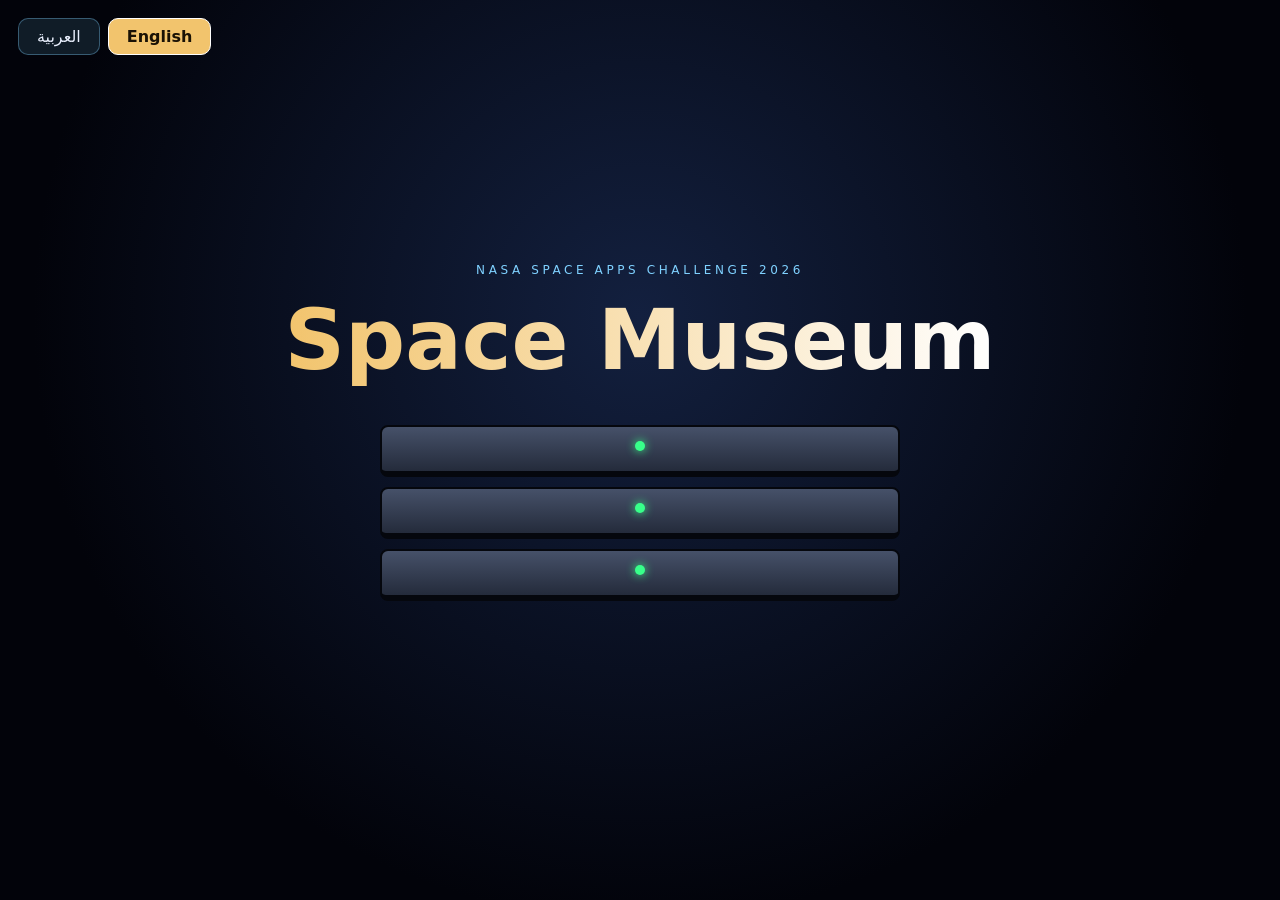
<file: source/src.html>
<!DOCTYPE html><html lang="ar" dir="rtl"><head><meta charset="utf-8"><meta name="viewport" content="width=device-width,initial-scale=1"><title>Space Museum – متحف الفضاء</title>
<!--@@STYLE:lib/fonts.inline.css@@-->
<style>
*{box-sizing:border-box;margin:0}
html,body{height:100%;overflow:hidden;background:#05070d;font-family:"Chakra Petch",system-ui,sans-serif;color:#e8eefc}
#c{position:fixed;inset:0;width:100%;height:100%;display:block;touch-action:none}
.sr{position:absolute;width:1px;height:1px;overflow:hidden;clip:rect(0 0 0 0)}
.glass{background:rgba(14,21,40,.9);border:1px solid rgba(160,190,255,.18);border-radius:14px}
#top{position:fixed;top:10px;left:10px;right:10px;height:56px;z-index:20;display:flex;align-items:center;justify-content:space-between;padding:0 18px}
#top b{color:#f2c46d;font-size:18px;letter-spacing:.06em}#tp{font-size:14px;opacity:.85}
.b{font:inherit;color:#e8eefc;background:rgba(127,209,255,.12);border:1px solid rgba(127,209,255,.35);border-radius:10px;padding:8px 14px;cursor:pointer}
.key{font:600 13px "Chakra Petch",sans-serif;color:#e8eefc;min-width:100px;padding:12px 10px 9px;border-radius:8px;border:2px solid #05070d;border-bottom-width:6px;background:linear-gradient(#465169,#242b3b);cursor:pointer;position:relative;text-align:center}
.key i{display:block;width:10px;height:10px;border-radius:50%;margin:0 auto 6px;background:#1f3d2b;box-shadow:0 0 0 2px #0a0d14}
.key:not(:disabled) i{background:#38ff8a;box-shadow:0 0 10px #38ff8a}
.key:active:not(:disabled){transform:translateY(3px);border-bottom-width:3px}
.key:disabled{opacity:.45;cursor:not-allowed}.key:focus-visible,.b:focus-visible{outline:3px solid #f2c46d}
.key.red{background:linear-gradient(#c0392b,#7a1c14)}.key.red:not(:disabled) i{background:#ff4a3a;box-shadow:0 0 10px #ff4a3a}
.kb{opacity:.7;font-size:11px;display:block}
.gd{position:relative}.gd::after{content:"LIFT COVER";position:absolute;inset:-4px;border-radius:10px;background:rgba(240,200,60,.85);color:#222;font:700 12px "Chakra Petch";display:grid;place-items:center;pointer-events:none;border:2px dashed #222}.gd.up::after{display:none}
.row{display:flex;flex-wrap:wrap;gap:10px;justify-content:center;align-items:center}
#cock{position:fixed;inset:0;z-index:10;pointer-events:none;overflow:hidden}
#cock::before{content:"";position:absolute;inset:76px 34px 186px;border-radius:44px;box-shadow:0 0 0 100vmax #161e30,0 0 0 8px #2f3b55,0 0 0 11px #05070d,inset 0 0 90px rgba(0,0,0,.5);background:linear-gradient(115deg,rgba(255,255,255,.08),transparent 22%,transparent 72%,rgba(255,255,255,.05))}
#heat{position:fixed;inset:0;z-index:15;pointer-events:none;opacity:0;background:radial-gradient(circle at 50% 110%,#ff7a1a,#ff3a00 25%,transparent 65%)}
#dash{position:fixed;z-index:20;left:0;right:0;bottom:0;min-height:176px;background:linear-gradient(#1a2233,#0b0f19 40%);border-top:3px solid #2c3850;box-shadow:0 -10px 40px #000;display:flex;align-items:center;justify-content:center;gap:24px;padding:10px 18px;flex-wrap:wrap}
.gs{display:flex;gap:12px}.gg{width:92px;height:92px;border-radius:50%;background:radial-gradient(#0a1424 60%,#1c2538 61%);border:3px solid #39445c;display:grid;place-content:center;text-align:center;box-shadow:inset 0 0 14px #000}
.gg b{font-size:20px;color:#7fffd4}.gg small{font-size:10px;color:#8fa0c0}
.pn{display:flex;gap:12px;align-items:center;flex-wrap:wrap;justify-content:center}
#tel{position:fixed;top:76px;left:10px;z-index:20;padding:10px 14px;font-size:12px;line-height:1.5;display:none;max-width:310px}
.lb{position:fixed;z-index:5;transform:translate(-50%,-100%);cursor:pointer;padding:3px 10px;font-size:13px;white-space:nowrap;display:none}
#pr{position:fixed;z-index:20;bottom:28px;left:50%;transform:translateX(-50%);display:none}
#fade{position:fixed;inset:0;z-index:40;pointer-events:none;opacity:0;transition:opacity .75s;background:radial-gradient(circle,#fff 0,#7fd1ff 16%,#05070d 70%)}#fade.on{opacity:1}
#start{position:fixed;inset:0;z-index:60;display:grid;place-content:center;justify-items:center;text-align:center;gap:16px;background:radial-gradient(circle at 50% 40%,#13203f,#02030a)}
#start h1{color:#f2c46d;font-size:44px}
#md{position:fixed;inset:0;z-index:50;display:none;place-items:center;background:rgba(3,5,10,.76)}
.bx{width:min(1000px,95vw);max-height:93vh;overflow:auto;padding:18px;display:grid;gap:14px}
.hd{display:flex;justify-content:space-between;align-items:center;gap:10px}.hd h2{font-size:20px;color:#f2c46d}
.g{display:grid;grid-template-columns:1fr 1fr;gap:14px}
#vw{height:300px;border-radius:12px;background:#0a1020;overflow:hidden}
#yr{width:100%}#ye{font-size:12px;opacity:.85}
.cr{margin-bottom:8px}.cr h3{font-size:15px;color:#7fd1ff}.cr p{font-size:14px;line-height:1.6}
#tm{font-size:12px;line-height:1.5;opacity:.9}
#sg{display:none;padding:12px;font-size:16px;line-height:1.8}#sg.on{display:block}#sg span{padding:2px 4px;border-radius:4px}#sg span.on{background:#f2c46d;color:#000}
#nm{font:inherit;padding:9px;border-radius:8px;border:1px solid #39445c;background:#0a1020;color:#fff}
@media(max-width:700px){.g{grid-template-columns:1fr}#vw{height:220px}}
@media(prefers-reduced-motion:reduce){#fade{transition:none}}
.key:not(:disabled) i{animation:bl 2.4s infinite}.pn .key:nth-child(2) i{animation-delay:.6s}.pn .key:nth-child(4) i{animation-delay:1.2s}@keyframes bl{50%{opacity:.45}}
#vw{position:relative}#vw::after{content:"";position:absolute;left:0;right:0;height:3px;background:linear-gradient(#0000,#7fd1ff99,#0000);animation:sc 3s linear infinite;pointer-events:none}@keyframes sc{from{top:0}to{top:100%}}
#warp{position:fixed;inset:-50%;z-index:12;pointer-events:none;opacity:0;background:repeating-conic-gradient(from 0deg,#0000 0 1.5deg,#bfe6ffaa 1.6deg 1.9deg,#0000 2deg 4deg);-webkit-mask:radial-gradient(circle,#0000 8%,#000 60%);mask:radial-gradient(circle,#0000 8%,#000 60%)}
.stt{position:absolute;top:76px;bottom:186px;width:44px;background:linear-gradient(90deg,#0d1424,#2d3a55 50%,#0d1424);box-shadow:0 0 18px #000}.stt.l{left:9%;transform:skewX(-9deg)}.stt.r{right:9%;transform:skewX(9deg)}
#ret{position:absolute;left:50%;top:44%;width:84px;height:84px;margin:-42px;border:1px solid #7fffd466;border-radius:50%}#ret::before{content:"";position:absolute;left:50%;top:-14px;bottom:-14px;border-left:1px solid #7fffd455}#ret::after{content:"";position:absolute;top:50%;left:-14px;right:-14px;border-top:1px solid #7fffd455}
.rd{width:92px;height:92px;border-radius:50%;border:3px solid #39445c;background:conic-gradient(from 0deg,#38ff8a00 60%,#38ff8acc),repeating-radial-gradient(#041a10 0 12px,#0a3a22 13px 14px);animation:spin 3s linear infinite}@keyframes spin{to{transform:rotate(1turn)}}
#cl{max-height:240px;overflow:auto;display:grid;gap:6px;font-size:14px;line-height:1.5}#cl p{padding:6px 10px;border-radius:10px}#cl .me{justify-self:end;color:#7fd1ff;background:rgba(127,209,255,.08)}#cl .ai{background:rgba(242,196,109,.12)}#co{display:flex;flex-wrap:wrap;gap:6px;margin-top:8px}#vs{max-width:110px}
.bx{background:linear-gradient(160deg,rgba(18,28,58,.94),rgba(8,12,28,.96));border:1px solid rgba(127,209,255,.35);box-shadow:0 0 60px rgba(127,209,255,.15),0 30px 80px #000;border-radius:22px}
#ch{display:flex;align-items:center;gap:10px;padding:2px 2px 10px;border-bottom:1px solid rgba(160,190,255,.15);margin-bottom:8px}
.av{width:46px;height:46px;border-radius:50%;display:grid;place-items:center;font-size:24px;background:radial-gradient(circle at 30% 30%,#7fd1ff,#2a4a9c);box-shadow:0 0 18px #7fd1ff77}
#ch b{font-size:15px;color:#f2c46d;display:block}#ch small{font-size:11px;color:#38ff8a}
#cl{min-height:150px;max-height:250px;gap:8px}#cl p{max-width:90%;padding:8px 13px;line-height:1.55;animation:pop .25s}
#cl .ai{background:rgba(127,209,255,.14);border:1px solid rgba(127,209,255,.28);border-radius:16px 16px 16px 4px;color:#e8eefc}
#cl .me{justify-self:end;background:linear-gradient(135deg,#f2c46d,#e08a3c);color:#1a1205;border-radius:16px 16px 4px 16px}
.ty i{display:inline-block;width:7px;height:7px;margin:0 2px;border-radius:50%;background:#7fd1ff;animation:dot 1s infinite}.ty i:nth-child(2){animation-delay:.15s}.ty i:nth-child(3){animation-delay:.3s}
@keyframes dot{50%{transform:translateY(-5px);opacity:.4}}@keyframes pop{from{transform:scale(.92);opacity:0}}
.chip{font:inherit;font-size:13px;color:#e8eefc;background:rgba(255,255,255,.06);border:1px solid rgba(127,209,255,.38);border-radius:999px;padding:7px 13px;cursor:pointer;transition:.15s}.chip:hover{background:rgba(127,209,255,.26);transform:translateY(-2px);box-shadow:0 4px 14px #7fd1ff44}.chip kbd{opacity:.55;font-size:10px;margin-inline-start:4px}.chip:focus-visible{outline:3px solid #f2c46d}
#co{margin-top:10px}#lg{margin-inline-start:12px}
#pt{display:flex;flex-wrap:wrap;gap:6px;margin-top:8px}#pt small{width:100%;opacity:.8}
#fs{font-size:12.5px;line-height:1.5;margin-top:8px}#fs summary{cursor:pointer;color:#f2c46d;font-weight:600}#fs table{width:100%;border-collapse:collapse;margin-top:6px}#fs td{padding:3px 6px;border-bottom:1px solid rgba(160,190,255,.12);vertical-align:top}#fs td:first-child{color:#7fd1ff;white-space:nowrap}
#co{max-height:170px;overflow:auto}#ask{display:flex;gap:6px;margin-top:8px}#q{flex:1;font:inherit;padding:8px 14px;border-radius:999px;border:1px solid #39445c;background:#0a1020;color:#fff}
#iv{display:none;height:300px;border-radius:12px;overflow:hidden;position:relative;perspective:900px;background:#0a1020}#iv img{width:100%;height:100%;object-fit:contain;transition:transform .15s}#iv small{position:absolute;bottom:6px;left:8px;right:8px;background:rgba(0,0,0,.6);padding:3px 8px;border-radius:8px;font-size:11px}#vt{display:flex;gap:6px;margin-top:6px}
@media(max-width:700px){#iv{height:220px}}
#cock{display:none!important}
#dash{opacity:0;pointer-events:none;min-height:0;height:1px;overflow:hidden;padding:0}#dash:focus-within{opacity:1;pointer-events:auto;height:auto;min-height:176px;padding:10px 18px;overflow:visible}
#rt{display:flex;gap:6px;margin-bottom:8px}.chip.on{background:rgba(127,209,255,.3);border-color:#7fd1ff}a.chip{text-decoration:none;display:inline-block}
#tlw{position:relative;height:34px;margin:6px 6px 12px}#tlw::before{content:"";position:absolute;left:0;right:0;top:15px;height:3px;background:rgba(160,190,255,.25);border-radius:3px}
#tlbar{position:absolute;left:0;top:15px;height:3px;background:linear-gradient(90deg,#7fd1ff,#f2c46d);border-radius:3px;transition:width .5s;box-shadow:0 0 10px #7fd1ff}
#tld{position:absolute;inset:0;display:flex;justify-content:space-between;align-items:center}
.tdot{width:18px;height:18px;border-radius:50%;border:2px solid #7fd1ff88;background:#0a1020;cursor:pointer;padding:0;transition:.2s}.tdot.past{background:#7fd1ff}.tdot.on{background:#f2c46d;border-color:#fff;box-shadow:0 0 14px #f2c46d;transform:scale(1.35)}.tdot:focus-visible{outline:3px solid #f2c46d}
#tlc{min-height:150px;padding:10px 12px;border-radius:14px;background:rgba(127,209,255,.08);border:1px solid rgba(127,209,255,.25);margin-bottom:8px;animation:pop .25s}#tlc .ph{display:inline-block;font-size:11px;padding:2px 10px;border-radius:999px;background:#f2c46d;color:#1a1205;font-weight:700}#tlc small{display:block;color:#7fd1ff;margin-top:6px}#tlc h3{color:#f2c46d;font-size:18px;margin:2px 0 6px}#tlc p{font-size:14px;line-height:1.6}
#tst{display:grid;grid-template-columns:repeat(5,1fr);gap:6px;margin-top:8px}#tst div{background:rgba(0,0,0,.3);border-radius:10px;padding:6px 4px;text-align:center}#tst b{display:block;font-size:17px;color:#38ff8a}#tst small{font-size:10px;opacity:.8;margin:0}
#pd{margin-top:6px;font-size:13px;line-height:1.5}
#tk{position:fixed;inset:0;z-index:55;display:none;place-items:center;background:rgba(3,5,10,.72)}.tkb{display:flex;gap:16px;padding:16px;width:min(720px,94vw);align-items:center;border-radius:18px;border:1px solid #f2c46d;flex-wrap:wrap;justify-content:center}.tkb img{width:200px;border-radius:12px;border:3px solid #f2c46d}.tkb h2{color:#f2c46d;font-size:20px}.tkb p{margin:6px 0 10px;line-height:1.6;max-width:380px}#tkn{font:inherit;padding:9px 14px;border-radius:999px;border:1px solid #39445c;background:#0a1020;color:#fff;width:100%}
#dlg{position:fixed;left:50%;bottom:14px;transform:translateX(-50%);width:min(1000px,96vw);min-height:150px;z-index:45;display:none;gap:14px;padding:16px 18px 12px;background:linear-gradient(180deg,rgba(10,16,34,.95),rgba(6,10,22,.98));border:3px solid #f2c46d;border-radius:14px;box-shadow:0 0 0 3px #05070d,0 10px 40px #000;align-items:flex-start}
#dn_tag{position:absolute;top:-17px;inset-inline-start:130px;background:#f2c46d;color:#1a1205;font-weight:700;padding:3px 18px;border-radius:8px;font-size:15px}
#dpt{width:92px;height:92px;flex:none;border:3px solid #7fd1ff;border-radius:10px;display:grid;place-items:center;font-size:54px;background:radial-gradient(circle,#2a4a9c,#0a1020)}
#dbody{flex:1;min-width:0}#dtx{font-size:17px;line-height:1.7;min-height:58px;cursor:pointer}#dtx.done::after{content:" ▼";color:#f2c46d;animation:bl 1s infinite}
#dform{display:flex;gap:8px;margin-top:6px}#dform input{flex:1;font:inherit;padding:8px 14px;border-radius:999px;border:1px solid #39445c;background:#0a1020;color:#fff}#dch{display:flex;flex-wrap:wrap;gap:8px;margin-top:8px}#dx{position:absolute;top:8px;inset-inline-end:10px;padding:2px 9px}
@media(max-width:640px){#dpt{width:56px;height:56px;font-size:32px}#dn_tag{inset-inline-start:76px}}
#ov,#gm{position:fixed;inset:0;z-index:52;display:none;place-items:center;background:rgba(3,5,10,.8)}#ovb h3{color:#f2c46d;margin:12px 0 2px}#ovb p{line-height:1.7;font-size:14px}.sl{display:flex;gap:10px;align-items:center;padding:8px 0;font-size:15px}.sl input{width:20px;height:20px}#gcv{width:100%;max-width:640px;border-radius:12px;background:#000;display:block;margin:0 auto}#mcv{width:100%;border-radius:10px;margin-top:8px;cursor:crosshair}
#ng{display:none;height:300px;overflow:auto;grid-template-columns:repeat(auto-fill,minmax(130px,1fr));gap:8px;border-radius:12px;background:#0a1020;padding:8px}#ng a{color:#e8eefc;text-decoration:none;font-size:11px}#ng img{width:100%;height:90px;object-fit:cover;border-radius:8px;display:block}#ng p{grid-column:1/-1}.sb{display:block;opacity:.65;font-size:11px;margin-top:3px}
.hc body{background:#000}.hc .glass,.hc .bx,.hc #dlg{background:#000!important;border:2px solid #fff!important}.hc .b,.hc .chip,.hc .key{border-color:#fff!important}.hc .lb{background:#000!important;border:2px solid #fff!important}
.dys body,.dys button,.dys input,.dys select{font-family:Lexend,Verdana,sans-serif!important;letter-spacing:.04em;word-spacing:.12em}.big .bx,.big #dlg,.big #tlc,.big #tel{zoom:1.18}
.rm *{animation:none!important;transition:none!important}
.cb .key:not(:disabled) i{background:#4aa3ff!important;box-shadow:0 0 10px #4aa3ff!important}.cb #tlbar{background:linear-gradient(90deg,#4aa3ff,#ffb000)!important}.cb .tdot.on{background:#ffb000!important}.cb .key.red{background:linear-gradient(#b45f06,#7a4004)!important}.cb .tdot.past{background:#4aa3ff!important}
#cp{position:fixed;left:50%;bottom:190px;transform:translateX(-50%);z-index:46;display:none;max-width:min(900px,94vw);background:rgba(0,0,0,.85);color:#fff;border:2px solid #f2c46d;border-radius:10px;padding:8px 14px;font-size:16px;line-height:1.5}
#vd{position:fixed;left:50%;top:78px;transform:translateX(-50%);z-index:21;display:none;gap:10px;align-items:center;background:rgba(0,0,0,.8);border:2px solid #7fd1ff;border-radius:999px;padding:6px 16px;font-size:15px}#vda{display:inline-block;font-size:26px;color:#f2c46d}
#tc{display:none;position:fixed;left:0;right:0;bottom:12px;z-index:22;justify-content:space-between;padding:0 14px;pointer-events:none}#tc.on{display:flex}#tc button{pointer-events:auto;width:56px;height:56px;border-radius:14px;font-size:20px;background:rgba(14,21,40,.85);color:#fff;border:2px solid #7fd1ff;margin:3px;touch-action:none}.tcl{display:grid;grid-template-columns:repeat(2,auto)}@media(pointer:fine){#tc.on{display:none}}
.safe #warp,.safe #heat{display:none!important}.safe #fade{background:#05070d!important}#bvc.on{background:#c0392b}
#start{overflow:hidden;background:radial-gradient(circle at 50% 35%,#13203f,#02030a 70%)}#stc{position:absolute;inset:0;width:100%;height:100%}#stm{position:relative;z-index:2;display:grid;justify-items:center;gap:14px;padding:20px}
#stl{position:absolute;top:18px;inset-inline-end:18px;z-index:3;display:flex;gap:8px}#stl .b{font-size:16px;padding:8px 18px}#stl .b.on{background:#f2c46d;color:#1a1205;border-color:#fff;font-weight:700}
.eyebrow{letter-spacing:.3em;font-size:12px;color:#7fd1ff}#sth{font-size:clamp(40px,8vw,84px)!important;background:linear-gradient(90deg,#f2c46d,#fff,#7fd1ff,#f2c46d);background-size:300% 100%;-webkit-background-clip:text;background-clip:text;color:transparent!important;animation:shine 6s linear infinite}@keyframes shine{to{background-position:300% 0}}
#stp{max-width:44ch;line-height:1.7;opacity:.9}#stb{display:grid;gap:10px;margin-top:8px;width:min(520px,92vw)}#stb .key{padding:14px 18px}#stk{min-height:22px;opacity:.75}
#cn{position:absolute;inset:0;z-index:4;display:none;place-items:center;font-size:34vmin;font-weight:700;color:#f2c46d;text-shadow:0 0 50px #ff8a30;background:rgba(2,3,10,.65)}#cn.pop{animation:pop2 .6s ease-out}@keyframes pop2{from{transform:scale(.4);opacity:0}to{transform:scale(1);opacity:1}}
#hm{position:fixed;top:92px;left:50%;transform:translateX(-50%);z-index:21;opacity:0;transition:opacity .4s;font:700 15px "Chakra Petch",monospace,sans-serif;letter-spacing:.18em;color:#7fffd4;text-shadow:0 0 12px #35e6ff;background:rgba(0,12,18,.72);border:1px solid #35e6ff88;padding:6px 18px;border-radius:6px;pointer-events:none;text-align:center}#dk{position:fixed;inset:0;z-index:41;background:#000;opacity:0;pointer-events:none;transition:opacity .45s}#tel{max-width:300px;font-size:12.5px;line-height:1.35}.th{font-weight:700;color:#f2c46d;margin-bottom:4px}.tr{display:grid;grid-template-columns:20px 1fr auto;gap:2px 6px;align-items:baseline;padding:2px 0}.tr b{color:#7fffd4;font-weight:600;white-space:nowrap}.tr small{grid-column:2/4;opacity:.65;font-size:10.5px;margin-top:-3px}.tf{opacity:.55;font-size:10px;margin-top:4px}#tm{display:none}#plk{position:fixed;left:12px;bottom:12px;z-index:21;display:none;font-size:12px;padding:5px 10px;border-radius:8px;background:rgba(0,12,18,.72);border:1px solid #35e6ff66;color:#bfefff;pointer-events:none}*{scrollbar-width:thin;scrollbar-color:#3d5a8a transparent}::-webkit-scrollbar{width:8px;height:8px}::-webkit-scrollbar-thumb{background:#3d5a8a;border-radius:8px}::-webkit-scrollbar-track{background:transparent}
#md .bx{width:min(1180px,96vw);height:min(92vh,800px);max-height:none;overflow:hidden;grid-template-rows:auto minmax(0,1fr) auto;gap:10px;padding:14px 18px}
#md .g{min-height:0;grid-template-columns:minmax(0,1.05fr) minmax(0,1fr);gap:16px}
#md .g>section{min-height:0;min-width:0;display:flex;flex-direction:column;gap:8px;overflow:auto;padding-inline-end:4px}
#vw,#iv{height:auto;flex:1 1 250px;min-height:210px}#ng{height:auto;flex:1 1 250px;min-height:210px;align-content:start}
#vw::before{content:attr(data-h);position:absolute;inset-inline-start:10px;bottom:8px;font-size:11px;opacity:.65;pointer-events:none;z-index:1}
#iv small{font-size:12px;line-height:1.5}#iv small b{opacity:.7;font-weight:400}#iv small .chip{padding:3px 9px;font-size:11px}
#vt,#rt{display:flex;gap:6px;flex-wrap:wrap;margin:0}#pt{margin-top:0}
#pd{display:none;font-size:13.5px;line-height:1.65;padding:9px 12px;border-radius:12px;background:rgba(242,150,60,.12);border:1px solid rgba(242,150,60,.45)}#pd.on{display:block}#pd b{color:#ffb35c}
.chip.sel{background:#ff9d3c;color:#1a1205;border-color:#ff9d3c}
#ga{display:flex;gap:6px;flex-wrap:wrap}#ga .key,.vmr .key{min-width:0;padding:7px 12px 6px;border-bottom-width:3px;font-size:12.5px;display:inline-flex;gap:7px;align-items:center}#ga .key i,.vmr .key i{margin:0;flex:none}.vmr .kb{display:inline;margin:0}
.vmr{gap:6px}#vs{padding:6px 8px;font-size:12px}
#cd{flex:1;min-height:0;flex-direction:column}#cl{flex:1;max-height:none;min-height:110px}#co{max-height:112px}
#tlp,#fs,#fu{flex:1;min-height:0;overflow:auto}#fs{margin:0;font-size:13.5px}#fs td{padding:6px 8px}
.fq{font-size:15px;color:#f2c46d;font-weight:600;margin-bottom:8px;line-height:1.5}
.fcard{display:grid;grid-template-columns:44px 1fr;gap:10px;padding:10px 12px;margin-bottom:8px;border-radius:14px;background:rgba(127,209,255,.07);border:1px solid rgba(127,209,255,.22)}.fcard.pick{border-color:#f2c46d;box-shadow:0 0 14px #f2c46d44}
.fi{font-size:28px;text-align:center}.fcard h3{font-size:15px;color:#7fd1ff;margin:4px 0}.fcard p{font-size:13.5px;line-height:1.65;margin-bottom:6px}.fcard .chip{padding:4px 10px;font-size:12px}
.ftag{display:inline-block;font-size:10.5px;padding:2px 9px;border-radius:999px}.ftag.f{background:#1f5a3a;color:#bfffd9}.ftag.i{background:#5a4a1f;color:#ffe9b0}
#tlc p{font-size:14px;line-height:1.7}
@media(max-width:820px){#md .bx{height:95vh}#md .g{grid-template-columns:1fr;overflow:auto}#md .g>section{overflow:visible;flex:none}#vw,#iv,#ng{flex:none;height:230px}}
.vcl{margin:8px 0 0;padding-inline-start:22px;display:grid;gap:6px;font-size:15px;line-height:1.5}.vcl li::marker{color:#f2c46d}.vmr{display:none!important}.fh{font-size:16px;color:#f2c46d;margin:6px 0 2px}.fh~.fh{margin-top:16px}.fq{font-size:13.5px;color:#cfd8ea;font-weight:400}.tln{float:inline-end;font-size:12px;opacity:.7}.tlpg{height:3px;margin-top:10px;border-radius:3px;background:rgba(127,209,255,.15);overflow:hidden}.tlpg i{display:block;height:100%;width:0;background:#f2c46d}.cb .key i{display:block!important;width:10px!important;height:10px!important;border-radius:50%!important;margin:0 auto 6px!important;background:#1b3350!important;box-shadow:0 0 0 2px #0a0d14!important}.cb .key:not(:disabled) i{background:#4aa3ff!important;box-shadow:0 0 10px #4aa3ff!important}.cb .key.red{background:linear-gradient(#ffb000,#7a1c14)!important}.cb #ch small{font-size:11px!important;color:#4aa3ff!important}.cb #tst b{display:block!important;font-size:17px!important;color:#4aa3ff!important}.cb #bvc.on{background:#ffb000!important}.cb .ftag.f{background:#1d4f86!important;color:#d6ebff!important}
.gw{display:grid;grid-template-columns:minmax(0,640px) 260px;gap:14px;align-items:start}#gm .bx{width:min(960px,96vw);max-height:96vh;overflow:auto}#gcv{max-width:640px;width:100%;outline:none}#gcv:focus-visible{outline:3px solid #f2c46d}
#gma{font-size:13.5px;line-height:1.6;background:rgba(127,209,255,.06);border:1px solid rgba(127,209,255,.2);border-radius:12px;padding:10px 12px}#gma h3{font-size:14px;color:#f2c46d;margin:8px 0 4px}#gma h3:first-child{margin-top:0}
.gk{list-style:none;margin:0;padding:0;display:grid;gap:6px}.gk li{display:flex;gap:8px;align-items:center}.gk kbd{min-width:64px;text-align:center;padding:3px 6px;border-radius:6px;background:#0a1020;border:1px solid #3d5a8a;border-bottom-width:3px;font:600 12px/1.3 'Chakra Petch',monospace}
.gn{margin-top:6px;color:#bfe6ff}#gmb{direction:ltr;justify-content:center}#gmb .pad{min-width:44px;font-size:16px}.ggr{display:grid;gap:8px;margin-top:8px}.ggr .key{display:flex;gap:8px;align-items:center;justify-content:flex-start;min-width:0}.ggr .key i{margin:0}
@media(max-width:860px){.gw{grid-template-columns:1fr}}
#spk{position:fixed;bottom:16px;left:50%;transform:translateX(-50%);z-index:60;display:none;gap:8px;padding:6px;border-radius:999px;background:rgba(8,12,24,.9);border:1px solid #3d5a8a;box-shadow:0 6px 24px rgba(0,0,0,.5)}#spk .chip{padding:6px 14px}
.sl{border-bottom:1px solid rgba(127,209,255,.12);padding:10px 2px}.sl input[type=checkbox]{accent-color:#f2c46d;width:20px;height:20px;flex:none}.sl.pf{align-items:flex-start}.sl.pf span{display:grid;gap:2px}.sl.pf small{opacity:.75;font-size:13px;line-height:1.5}
.sl select,#sQs{appearance:none;-webkit-appearance:none;font:600 14px 'Chakra Petch','Segoe UI',Tahoma,sans-serif!important;letter-spacing:0!important;color:#fff;background:#0a1020 url("data:image/svg+xml,%3Csvg xmlns='http://www.w3.org/2000/svg' width='12' height='8'%3E%3Cpath d='M1 1l5 5 5-5' fill='none' stroke='%23f2c46d' stroke-width='2'/%3E%3C/svg%3E") no-repeat;background-position:right 12px center;border:1px solid #3d5a8a;border-radius:10px;padding:8px 36px 8px 14px;min-width:140px;cursor:pointer}
[dir=rtl] .sl select,[dir=rtl] #sQs{background-position:left 12px center;padding:8px 14px 8px 36px}.sl select:focus-visible{outline:3px solid #f2c46d}.sl select option{background:#0a1020;color:#fff}
#sg{display:none!important}.rm #warp{display:none!important}
.easy #tlc p,.easy .fcard p,.easy #cl p span,.easy #dtx,.easy #pd{font-size:17px!important;line-height:1.9!important}.easy .tr small,.easy .tf,.easy .ftag{display:none}
#tlw{height:52px!important;margin:4px 12px 10px!important}#tlbar{left:auto!important;inset-inline-start:0}[dir=rtl] #tlbar{background:linear-gradient(270deg,#7fd1ff,#f2c46d)}.cb #tlbar{background:linear-gradient(90deg,#4aa3ff,#ffb000)!important}[dir=rtl].cb #tlbar,.cb[dir=rtl] #tlbar{background:linear-gradient(270deg,#4aa3ff,#ffb000)!important}
#tld{bottom:auto!important;height:34px}.tdot{position:relative;flex:none}.tdot span{position:absolute;top:22px;left:50%;transform:translateX(-50%);font-size:10.5px;color:#9fb3d1;white-space:nowrap;pointer-events:none}.tdot.on span{color:#f2c46d;font-weight:700}
#tlc{border-inline-start:4px solid #f2c46d;padding:12px 14px!important}#tlp .row{justify-content:center;gap:8px;flex-wrap:wrap}
.ftag.k{background:#1d3f6e;color:#d6ebff}.rcl{display:grid;gap:8px}.rci{display:grid;gap:3px;text-align:start;padding:9px 12px;border-radius:12px;background:rgba(56,255,138,.06);border:1px solid rgba(56,255,138,.25);color:inherit;font:inherit;cursor:pointer}.rci b{color:#9ff5c4;font-size:14px}.rci span{font-size:13.5px;line-height:1.6}.rci:hover,.rci:focus-visible{border-color:#9ff5c4}.rcp{display:block;margin-top:6px;padding-top:6px;border-top:1px dashed rgba(242,150,60,.4)}</style>
<!--@@STYLE:v4.css@@-->
</head><body>
<div id="live" class="sr" aria-live="assertive"></div>
<div id="top" class="glass"><b id="ttl">SPACE MUSEUM</b><span id="tp"></span><span class="row" style="flex:none;gap:6px"><button class="b" id="bgm" title="Games / ألعاب" aria-label="Games">🎮</button><button class="b" id="bset" title="Settings / الإعدادات" aria-label="Settings">⚙️</button><button class="b" id="bab" title="About / عن المشروع" aria-label="About">ℹ️</button><button class="b" id="bfs" title="Full screen / ملء الشاشة" aria-label="Full screen">⛶</button><button class="b" id="bmu" title="Sound on/off [M] / تشغيل وكتم الصوت" aria-label="Sound on or off" aria-pressed="false">🔊</button><button class="b" id="btour" title="Guided tour / جولة مرشدة" aria-label="Guided tour">🎧</button><button class="b" id="lg">العربية</button></span></div>
<div id="warp"></div><div id="cock"><i class="stt l"></i><i class="stt r"></i><div id="ret"></div></div><div id="heat"></div><div id="tel" class="glass"></div>
<div id="dash" role="group" aria-label="Cockpit controls"><div class="gs"><div class="gg"><b id="gA">0</b><small id="gAl">ALT m</small></div><div class="gg"><b id="gV">0</b><small id="gVl">SPEED m/s</small></div></div>
<div class="rd" aria-hidden="true"></div><div class="pn"><button class="key" id="bm" aria-keyshortcuts="1"><i></i>TRAVEL<br>MOON<span class="kb">[1]</span></button><button class="key" id="bk" aria-keyshortcuts="2"><i></i>TRAVEL<br>MARS<span class="kb">[2]</span></button>
<span class="gd" id="gd"><button class="key red" id="bl" aria-keyshortcuts="L"><i></i>LAUNCH<br>TO SPACE<span class="kb">[L]</span></button></span>
<button class="key" id="bh" aria-keyshortcuts="H"><i></i>OPEN<br>HATCH<span class="kb">[H]</span></button></div></div>
<button class="b glass" id="pr"></button><div id="fade"></div>
<div id="md" role="dialog" aria-modal="true"><div class="bx glass"><div class="hd"><h2 id="mn"></h2><button class="b" id="mc">Close [Esc]</button></div>
<div class="g"><section><div id="vw"></div><div id="iv"><img alt=""><small></small></div><div id="ng"></div><div id="vt"></div><div id="pt"></div><div id="pd" aria-live="polite"></div><div id="ga"></div></section>
<section><div id="rt" role="tablist"></div><div id="cd"></div><div id="tlp"></div><div id="fs"></div><div id="fu"></div></section></div>
<div class="row vmr"><button class="key" id="s1"><i></i>Adult voice<span class="kb">[A]</span></button><button class="key" id="s2"><i></i>Kids mode<span class="kb">[K]</span></button><button class="key" id="s3"><i></i>Audio description<span class="kb">[D] for blind visitors</span></button><button class="key" id="s4"><i></i>Sign language<span class="kb">[G]</span></button>
<select id="vs" class="b" aria-label="Voice for the current mode"></select></div>
<div id="sg" class="glass"></div><div hidden><label id="ylb" for="yr"></label><input type="range" id="yr" step="1"><div id="ye"></div><div id="tm"></div></div></div></div>
<div id="dlg" role="dialog" aria-label="Commander Nova" aria-live="polite"><div id="dn_tag"></div><div id="dpt">👨‍🚀</div><div id="dbody"><div id="dtx"></div><div id="dform"></div><div id="dch"></div></div><button id="dx" class="b" aria-label="Close">✕</button></div>
<div id="plk"></div><div id="spk" role="group" aria-label="Speech"><button class="chip" id="spp"></button><button class="chip" id="sps"></button></div><div id="hm" aria-live="polite"></div><div id="dk"></div><div id="cp" role="status"></div><div id="vd"><span id="vda">▲</span><span id="vdt"></span></div>
<div id="tc"><div class="tcl"><button data-k="KeyW" aria-label="Forward">▲</button><button data-k="KeyA" aria-label="Left">◀</button><button data-k="KeyS" aria-label="Back">▼</button><button data-k="KeyD" aria-label="Right">▶</button></div><div class="tcr"><button id="tcj" aria-label="Jump">⤒</button><button id="tce" aria-label="Inspect">E</button></div></div>
<div id="ov" role="dialog" aria-modal="true"><div class="bx glass"><div class="hd"><h2 id="ovt"></h2><button class="b" id="ovc"></button></div><div id="ovb"></div></div></div>
<div id="gm" role="dialog" aria-modal="true"><div class="bx glass"><div class="hd"><h2 id="gmt"></h2><button class="b" id="gmc">✕</button></div><div class="gw"><canvas id="gcv" width="640" height="400" tabindex="0" aria-label="Game"></canvas><aside id="gma"></aside></div><div class="row" id="gmb"></div></div></div>
<div id="start" role="dialog" aria-label="Start"><canvas id="stc" aria-hidden="true"></canvas>
<div id="stl" role="group" aria-label="Language / اللغة"><button class="b on" id="slen" lang="en">English</button><button class="b" id="slar" lang="ar">العربية</button></div>
<div id="stm"><p id="ste" class="eyebrow">NASA SPACE APPS CHALLENGE 2026</p><h1 id="sth">Space Museum</h1><p id="stp"></p><div id="stb"><button class="key" id="go1"><i></i></button><button class="key" id="go2"><i></i></button><button class="key" id="go3"><i></i></button></div><p id="stk" class="small"></p></div><div id="cn" aria-hidden="true"></div></div>
<!--@@LIBS@@-->
<!--@@DATA:line160.txt@@-->
<!--@@DATA:line161.txt@@-->
<!--@@DATA:line162.txt@@-->
<!--@@DATA:line163.txt@@-->
<!--@@DATA:line164.txt@@-->
<!--@@DATA:line165.txt@@-->
<!--@@DATA:line166.txt@@-->
<!--@@DATA:line167.txt@@-->
<!--@@DATA:line168.txt@@-->
<script>
"use strict";
// [تعديل] ضع هنا روابط خامات ناسا (صور JPG/PNG). اترك الحقل فارغاً لاستخدام الخامة الإجرائية. تحتاج لتشغيل خادم محلي: python -m http.server
const ASSETS={moonSphere:MOONT,marsSphere:"",moonGround:"",marsGround:"",shipGLB:""}; // [تعديل] shipGLB: ضع رابط مجسم مركبة GLB حقيقي لاستبدال المركبة الإجرائية

const $=s=>document.querySelector(s),R=Math.random,TAU=Math.PI*2,V=THREE.Vector3,SS=window.speechSynthesis;
// [تعديل] حقل glb: ضع رابط نموذج GLB حقيقي (مثلاً من NASA 3D Resources) وسيظهر عبر <model-viewer>؛ وإن بقي فارغاً يظهر النموذج الإجرائي
const ART={moon:[
{name:"Apollo 15 Lunar Module Falcon (1971)",x:0,z:26,color:0xd9a93a,shape:"falcon",glb:"",site:"Hadley–Apennine, Moon",lat:26.13,lon:3.63,y0:1971,cov:.5,
made:"A lunar module has two stages: a descent stage that carries the astronauts to the surface and stays there, and an ascent stage that returns them to lunar orbit.",
mission:"Apollo 15 launched in July 1971. It focused on geological research, and with the Lunar Roving Vehicle the astronauts explored a much wider area of the Moon and deployed the ALSEP science station.",
left:"The descent stage was left on the Moon with the rover, the ALSEP station and the Fallen Astronaut sculpture. The ascent stage returned the astronauts to lunar orbit and was then separated from the mission.",
en:"I am Falcon, the Apollo 15 lunar module. Apollo 15 launched in July 1971 and focused on geological research. My descent stage carried the astronauts to the surface. It stayed on the Moon after the mission. My ascent stage returned them to lunar orbit before it was separated from the mission.",
kids:"Hi! I am Falcon, a moon lander! I carried astronauts down to the Moon in 1971. My bottom half stayed on the Moon. My top half flew them back up to space!",
facts:["The astronauts drove about 27.9 kilometres with the Lunar Roving Vehicle, and left it on the Moon.","The ALSEP science station began operating on 31 July 1971, and NASA shut the ALSEP stations down in September 1977.","The Fallen Astronaut sculpture sits beside a plaque for 14 American and Soviet astronauts and cosmonauts who died in space exploration.","ALSEP was powered by SNAP-27, which turns heat from the natural decay of plutonium-238 into electricity."],
blind:"A boxy lunar lander. The lower descent stage is wrapped in gold foil and stands on four angled legs ending in round footpads. On top sits a smaller angular ascent stage with windows, antennas and small thrusters. This is Falcon, the Apollo 15 lunar module, from July 1971."},
{name:"Surveyor 3 (1967)",x:-20,z:24,color:0xcfd3da,shape:"surv",glb:"",site:"Oceanus Procellarum, Moon",lat:-3.01,lon:-23.42,y0:1967,cov:.5,
made:"Built by NASA and JPL in the United States: a lander of 2,200 pounds (997.9 kilograms), equipped with a TV camera and a surface sampler.",
mission:"Its objective was a soft landing on the Moon. It launched on 17 April 1967 and landed on 20 April 1967 in the Oceanus Procellarum region.",
left:"Its last contact was on 4 May 1967. On 19 November 1969 Apollo 12 astronauts Charles Conrad Jr. and Alan L. Bean landed the lunar module Intrepid about 180 metres away, and on their second moonwalk recovered its soil scoop and camera system to study long-term exposure on the Moon.",
en:"I am Surveyor 3, a NASA and JPL lander built to make a soft landing on the Moon. I launched on 17 April 1967 and landed on 20 April in Oceanus Procellarum. Shiny rocks confused my descent radar, so my engines did not cut off in time and I bounced twice before settling. Less than an hour later I began sending thousands of TV pictures. My last contact was on 4 May 1967. In 1969, Apollo 12 astronauts walked over and took my scoop and camera home.",
kids:"Hi! I am Surveyor 3, a robot that landed on the Moon! I bounced twice before I stopped. I took thousands of pictures. Later, astronauts visited me and took my scoop home!",
facts:["Highly reflective rocks confused my descent radar, so my main engines did not cut off at the correct altitude, and I bounced off the surface twice.","My trenches and bearing tests showed the lunar soil is like wet sand, strong enough to support an Apollo lunar module.","I carried a TV camera and a surface sampler, and I weighed 2,200 pounds, about 998 kilograms.","Apollo 12 landed the lunar module Intrepid about 180 metres from me on 19 November 1969.","Conrad and Bean brought home my soil scoop and camera system so scientists could study long exposure on the Moon."],
blind:"A light lander with a triangular frame of metal tubes, standing on three splayed legs with round footpads. A short central mast carries a TV camera, a small solar panel and a flat antenna. Below the frame is a round rocket motor, and one side has a thin arm with a small scoop for sampling soil. It landed in April 1967, and Apollo 12 astronauts visited it in 1969."}],
mars:[
{name:"Viking 1 Lander (1976–1982)",x:6,z:25,color:0xc4c9d2,shape:"viking",glb:"",site:"Chryse Planitia, Mars",lat:22.48,lon:312.06,y0:1976,cov:.8,sc:1.4,
made:"Built by NASA with Langley and JPL: a 978 kg lander with two cameras, a robot sampling arm, a biology lab, a gas chromatograph mass spectrometer, a weather station and two RTG nuclear power units. It rode to Mars with a 2,339 kg orbiter.",
mission:"Launched on 20 August 1975 on a Titan IIIE-Centaur, it entered Mars orbit on 19 June 1976 and landed on 20 July 1976, the first fully successful Mars landing.",
left:"A faulty command from Earth ended contact on 11 November 1982. It was renamed the Thomas Mutch Memorial Station.",
en:"I am Viking 1, the first successful lander on Mars. I touched down on 20 July 1976 on Chryse Planitia. I took the first photos from the surface and scooped soil to search for life. My tests found no organic compounds, so the question stayed open. I worked until 11 November 1982, when a faulty command cut my link.",
kids:"Hi! I am Viking, the first robot that really worked on Mars! I landed in 1976. I took the very first photo from the ground. I dug up Mars dirt with my arm to look for tiny life. I did not find any, but I taught us so much!",
facts:["The first photo ever taken on the surface of Mars came minutes after I landed. I also took a 300-degree panorama.","The Soviet Mars 3 landed in 1971 but lost contact in seconds. That is why I count as the first truly successful landing.","Before landing, the orbiter showed my first target was too rough, so I landed 28 kilometres away on Chryse Planitia, on the western slope.","On 28 July 1976 my arm scooped the first soil into my biology lab. The test for organic compounds was negative.","I measured minus 86 degrees Celsius before dawn and minus 33 in the afternoon, and I found lots of sulfur in the soil.","With Viking 2, our orbiters returned 52,663 images and mapped about 97 percent of Mars. Landers sent 4,500 photos.","My seismometer did not work, so I could not listen for marsquakes.","Two RTG nuclear batteries powered me. My orbiter ran out of steering gas in 1980 after 1,489 orbits."],
blind:"A hexagonal silver-grey body about the size of a small table, wrapped in gold foil underneath, standing on three thin legs with round footpads. On top: a small dish antenna on a pole, two cylindrical nuclear power units, two camera towers, a long thin sampler arm reaching out at the front, and a weather boom at the back. It landed on 20 July 1976 and stopped talking on 11 November 1982."},
{name:"Viking 1 Orbiter (1975–1980)",x:-7,z:25,color:0xc9cdd5,shape:"vorb",glb:"",site:"Mars orbit (museum replica)",lat:22.48,lon:312.06,y0:1976,cov:.3,sc:.75,
made:"Built by NASA with Langley and JPL, borrowing heavily from the Mariner spacecraft design. It weighed 2,339 kg, ran on solar power, and carried two vidicon cameras, an infrared water-vapor mapper and an infrared thermal mapper.",
mission:"It entered Mars orbit on 19 June 1976, first in a 1,500 by 50,300 km orbit, then a 1,500 by 32,800 km operating orbit. It photographed Chryse and mapped the planet.",
left:"On 7 August 1980 it was shut down after running out of attitude-control propellant on its 1,489th orbit.",
en:"I am the Viking 1 orbiter. I entered Mars orbit on 19 June 1976 and scouted the landing site. My photos showed the first target was too rough, so my lander went somewhere new. Together with Viking 2 our orbiters returned 52,663 images and mapped about 97 percent of Mars. I went quiet on 7 August 1980, after my steering gas ran out on orbit 1,489.",
kids:"Hi! I am the Viking orbiter. I flew around Mars again and again and took thousands of pictures. I helped pick a safe place to land. After 1,489 laps I ran out of steering gas and took a rest!",
facts:["My design borrowed heavily from the Mariner spacecraft.","The first spacecraft had discharged batteries before launch, so the second one was launched as Viking 1.","I made three course corrections before entering orbit.","My photos of Chryse showed it was rougher than expected, so the lander was sent to the western slopes instead.","My orbiter and Viking 2's returned 52,663 images, at about 300 metres per pixel."],
blind:"A wide spacecraft with an eight-sided silver body, four long solar-panel arms each made of two flat panels, two white propellant tanks on top with a rocket engine, a large dish antenna, a tall thin antenna mast, and a camera platform hanging underneath."},
{name:"Ingenuity Mars Helicopter (2021–2024)",x:-21,z:19,color:0xe3d9bf,shape:"heli",glb:"",facts:["I was the first aircraft to achieve powered, controlled flight on another planet, a feat called a Wright Brothers moment.","I flew 72 times for about 128.8 minutes, covering about 17 kilometres and reaching 24 metres high.","I was designed for no more than five test flights in 30 days, but I kept flying for nearly three years.","My solar panel charged my lithium-ion batteries, enough energy for one 90-second flight per Martian day.","The air I flew in is less than 1 percent as dense as Earth air.","My top ground speed was about 10 metres per second, or 22.4 miles per hour."],site:"Jezero Crater, Mars",lat:18.44,lon:77.45,y0:2021,cov:.7,sc:2.6,
made:"A 1.8 kg helicopter with two counter-rotating carbon-fibre rotors, 1.2 m across, spinning near 2,400 rpm to bite into the thin Martian air.",
mission:"It arrived with Perseverance in February 2021 and on 19 April 2021 made the first powered, controlled flight on another planet. Planned for five flights, it flew 72.",
left:"In January 2024 its rotor blades were damaged on flight 72, so NASA retired it on 25 January. It still stands in Jezero Crater.",
en:"I am Ingenuity, the first aircraft to fly on another planet. I arrived with Perseverance in 2021, planned for five flights, and I flew seventy-two. In 2024 my rotor blades were damaged, so I was retired. I still stand in Jezero Crater.",
kids:"Whirr! I am Ingenuity, a tiny helicopter on Mars! I have two spinning blades that turn in opposite directions. I was supposed to fly five times, but I flew seventy-two! Hooray!",
blind:"A tiny helicopter standing on four long slanted legs with small foot pads. A small silver foil-wrapped box is the body. Above it two long thin dark carbon-fibre rotors are stacked one over the other, topped by a flat solar panel with a thin antenna. It made the first powered flight on another planet in April 2021, flew 72 times, and completed its mission in January 2024.",
sign:"FIRST HELICOPTER FLY MARS. FLY SEVENTY-TWO TIME. BLADE BROKEN. STOP."}]};
const PL={moon:{n:"Moon",fog:0x0c0c0f,base:[138,138,140],cr:1,dust:0xcfcfd4,rock:0x77777b},
mars:{n:"Mars",fog:0xc08c64,base:[176,92,56],cr:0,dust:0xd49a6a,rock:0x7a3d2a}};

// ---------- المشهد ----------
const rd=new THREE.WebGLRenderer({antialias:true});rd.setPixelRatio(Math.min(devicePixelRatio,2));rd.setSize(innerWidth,innerHeight);
rd.shadowMap.enabled=true;rd.shadowMap.type=THREE.PCFShadowMap;rd.toneMapping=THREE.ACESFilmicToneMapping;rd.outputEncoding=THREE.sRGBEncoding;rd.toneMappingExposure=1.2;rd.domElement.id="c";document.body.prepend(rd.domElement);
const scene=new THREE.Scene(),camera=new THREE.PerspectiveCamera(60,innerWidth/innerHeight,.1,400);camera.rotation.order="YXZ";scene.add(camera);
const AMB=new THREE.AmbientLight(0xffffff,.18),HEM=new THREE.HemisphereLight(0xcfd8ff,0x6b4a3a,.3);scene.add(AMB,HEM);
const sun=new THREE.DirectionalLight(0xfff4e0,2.8);sun.castShadow=true;sun.shadow.mapSize.set(2048,2048);sun.shadow.bias=-.0004;sun.shadow.normalBias=.04;
Object.assign(sun.shadow.camera,{left:-45,right:45,top:45,bottom:-45,near:.5,far:160});scene.add(sun,sun.target);
const maxA=rd.capabilities.getMaxAnisotropy();


// خامة إجرائية على canvas (تعمل دون إنترنت)
function fbm(w,h,oc,bs){const d=new Float32Array(w*h);for(let o=0;o<oc;o++){const p=bs<<o,a=Math.pow(.5,o),L=Float32Array.from({length:p*p},R);
 for(let y=0;y<h;y++){const fy=y/h*p,iy=fy|0,ty=fy-iy,sy=ty*ty*(3-2*ty),y1=(iy+1)%p;for(let x=0;x<w;x++){const fx=x/w*p,ix=fx|0,tx=fx-ix,sx=tx*tx*(3-2*tx),x1=(ix+1)%p,a0=L[iy*p+ix],b0=L[iy*p+x1],c0=L[y1*p+ix],d0=L[y1*p+x1];d[y*w+x]+=a*(a0+(b0-a0)*sx+(c0-a0)*sy+(a0-b0-c0+d0)*sx*sy)}}}return d}
function gen(w,h,b,cr){const c=document.createElement("canvas");c.width=w;c.height=h;const x=c.getContext("2d"),im=x.createImageData(w,h),lo=fbm(w,h,3,3),hi=fbm(w,h,6,6);
 for(let i=0;i<w*h;i++){const m=Math.max(0,Math.min(1,(lo[i]/1.75-.42)/.16)),v=(.5+.8*hi[i]/1.97)*(cr?1-.4*m:1.12-.4*m),k=4*i;im.data[k]=Math.min(255,b[0]*v);im.data[k+1]=Math.min(255,b[1]*v);im.data[k+2]=Math.min(255,b[2]*v);im.data[k+3]=255}
 x.putImageData(im,0,0);
 if(cr)for(let i=0;i<w/5;i++){const r=3+R()*R()*w/20,px=R()*w,py=R()*h,g=x.createRadialGradient(px,py,r*.6,px,py,r);g.addColorStop(0,"rgba(0,0,0,.2)");g.addColorStop(.85,"rgba(0,0,0,.08)");g.addColorStop(1,"rgba(255,255,255,.18)");x.fillStyle=g;x.beginPath();x.arc(px,py,r,0,TAU);x.fill()}
 if(!cr&&w==1024&&h==512){x.fillStyle="rgba(245,245,255,.85)";x.fillRect(0,0,w,12);x.fillRect(0,h-10,w,10)}
 const tk=new THREE.CanvasTexture(c);tk.encoding=THREE.sRGBEncoding;return tk}
function fx(foil){const c=document.createElement("canvas");c.width=c.height=128;const x=c.getContext("2d");
 if(foil){x.fillStyle="#d9a93a";x.fillRect(0,0,128,128);for(let i=0;i<260;i++){x.strokeStyle="rgba("+(R()<.5?"255,240,170":"90,60,0")+","+R()*.5+")";x.lineWidth=1+R()*3;x.beginPath();const a=R()*128,b=R()*128;x.moveTo(a,b);x.lineTo(a+R()*30-15,b+R()*30-15);x.stroke()}}
 else{x.fillStyle="#1a2c5c";x.fillRect(0,0,128,128);x.strokeStyle="#9fb4e8";x.lineWidth=1.5;for(let i=0;i<=128;i+=16){x.beginPath();x.moveTo(i,0);x.lineTo(i,128);x.moveTo(0,i);x.lineTo(128,i);x.stroke()}}
 const q=new THREE.CanvasTexture(c);q.encoding=THREE.sRGBEncoding;q.wrapS=q.wrapT=THREE.RepeatWrapping;return q}
const mt={};
for(const k in PL)for(const t of["Sphere","Ground"]){const gd=t=="Ground",m=new THREE.MeshStandardMaterial({map:gen(1024,gd?1024:512,PL[k].base,PL[k].cr),roughness:1,metalness:0,envMapIntensity:0});
if(gd){m.map.wrapS=m.map.wrapT=THREE.RepeatWrapping;m.map.repeat.set(10,10);m.map.anisotropy=maxA;m.bumpMap=m.map;m.bumpScale=.45}else{m.bumpMap=m.map;m.bumpScale=2}mt[k+t]=m}
{const T=moonTex(),ta=new THREE.CanvasTexture(T.ca),th=new THREE.CanvasTexture(T.ch);for(const x of[ta,th]){x.wrapS=x.wrapT=THREE.RepeatWrapping;x.repeat.set(10,10);x.anisotropy=maxA}ta.encoding=THREE.sRGBEncoding;mt.moonGround.map=ta;mt.moonGround.bumpMap=th;mt.moonGround.bumpScale=.6;mt.moonGround.needsUpdate=true}
// تحميل خامات ناسا إن وُجدت، وعند الفشل نبقي الإجرائية
for(const k in ASSETS)if(ASSETS[k]&&k!="shipGLB")new THREE.TextureLoader().load(ASSETS[k],t=>{if(k.endsWith("Ground")){t.wrapS=t.wrapT=THREE.RepeatWrapping;t.repeat.set(10,10);t.anisotropy=maxA}t.encoding=THREE.sRGBEncoding;mt[k].map=t;if(!k.endsWith("Ground")&&k!="moonSphere"){mt[k].bumpMap=t;mt[k].bumpScale=.1}mt[k].needsUpdate=true},undefined,()=>console.warn("Texture failed to load, using the procedural fallback:",k));
{const bi=new Image();bi.onload=()=>{const t=new THREE.Texture(bi);t.needsUpdate=true;t.anisotropy=maxA;mt.moonSphere.bumpMap=t;mt.moonSphere.bumpScale=.4;mt.moonSphere.needsUpdate=true};bi.src=MOONB}

// ---------- النماذج من أشكال بسيطة ----------
const M=(g,c,me=.2,ro=.6,mp=null)=>{const m=new THREE.Mesh(g,new THREE.MeshStandardMaterial({color:new THREE.Color(c).convertSRGBToLinear(),metalness:me*.3,roughness:ro,map:mp,bumpMap:mp,bumpScale:.5,emissive:new THREE.Color(c).convertSRGBToLinear(),emissiveIntensity:.1}));m.castShadow=m.receiveShadow=true;return m};
const A=(p,m,x,y,z)=>{m.position.set(x,y,z);p.add(m);return m};
const Cy=(a,b,h,s=16)=>new THREE.CylinderGeometry(a,b,h,s),Bx=(a,b,c)=>new THREE.BoxGeometry(a,b,c);
function rod(p,q,r,c){const d=q.clone().sub(p),m=M(Cy(r,r,d.length(),6),c);m.position.copy(p).add(q).multiplyScalar(.5);m.quaternion.setFromUnitVectors(new V(0,1,0),d.normalize());return m}
const GD=0xffffff,FOIL=fx(1),PANEL=fx(0);
const Nm=(m,n)=>{m.name=n;return m};
const PR={surv:3,falcon:5,viking:4.8,vorb:4.6,opp:2.2,heli:2.4},PD={surv:4.6,falcon:6.6,viking:6.4,vorb:6.2,opp:3.8,heli:4,lander:6,rover:5,seismo:3.5},KX=-10,KZ=5;
const SHP={
rover(g){A(g,M(Bx(3,.18,1.5),0xb8bcc4),0,.75,0);
 for(const x of[-1.1,1.1])for(const z of[-.95,.95]){const w=M(Cy(.4,.4,.2,18),0x8a8d93,.5,.8);w.rotation.x=Math.PI/2;(g.userData.wh=g.userData.wh||[]).push(w);A(g,w,x,.4,z)}
 for(const z of[-.35,.35]){A(g,M(Bx(.5,.1,.5),0xe0e0e0),0,1,z);A(g,M(Bx(.08,.5,.45),0xe0e0e0),-.28,1.25,z)}
 A(g,M(Cy(.04,.04,1.3,8),0x999999),1.2,1.45,0);A(g,M(Bx(.3,.2,.3),0x333333),1.4,1.05,0);
 const d=A(g,M(new THREE.SphereGeometry(.55,16,8,0,TAU,0,1),0xf2f2f2,.6,.3),1.2,2.15,0);d.rotation.set(Math.PI,0,.45)},
lander(g){const b=A(g,M(Cy(1.9,1.9,1.3,8),GD,.55,.4,FOIL),0,1.6,0);b.rotation.y=Math.PI/8;A(g,M(Cy(1.3,1.5,.5,8),0xcfd2d8,.6,.4),0,2.5,0);
 for(let i=0;i<4;i++){const a=i*Math.PI/2+Math.PI/4,c=Math.cos(a),s=Math.sin(a);g.add(rod(new V(c*1.6,1.7,s*1.6),new V(c*3.1,.1,s*3.1),.09,0xbfc3ca));A(g,M(Cy(.45,.45,.06,16),0xbfc3ca),c*3.1,.04,s*3.1)}},
seismo(g){A(g,M(Cy(.3,.3,.55,20),GD,.55,.4,FOIL),0,.4,0);A(g,M(new THREE.SphereGeometry(.3,16,8,0,TAU,0,Math.PI/2),GD,.55,.4,FOIL),0,.675,0);
 const p=A(g,M(Bx(.9,.03,.6),0xffffff,.6,.3,PANEL),.2,1,0);p.rotation.z=-.5;A(g,M(Cy(.015,.015,1,6),0xcccccc),-.35,.9,0)},
opp(g){A(g,M(Bx(1.5,.12,1.1),0xcfd3da),0,.75,0);A(g,M(Bx(1.9,.04,1.5),0xffffff,.6,.3,PANEL),0,.85,0);
 for(const z of[-.7,.7]){for(const x of[-.6,0,.6]){const w=M(Cy(.18,.18,.12,14),0x777b82,.4,.8);w.rotation.x=Math.PI/2;A(g,w,x,.18,z);g.add(rod(new V(x*.5,.7,z*.8),new V(x,.2,z),.025,0x999999))}}
 g.add(rod(new V(.55,.85,0),new V(.55,1.7,0),.04,0xaaaaaa));A(g,M(Bx(.28,.12,.14),0x222222),.55,1.75,0);A(g,M(Cy(.2,.2,.02,14),0xdddddd),-.5,.92,.4)},
heli(g){const CF=0x2b2d31,rots=[];A(g,Nm(M(Bx(.14,.17,.15),0xb89b62,.5,.35),"body"),0,.42,0);
 for(let i=0;i<4;i++){const a=i*Math.PI/2+Math.PI/4,c=Math.cos(a),n=Math.sin(a);g.add(Nm(rod(new V(c*.07,.36,n*.07),new V(c*.3,.02,n*.3),.008,CF),"legs"));A(g,Nm(M(Cy(.035,.045,.012,10),0x4a4d52,.3,.6),"legs"),c*.3,.01,n*.3)}
 A(g,Nm(M(Cy(.018,.018,.03,10),0x111418,.5,.4),"cam"),0,.32,.04);A(g,Nm(M(Bx(.04,.03,.02),0x111418,.5,.4),"cam"),0,.46,.08);
 g.add(rod(new V(0,.5,0),new V(0,.72,0),.012,0xb8bcc4));A(g,Nm(M(Cy(.03,.03,.03,10),0x9aa0ab,.5,.4),"blades"),0,.58,0);A(g,Nm(M(Cy(.03,.03,.03,10),0x9aa0ab,.5,.4),"blades"),0,.65,0);
 for(let i=0;i<2;i++){const rt=new THREE.Group();rt.position.y=.6+i*.07;rt.rotation.y=i*1.2;for(const e of[-1,1])A(rt,Nm(M(Bx(.58,.004,.05),CF,.2,.6),"blades"),e*.3,0,0);g.add(rt);rots.push(rt)}
 A(g,Nm(M(Bx(.38,.012,.3),0xffffff,.6,.3,PANEL),"solar"),0,.74,0);g.add(Nm(rod(new V(0,.75,0),new V(0,.93,0),.006,0xcccccc),"ant"));g.userData.rot=rots},
viking(g){A(g,M(Cy(1.7,1.7,.45,6),0xb9bbbd,.3,.5),0,1.25,0);A(g,M(Cy(1.75,1.75,.2,6),0x8f9296,.4,.6),0,.95,0);A(g,M(Cy(1.5,1.5,.08,6),0x8d939e,.3,.6),0,1.52,0);
 for(let i=0;i<3;i++){const a=i*TAU/3+.52,c=Math.cos(a),n=Math.sin(a);
  g.add(Nm(rod(new V(c*1.4,1.1,n*1.4),new V(c*2.8,.14,n*2.8),.06,0xc9ced6),"leg"));g.add(Nm(rod(new V(c*.8,1.55,n*.8),new V(c*2.1,.45,n*2.1),.05,0x9aa0ab),"leg"));A(g,Nm(M(Cy(.46,.5,.1,18),0xd6dae1,.3,.5),"leg"),c*2.8,.05,n*2.8);
  const b=a+TAU/6,bc=Math.cos(b),bn=Math.sin(b);A(g,M(Cy(.26,.3,.3,12),0x3a3f48,.5,.5),bc*.7,.7,bn*.7);for(let k=0;k<4;k++){const q=k*Math.PI/2;A(g,M(new THREE.ConeGeometry(.07,.2,6),0x555b66,.5,.5),bc*.7+Math.cos(q)*.17,.5,bn*.7+Math.sin(q)*.17).rotation.x=Math.PI}}
 for(const z of[-.85,.85]){const r=A(g,Nm(M(Cy(.52,.52,1.3,18),0xd8d5cb,.2,.6),"rtg"),-.6,1.85,z);r.rotation.z=Math.PI/2;for(const e of[-1,1])A(g,Nm(M(new THREE.SphereGeometry(.52,14,10),0xd8d5cb,.2,.6),"rtg"),-.6+e*.65,1.85,z);A(g,Nm(M(new THREE.SphereGeometry(.5,14,10),0xd2d4d6,.3,.5),"tank"),-.15,1.3,z*1.25)}
 for(const z of[-.3,.3]){A(g,M(Bx(.3,.5,.3),0xa9acb0,.3,.6),.7,1.8,z);A(g,Nm(M(Cy(.12,.12,1,10),0x565c68),"cam"),.7,2.05,z);A(g,Nm(M(Cy(.2,.2,.3,12),0x3a3f48),"cam"),.7,2.65,z)}
 A(g,M(Bx(.55,.45,.5),0x9da0a5,.3,.6),.1,1.95,-.5);A(g,M(Bx(.4,.3,.4),0x9aa0ab),-.1,1.78,.6);A(g,M(new THREE.ConeGeometry(.15,.3,10),0x777c86),1,1.7,.5);
 for(const q of[[0,.4],[.5,-.1],[.4,.5]])g.add(Nm(rod(new V(q[0],1.55,q[1]),new V(.6,2.6,.25),.03,0xcfd3da),"hga"));g.add(Nm(rod(new V(.6,2.6,.25),new V(.7,3.1,.2),.05,0xdddddd),"hga"));const d=A(g,Nm(M(new THREE.SphereGeometry(.7,20,8,0,TAU,0,1),0xf4f4f4,.3,.4),"hga"),.7,3.2,.2);d.material.side=2;d.rotation.set(-1,.4,0);
 g.add(Nm(rod(new V(-1.2,1.7,-.6),new V(-1.2,2.4,-.6),.025,0xdddddd),"uhf"));g.add(Nm(rod(new V(-1.35,2.3,-.6),new V(-1.05,2.3,-.6),.02,0xdddddd),"uhf"));
 g.add(Nm(rod(new V(1.2,1.5,-1),new V(2.3,2.4,-1.6),.03,0xdddddd),"met"));A(g,Nm(M(Bx(.14,.1,.1),0x888c94),"met"),2.3,2.4,-1.6);
 {const p0=new V(1.2,1.15,.2),p1=new V(4.2,.35,1),u=p1.clone().sub(p0),L=u.length(),w=new V(0,1,0).cross(u.clone().normalize()).normalize().multiplyScalar(.12);u.normalize();
  for(const e of[-1,1])g.add(Nm(rod(p0.clone().add(w.clone().multiplyScalar(e)),p1.clone().add(w.clone().multiplyScalar(e)),.025,0xdfe3ea),"sampler"));
  for(let k=0;k<=10;k++){const q=p0.clone().add(u.clone().multiplyScalar(L*k/10));g.add(Nm(rod(q.clone().add(w),q.clone().sub(w),.015,0xdfe3ea),"sampler"))}}A(g,Nm(M(Bx(.22,.14,.14),0x666a72),"sampler"),4.2,.33,1);
 for(const z of[-.85,.85])for(const k of[-1,-.55,-.1,.35])A(g,Nm(M(new THREE.TorusGeometry(.53,.025,6,18),0xbfc4cc),"rtg"),-.6+k*.6,1.85,z).rotation.y=Math.PI/2;
 for(const z of[-.3,.3])A(g,M(Cy(.1,.1,.02,12),0x0a1020,.8,.2),.92,2.65,z).rotation.z=Math.PI/2},
vorb(g){A(g,Nm(M(Cy(1.4,1.4,.8,8),0xb8bcc4,.3,.5),"bus"),0,2.4,0);A(g,M(Cy(1.44,1.44,.2,8),0xdcdad2,.2,.7),0,2.4,0);
 for(let i=0;i<4;i++){const ar=new THREE.Group(),up=new THREE.Group();ar.rotation.y=i*Math.PI/2+Math.PI/4;up.rotation.z=.2;ar.add(up);for(const d of[2.5,4.4])A(up,Nm(M(Bx(1.8,.05,1.2),0xffffff,.6,.3,PANEL),"panel"),d,0,0);A(g,ar,0,2.4,0)}
 for(let i=0;i<3;i++){const a=i*TAU/3;A(g,Nm(M(new THREE.SphereGeometry(.5,16,12),0xc9ced6,.5,.35),"tank"),Math.cos(a)*.55,1.6,Math.sin(a)*.55)}
 A(g,Nm(M(Cy(.15,.5,.8,16),0x7a6a4a,.5,.5),"engine"),0,.9,0);A(g,M(Bx(2.2,.1,.2),0x2b2e35),0,.05,0);A(g,M(Bx(.2,.1,2.2),0x2b2e35),0,.05,0);
 g.add(rod(new V(0,.1,0),new V(-1.1,2,0),.06,0x2b2e35));g.add(rod(new V(0,.1,0),new V(1.1,2,0),.06,0x2b2e35));
 g.add(Nm(rod(new V(.9,2.9,0),new V(1.7,3.5,0),.05,0xdddddd),"hga"));const d=A(g,Nm(M(new THREE.SphereGeometry(.85,18,8,0,TAU,0,1),0xf4f4f4,.3,.4),"hga"),1.8,3.7,0);d.material.side=2;d.rotation.set(0,0,-.6);
 g.add(Nm(rod(new V(-.5,3,.2),new V(2.8,4.3,-.6),.03,0xdddddd),"lga"));A(g,Nm(M(new THREE.ConeGeometry(.2,.15,10),0xeeeeee),"lga"),2.85,4.32,-.6);
 A(g,Nm(M(Bx(.9,.5,.6),0x8a8f99),"scan"),1.9,1.8,.7);for(const x of[1.7,2.1])A(g,Nm(M(Cy(.14,.14,.7,12),0xdddddd),"scan"),x,2.1,1.1).rotation.x=Math.PI/2;{const cp=A(g,Nm(M(new THREE.SphereGeometry(1.2,20,14),0xe6e3d8,.2,.7),"cap"),0,3.5,0);cp.scale.y=.6;cp.visible=false}}};SHP.falcon=SHP.lander;
SHP.surv=function(g){const S=0xcfd3da,P=[0,1,2].map(i=>{const a=i*TAU/3+.3;return new V(Math.cos(a)*1.3,1.15,Math.sin(a)*1.3)});
 for(let i=0;i<3;i++){const a=i*TAU/3+.3,c=Math.cos(a),n=Math.sin(a);g.add(rod(P[i],P[(i+1)%3],.05,S));g.add(rod(P[i],new V(c*2.3,.12,n*2.3),.05,0xbfc4cc));g.add(rod(new V(c*.7,1.15,n*.7),new V(c*1.7,.5,n*1.7),.035,0x9aa0ab));
  A(g,Nm(M(Cy(.4,.4,.08,16),0xd6dae1,.3,.5),"pad"),c*2.3,.05,n*2.3);A(g,M(Bx(.42,.3,.3),0xe6e5de,.3,.5),c*.8,.85,n*.8).rotation.y=-a;A(g,Nm(M(new THREE.ConeGeometry(.08,.22,8),0x555b66,.5,.5),"eng"),c*1.3,.95,n*1.3).rotation.x=Math.PI}
 A(g,M(new THREE.SphereGeometry(.42,16,12),0x9a9ea6,.4,.5),0,.75,0);g.add(rod(new V(0,1.15,0),new V(0,2.7,0),.06,S));
 A(g,Nm(M(Bx(1.1,.03,.8),0xffffff,.6,.3,PANEL),"panel"),0,2.85,0).rotation.z=.3;A(g,M(Bx(.45,.04,.45),0xe3e6ea,.4,.4),0,3,0).rotation.x=.4;A(g,Nm(M(Cy(.1,.1,.4,12),0x2a2d33,.5,.5),"cam"),.25,2.3,0).rotation.z=.5;A(g,Nm(M(Bx(.22,.02,.22),0xdddddd,.8,.2),"cam"),.3,2.1,0).rotation.z=.8;
 g.add(rod(P[0],new V(P[0].x,2.3,P[0].z),.025,0xdddddd));A(g,M(Cy(.14,.14,.02,12),0xdddddd),P[0].x,2.3,P[0].z);
 const d=P[1].clone().setY(0).normalize();g.add(Nm(rod(new V(P[1].x,1.05,P[1].z),new V(d.x*2.4,.5,d.z*2.4),.04,0xe8e8e8),"scoop"));g.add(Nm(rod(new V(P[1].x,.9,P[1].z),new V(d.x*2.4,.4,d.z*2.4),.03,0xe8e8e8),"scoop"));A(g,Nm(M(Bx(.22,.1,.16),0x777b82),"scoop"),d.x*2.45,.42,d.z*2.45)};
function shipM(){const g=new THREE.Group(),wh=0xf6f7fa;
 A(g,M(Cy(1.75,2.05,4.2,40),wh,.45,.3),0,4.1,0);A(g,M(new THREE.ConeGeometry(1.75,3,40),wh,.45,.3),0,7.7,0);
 A(g,M(Cy(2.1,2.3,.5,40),0x24272e,.3,.7),0,1.75,0);A(g,M(Cy(1.78,1.78,.3,40),0xd9382b,.3,.5),0,5.2,0);
 for(const[x,y,z,r]of[[0,6.4,1.55,.5],[1.35,6.1,.95,.38],[-1.35,6.1,.95,.38]]){const w=A(g,M(new THREE.SphereGeometry(r,16,12),0x0b1d3a,.9,.1),x,y,z);w.material.emissive=new THREE.Color(0x2a7bd6);w.material.emissiveIntensity=.8;w.scale.z=.45;w.lookAt(x*3,y,z*3)}
 for(let i=0;i<3;i++){const a=i*TAU/3;A(g,M(new THREE.ConeGeometry(.45,.8,16),0x444a55,.7,.3),Math.cos(a)*.7,1.3,Math.sin(a)*.7).rotation.x=Math.PI}
 for(const sx of[-1,1])A(g,M(Bx(.08,2.4,1.3),0xffffff,.6,.3,PANEL),sx*2.4,4.2,0);
 for(let i=0;i<4;i++){const a=i*Math.PI/2+Math.PI/4,c=Math.cos(a),n=Math.sin(a);g.add(rod(new V(c*1.9,2.8,n*1.9),new V(c*3.8,.12,n*3.8),.1,0xc9cfd8));A(g,M(Cy(.6,.6,.1,16),0xc9cfd8),c*3.8,.06,n*3.8)}
 g.add(rod(new V(0,9.1,0),new V(0,10.4,0),.04,0xdddddd));return g}

// ---------- العوالم ----------
const mk=t=>{const d=document.createElement("div");d.className="lb glass";d.textContent=t;document.body.appendChild(d);return d};
const W={},RINGS=[],COL={moon:[],mars:[]},ED=new V(-.28,.5,.81).normalize();function world(id){COL[id].push({x:0,z:0,r:3.2},{x:KX,z:KZ,r:2.5});const g=new THREE.Group(),s=id=="moon"?0:2,sc=id=="moon"?Array.from({length:34},()=>{const a=R()*TAU,r=13+R()*62;return[Math.cos(a)*r,Math.sin(a)*r,2.6+R()*4.2]}):[],cs=Array.from({length:16},()=>{const a=R()*TAU,r=40+R()*70;return[Math.cos(a)*r,Math.sin(a)*r,6+R()*14]}),hf=(x,z)=>{const r=Math.hypot(x,z),k=THREE.MathUtils.smoothstep(r,22,48);let c=0;for(const q of cs){const d=Math.hypot(x-q[0],z-q[1]),o=q[2],e=o*.14;c+=(d<o?-e*(1-d*d/(o*o)):0)+e*.7*Math.exp(-Math.pow((d-o)/(o*.12),2))}let v=k*(c+Math.sin(x*.05+s)*Math.cos(z*.045)*4+Math.abs(Math.sin(x*.021+z*.017+s))*7-3+Math.sin(x*.13+z*.09)*1.2+Math.sin(x*.31-z*.27)*.35+Math.sin(x*.7+z*.5)*.08);{const k2=THREE.MathUtils.smoothstep(r,9,15);for(const q of sc){const o=q[2],u=Math.hypot(x-q[0],z-q[1])/o;if(u<1.7)v+=k2*(u<1?-o*.15*(1-u*u)+o*.04*u*u*u*u:o*.04*Math.exp(-Math.pow((u-1)/.25,2)))}}for(const q of ART[id]){const e=PR[q.shape]||4,d=Math.hypot(x-q.x,z-q.z),d2=Math.hypot(x-q.x,z-(q.z-(PD[q.shape]||4.5)));v*=THREE.MathUtils.smoothstep(d,e+2,e+9)*THREE.MathUtils.smoothstep(d2,2.5,6)}return v*THREE.MathUtils.smoothstep(Math.hypot(x-KX,z-KZ),3.5,9)};
 const pg=new THREE.PlaneGeometry(480,480,300,300);pg.rotateX(-Math.PI/2);const ps=pg.attributes.position;for(let i=0;i<ps.count;i++)ps.setY(i,hf(ps.getX(i),ps.getZ(i)));pg.computeVertexNormals();
 const gr=new THREE.Mesh(pg,mt[id+"Ground"]);gr.receiveShadow=true;g.add(gr);
 const rg=new THREE.IcosahedronGeometry(1,0);
 for(let i=0;i<60;i++){const a=R()*TAU,r=40+R()*70,x=Math.cos(a)*r,z=Math.sin(a)*r,k=.3+R()*R()*2,m=M(rg,PL[id].rock,.1,1);m.scale.set(k,k*(.5+R()*.4),k);m.position.set(x,hf(x,z)+k*.15,z);m.rotation.set(R()*3,R()*3,0);g.add(m)}
for(let i=0;i<45;i++){const a=R()*TAU,r=9+R()*40,x=Math.cos(a)*r,z=Math.sin(a)*r;if(ART[id].some(q=>Math.hypot(q.x-x,q.z-z)<8)||Math.hypot(x-KX,z-KZ)<6)continue;const k=.12+R()*.3,m=M(rg,PL[id].rock,.1,1);m.scale.set(k,k*.6,k);m.position.set(x,hf(x,z)+k*.1,z);m.rotation.set(R()*3,R()*3,0);g.add(m)}
 A(g,M(Cy(6,6.2,.2,40),0x55585e,.2,.8),0,.05,0);const rn=new THREE.Mesh(new THREE.RingGeometry(5,5.4,48),new THREE.MeshBasicMaterial({color:0x39ff88,side:2}));RINGS.push(rn);rn.rotation.x=-Math.PI/2;rn.position.y=.18;g.add(rn);
 const sh=shipM();g.add(sh);g.userData={hf,ship:sh};
 ART[id].forEach((a,i)=>{const m=new THREE.Group();SHP[a.shape](m);m.scale.setScalar(a.sc||1);const y=hf(a.x,a.z);m.position.set(a.x,y+.38,a.z);m.rotation.y=i*1.1+.4;g.add(m);
  const R_=PR[a.shape]||4,pl=new THREE.Group();pl.position.set(a.x,y,a.z);g.add(pl);A(pl,M(Cy(R_,R_+.25,.3,48),0x30343c,.2,.9),0,.15,0);A(pl,M(Cy(R_-.35,R_-.35,.08,48),0x181c24,.5,.5),0,.34,0);
  const rg2=new THREE.Mesh(new THREE.TorusGeometry(R_-.18,.05,8,64),new THREE.MeshBasicMaterial({color:0x7fd1ff}));rg2.rotation.x=Math.PI/2;rg2.position.y=.38;pl.add(rg2);
  {const sd=PD[a.shape]||4.5,sx=a.x,sz=a.z-sd,sg=new THREE.Group(),cv=document.createElement("canvas");sg.position.set(sx,hf(sx,sz),sz);sg.rotation.y=Math.PI;g.add(sg);COL[id].push({x:a.x,z:a.z,r:R_*.6},{x:sx,z:sz,r:.8});cv.width=512;cv.height=200;const tx=new THREE.CanvasTexture(cv);tx.encoding=THREE.sRGBEncoding;tx.anisotropy=maxA;
  for(const e of[-.55,.55])A(sg,M(Cy(.04,.04,.8,8),0x4a4f59,.6,.4),e,.4,0);
  const tb=new THREE.Group(),sm=new THREE.MeshStandardMaterial({color:0x151a26,roughness:.6,metalness:.4}),fm=new THREE.MeshStandardMaterial({map:tx,emissiveMap:tx,emissive:0xffffff,emissiveIntensity:.35,roughness:.5}),bd=new THREE.Mesh(new THREE.BoxGeometry(1.5,.6,.05),[sm,sm,sm,sm,fm,sm]);bd.castShadow=bd.receiveShadow=true;tb.position.y=.85;tb.rotation.x=-.45;tb.add(bd);sg.add(tb);a.sg={grp:sg,cv,tx}}
  a.m=m;a.k=id;a.p=new V(a.x,y+2.98,a.z);a.el=mk(a.name);a.el.onclick=()=>peek(a)});
 const sk=new THREE.Mesh(new THREE.SphereGeometry(330,32,20),new THREE.ShaderMaterial({side:1,depthWrite:false,fog:false,uniforms:{a:{value:new THREE.Color(id=="moon"?0x000000:0xcf9a6a)},b:{value:new THREE.Color(id=="moon"?0x000004:0x7a5a52)},z:{value:new THREE.Color(id=="moon"?0x000003:0x2f2a3a)},s:{value:new V(0,.2,-1)}},
 vertexShader:"varying vec3 d;void main(){d=normalize(position);gl_Position=projectionMatrix*modelViewMatrix*vec4(position,1.);}",
 fragmentShader:"uniform vec3 a,b,z,s;varying vec3 d;void main(){float h=max(d.y,0.);vec3 c=mix(a,b,smoothstep(0.,.35,h));c=mix(c,z,smoothstep(.3,1.,h));float g=max(dot(d,normalize(s)),0.);c+=vec3(1.,.75,.5)*(pow(g,8.)*.35+pow(g,120.)*.9)*"+(id=="moon"?"0.":"1.")+";c=mix(c,a*1.05,exp(-h*18.)*.5);gl_FragColor=vec4(c,1.);}"}));g.add(sk);g.userData.sk=sk;
 const cv=document.createElement("canvas");cv.width=cv.height=64;const q=cv.getContext("2d"),rg2=q.createRadialGradient(32,32,0,32,32,32);rg2.addColorStop(0,"#fff");rg2.addColorStop(.15,"rgba(255,244,214,.9)");rg2.addColorStop(1,"rgba(255,200,120,0)");q.fillStyle=rg2;q.fillRect(0,0,64,64);
 const spr=new THREE.Sprite(new THREE.SpriteMaterial({map:new THREE.CanvasTexture(cv),blending:THREE.AdditiveBlending,fog:false,depthWrite:false}));spr.position.set(40,22,-20).normalize().multiplyScalar(300);spr.scale.setScalar(id=="moon"?30:70);g.add(spr);
 if(id=="moon"){g.add(new THREE.Points(sgm,new THREE.PointsMaterial({size:1.8,sizeAttenuation:false,vertexColors:true,fog:false})));const et=new THREE.TextureLoader().load(EARTHT);et.encoding=THREE.sRGBEncoding;et.anisotropy=maxA;
 const eg=new THREE.Group(),er=new THREE.Mesh(new THREE.SphereGeometry(8.3,64,40),new THREE.MeshStandardMaterial({map:et,roughness:.85,metalness:0,emissive:0x061225,fog:false})),
 ea=new THREE.Mesh(new THREE.SphereGeometry(8.55,48,32),new THREE.ShaderMaterial({transparent:true,blending:THREE.AdditiveBlending,depthWrite:false,fog:false,vertexShader:"varying vec3 n;void main(){n=normalize(normalMatrix*normal);gl_Position=projectionMatrix*modelViewMatrix*vec4(position,1.);}",fragmentShader:"varying vec3 n;void main(){gl_FragColor=vec4(.3,.6,1.,1.)*pow(1.-abs(n.z),3.)*.8;}"}));
 eg.quaternion.setFromUnitVectors(new V(1,0,0),ED.clone().negate());eg.add(er,ea);g.add(eg);g.userData.eg=eg;g.userData.er=er}
 
 const fl=new THREE.Mesh(new THREE.CircleGeometry(260,48),new THREE.MeshBasicMaterial({color:PL[id].fog,fog:false}));fl.rotation.x=-Math.PI/2;fl.position.y=-30;g.add(fl);g.userData.spr=spr;
 {const kg=new THREE.Group();kg.position.set(KX,0,KZ);kg.rotation.y=Math.atan2(-KX,7.5-KZ);g.add(kg);const wl=0x2b3140;
  A(kg,M(Bx(3.8,.2,3),0x20242d,.3,.8),0,.1,0);A(kg,M(Bx(3.4,2.6,.15),wl,.4,.6),0,1.5,-1.2);for(const e of[-1,1])A(kg,M(Bx(.15,2.6,2.2),wl,.4,.6),e*1.65,1.5,-.15);
  A(kg,M(Bx(3.9,.15,3),0x151a26,.4,.6),0,2.85,0).rotation.x=-.06;A(kg,M(Bx(3.4,.9,.6),0x3a4152,.4,.6),0,.65,.95);A(kg,M(Bx(3.5,.08,.75),0xf2c46d,.6,.4),0,1.14,.95);
  
  const sc=document.createElement("canvas");sc.width=512;sc.height=128;const sx=sc.getContext("2d");sx.fillStyle="#0d1424";sx.fillRect(0,0,512,128);sx.strokeStyle="#f2c46d";sx.lineWidth=6;sx.strokeRect(4,4,504,120);sx.textAlign="center";sx.fillStyle="#f2c46d";sx.font="bold 44px 'Chakra Petch',Arial,sans-serif";sx.fillText("RECEPTION",256,58);sx.fillStyle="#fff";sx.font="bold 38px Arial,sans-serif";sx.fillText("الاستقبال",256,106);
  const stx=new THREE.CanvasTexture(sc);stx.encoding=THREE.sRGBEncoding;const sp=new THREE.Mesh(new THREE.PlaneGeometry(3,.75),new THREE.MeshBasicMaterial({map:stx}));sp.position.set(0,3.4,1.2);kg.add(sp);for(const e of[-1,1])A(kg,M(Cy(.04,.04,.6,8),0x4a4f59),e*1.3,3.08,1.2);
  A(kg,new THREE.Mesh(new THREE.BoxGeometry(3.9,.05,.05),new THREE.MeshBasicMaterial({color:0x35e6ff})),0,2.74,1.48);A(kg,M(Bx(.55,.4,.35),0x141821,.5,.5),-.9,1.36,.95);
  const tkp=new THREE.Mesh(new THREE.PlaneGeometry(.5,.22),new THREE.MeshBasicMaterial({color:0xf2c46d,side:2}));tkp.position.set(-.9,1.2,1.2);tkp.rotation.x=-.4;kg.add(tkp);g.userData.kiosk=kg}
 g.visible=false;scene.add(g);W[id]=g}

// الفضاء: نجوم وكوكبان (القمر يميناً، المريخ يساراً)
const space=new THREE.Group(),sp=new Float32Array(2400);
for(let i=0;i<2400;i+=3){const u=R()*TAU,v=Math.acos(2*R()-1);sp[i]=90*Math.sin(v)*Math.cos(u);sp[i+1]=90*Math.cos(v);sp[i+2]=90*Math.sin(v)*Math.sin(u)}
const sgm=new THREE.BufferGeometry();sgm.setAttribute("position",new THREE.BufferAttribute(sp,3));sgm.setAttribute("color",new THREE.BufferAttribute(Float32Array.from({length:2400},(_,i)=>i%3==2?.8+R()*.2:.55+R()*.45),3));space.add(new THREE.Points(sgm,new THREE.PointsMaterial({size:1.8,sizeAttenuation:false,vertexColors:true})));
const sph=(k,x)=>{const m=new THREE.Mesh(new THREE.SphereGeometry(4,48,32),mt[k+"Sphere"]);m.position.set(x,.5,-16);space.add(m);return m};
const moon=sph("moon",6.5),mars=sph("mars",-6.5);scene.add(space);
for(const[la,lo]of[[26.13,3.63],[-3.01,-23.42]]){const a=la*Math.PI/180,b=lo*Math.PI/180,p=new THREE.Mesh(new THREE.SphereGeometry(.06,10,8),new THREE.MeshBasicMaterial({color:0xf2b441}));p.position.set(Math.cos(a)*Math.cos(b),Math.sin(a),-Math.cos(a)*Math.sin(b)).multiplyScalar(4.02);moon.add(p)}
const gl=new THREE.Mesh(new THREE.SphereGeometry(4.25,48,32),new THREE.ShaderMaterial({transparent:true,blending:THREE.AdditiveBlending,depthWrite:false,vertexShader:"varying vec3 n;void main(){n=normalize(normalMatrix*normal);gl_Position=projectionMatrix*modelViewMatrix*vec4(position,1.);}",fragmentShader:"varying vec3 n;void main(){gl_FragColor=vec4(.95,.55,.3,1.)*pow(1.-abs(n.z),3.);}"}));gl.position.copy(mars.position);space.add(gl);
world("moon");world("mars");
if(ASSETS.shipGLB){const sc=document.createElement("script");sc.src="https://cdn.jsdelivr.net/npm/three@0.128.0/examples/js/loaders/GLTFLoader.js";sc.onload=()=>new THREE.GLTFLoader().load(ASSETS.shipGLB,o=>{o.scene.traverse(n=>{if(n.isMesh)n.castShadow=n.receiveShadow=true});for(const k in W){const h=W[k].userData.ship;h.clear();h.add(o.scene.clone())}},undefined,()=>console.warn("Ship GLB failed, keeping procedural ship"));document.head.appendChild(sc)}
const ALL=ART.moon.concat(ART.mars),FP=[],fpg=new THREE.CircleGeometry(.2,8).rotateX(-Math.PI/2);let fpI=0,fpD=0,fpS=1;
for(let i=0;i<140;i++){const m=new THREE.Mesh(fpg,new THREE.MeshBasicMaterial({color:0,transparent:true,opacity:.4,depthWrite:false}));m.scale.set(1,1,1.7);m.visible=false;scene.add(m);FP.push(m)}
const lMoon=mk("Moon"),lMars=mk("Mars"),lVk=mk(""),lKi=mk("");lKi.onclick=()=>{if(st==3&&Math.hypot(px-KX,pz-KZ)<5.5)openDlg();else ann(Tx("kfar"))};

// غبار يتبع اللاعب
const SOFT=(()=>{const c=document.createElement("canvas");c.width=c.height=64;const q=c.getContext("2d"),g=q.createRadialGradient(32,32,0,32,32,32);g.addColorStop(0,"rgba(255,255,255,1)");g.addColorStop(1,"rgba(255,255,255,0)");q.fillStyle=g;q.fillRect(0,0,64,64);return new THREE.CanvasTexture(c)})();
const DN=260,dp=new Float32Array(DN*3).map(()=>(R()-.5)*30),dg=new THREE.BufferGeometry();dg.setAttribute("position",new THREE.BufferAttribute(dp,3));
const dust=new THREE.Points(dg,new THREE.PointsMaterial({map:SOFT,size:.14,transparent:true,opacity:.4,depthWrite:false}));dust.frustumCulled=false;scene.add(dust);

// ---------- Voices: adult, kids, blind ----------
let st=1,cur="moon",busy=0,mo=0,ca=null,yaw=Math.PI,pit=0,px=0,pz=0,mx=0,my=0,lx=0,ly=0,t=0,mv=0,drag=0,mini=null,tr=null,guide=0,wind=0,ping=0,tq=0,py=4,pvy=0,pj=0,onG=1,VO=[];const K={},pr=$("#pr");
let LANG="ar";
const I={en:{title:"SPACE MUSEUM",sub:"Artifacts left on the Moon and Mars. NASA Space Apps Challenge.",st1:"Start tour [Enter]",st2:"Audio guide for blind or low-vision visitors [B]",goMoon:"TRAVEL<br>MOON",goMars:"TRAVEL<br>MARS",launch:"LAUNCH<br>TO SPACE",hatch:"OPEN<br>HATCH",adult:"Adult voice",kids:"Kids mode",desc:"Audio description",sign:"Sign language",card:"Space postcard",close:"Close [Esc]",tl:"Time-lapse: landing year to 2050",name:"Your name",moon:"Moon",mars:"Mars",space:"Deep space",surf:"Surface",c0:"Say hello",c1:"Who are you?",c2:"What did you do?",c3:"How were you built?",c4:"What happened to you?",c5:"Tell me a fact",c6:"Goodbye",online:"online",h0:"Press 1 to travel to the Moon, 2 to travel to Mars.",h1:"Press H to open the hatch, L to launch, 1 or 2 to travel. Space describes the nearest artifact.",h2:"Walk with W A S D. Click the scene to look around with the mouse (Escape releases it). Hold Shift to run. Space jumps, with real Moon and Mars gravity. F describes the nearest machine, E inspects within six meters, E near the ship returns to the cockpit. With the audio guide on, a ping guides you.",pi:"Press E to inspect",pe:"Press E to enter the cockpit",m:"m",temp:"Temperature",pres:"pressure",wind:"Wind",dist:"Distance to you",delay:"Radio delay",sim:"simulated estimate",insp:"Inspected",welcome:"Welcome to the Space Museum. You are in the spaceship cockpit.",back:"Back in the cockpit.",hopen:"Hatch open. You are on the surface. The reception desk is on your right.",td:"Touchdown on",inorb:"In orbit.",eng:"Engines on. Traveling to",orb:"Launching to orbit.",pO:"Talk to my orbiter partner",pL:"Talk to my lander partner",sw:"Let me hand you over to my partner…",duet:"Hear us talk together",duetS:"Listen, we are going to talk to each other.",nf:"Hmm, I am not sure about that. Try a button, or ask about landing, photos, instruments, life, weather, power, orbit or mapping.",ask:"Ask me anything…",fs:"Mission file",pair:"VIKING 1 mission: orbiter + lander",t3d:"3D model",ph:"NASA photo",nasaPh:"NASA photo: the Moon seen from Apollo 11",rnd:"Render",cap:"Illustrative render (not an official NASA photo)",tlT:"Timeline",chT:"Chat",prev:"◀ Previous",next:"Next ▶",play:"Play the story",fl:"Flights",mn:"Flying min",dk:"Distance km",al:"Max altitude m",sp:"Max speed m/s",ph3:"NASA 3D view",phA:"Anatomy",cap3d:"Screenshot of NASA interactive 3D model of Ingenuity",capAn:"NASA infographic: the anatomy of Ingenuity",ktT:"Reception",ktM:"Welcome, explorer! Write your name and I will print your visitor pass for this visit.",ktB:"Print my visitor pass",pk:"Press E to talk to Commander Nova",kiosk:"Reception · Commander Nova",kfar:"Open the hatch and walk to the reception desk next to the landing pad.",opts:"Options",opened:"Machine window opened. Press 1 to say hello, then number keys to talk. Press A for the normal voice, D for audio description, and Escape to close.",closed:"Window closed.",mdone:"Mission complete! You visited every machine.",gon:"Audio guide on.",goff:"Audio guide off."},
ar:{title:"متحف الفضاء",sub:"قطع تُركت على القمر والمريخ. تحدي ناسا للتطبيقات الفضائية.",st1:"ابدأ الجولة [Enter]",st2:"جولة صوتية للمكفوفين وضعاف البصر [B]",goMoon:"السفر إلى<br>القمر",goMars:"السفر إلى<br>المريخ",launch:"الإقلاع<br>إلى الفضاء",hatch:"فتح<br>الباب",adult:"صوت الكبار",kids:"وضع الأطفال",desc:"وصف صوتي",sign:"لغة الإشارة",card:"بطاقة بريدية",close:"إغلاق [Esc]",tl:"شريط الزمن: من سنة الهبوط إلى 2050",name:"اسمك",moon:"القمر",mars:"المريخ",space:"الفضاء العميق",surf:"السطح",c0:"قل مرحباً",c1:"من أنت؟",c2:"ماذا فعلت؟",c3:"كيف صُنعت؟",c4:"ماذا حدث لك؟",c5:"أخبرني معلومة",c6:"وداعاً",online:"متصل",h0:"اضغط 1 للسفر إلى القمر أو 2 للسفر إلى المريخ.",h1:"اضغط H لفتح الباب، L للإقلاع، 1 أو 2 للسفر. مفتاح المسافة يصف أقرب قطعة.",h2:"امشِ بالمفاتيح W A S D. اضغط على المشهد للنظر بالفأرة (Escape تحرّرها). اضغط Shift مع المشي للركض. اضغط مفتاح المسافة (Space) للقفز بجاذبية القمر والمريخ الحقيقية. F يصف أقرب آلة، وE للفحص خلال ستة أمتار، وE قرب المركبة للعودة. مع الدليل الصوتي يرشدك صوت نبض.",pi:"اضغط E للفحص",pe:"اضغط E للعودة إلى القمرة",m:"م",temp:"الحرارة",pres:"الضغط",wind:"الرياح",dist:"المسافة إليك",delay:"تأخر الإشارة",sim:"تقدير محاكى",insp:"تم فحص",welcome:"مرحباً في متحف الفضاء. أنت داخل قمرة المركبة.",back:"عدت إلى القمرة.",hopen:"فُتح الباب. أنت على السطح. مكتب الاستقبال على يمينك.",td:"هبطنا على",inorb:"أنت في المدار.",eng:"المحركات تعمل. نسافر إلى",orb:"الإقلاع إلى المدار.",pO:"تحدّث مع شريكتي المدارية",pL:"تحدّث مع شريكتي الهابطة",sw:"دعني أحوّلك إلى شريكتي…",duet:"استمع إلى حديثنا معاً",duetS:"استمع، سنتحدث مع بعضنا.",nf:"همم، لست متأكدة من ذلك. جرّب أحد الأزرار، أو اسأل عن الهبوط أو الصور أو الأجهزة أو الحياة أو الطقس أو الطاقة أو المدار أو الخرائط.",ask:"اسألني أي شيء…",fs:"ملف المهمة",pair:"مهمة فايكنغ 1: المدارية والهابطة",t3d:"مجسم 3D",ph:"صورة ناسا",nasaPh:"صورة من ناسا: القمر كما شوهد من أبولو 11",rnd:"تصوير",cap:"تصوير توضيحي (ليس صورة رسمية من ناسا)",tlT:"الخط الزمني",chT:"محادثة",prev:"▶ السابق",next:"التالي ◀",play:"شغّل القصة",fl:"رحلات",mn:"دقائق طيران",dk:"المسافة كم",al:"أقصى ارتفاع م",sp:"أقصى سرعة م/ث",ph3:"عرض ناسا 3D",phA:"التشريح",cap3d:"لقطة من مجسم ناسا التفاعلي لإنجينيويتي",capAn:"إنفوغرافيك من ناسا: تشريح إنجينيويتي",ktT:"الاستقبال",ktM:"أهلاً يا مستكشف! اكتب اسمك وأطبع لك بطاقة الزائر لهذه الزيارة.",ktB:"اطبع بطاقتي",pk:"اضغط E لتتحدث مع القائد نوفا",kiosk:"الاستقبال · القائد نوفا",kfar:"افتح الباب وامشِ إلى مكتب الاستقبال بجانب منصة الهبوط.",opts:"الخيارات",opened:"فُتحت نافذة الآلة. اضغط 1 لتقول مرحباً، ثم الأرقام للحديث. اضغط A للصوت العادي، وD للوصف الصوتي، وEscape للإغلاق.",closed:"أُغلقت النافذة.",mdone:"اكتملت المهمة! زرت كل الآلات.",gon:"الدليل الصوتي يعمل.",goff:"الدليل الصوتي متوقف."}};
const Tx=k=>I[LANG][k]||I.en[k];
const AR={surv:{n:"سيرفيور 3 (1967)",w:"أنا سيرفيور 3، مركبة هبوط من ناسا ومختبر JPL صُنعت لتهبط هبوطاً ناعماً على القمر.",m:"صنعتها ناسا ومختبر JPL: مركبة هبوط كتلتها 2,200 رطل (997.9 كغ) مزودة بكاميرا تلفزيونية وجهاز لأخذ عينات السطح.",k:"كان هدفها هبوطاً ناعماً على القمر. أُطلقت في 17 أبريل 1967 وهبطت في 20 أبريل 1967 في منطقة محيط العواصف.",l:"آخر اتصال بها كان في 4 مايو 1967. وفي 19 نوفمبر 1969 هبط رائدا أبولو 12 تشارلز كونراد وآلان بين بالمركبة القمرية إنتريبيد على بعد نحو 180 متراً منها، وفي سيرهما الثاني أخذا مجرفة التربة ونظام الكاميرا لدراسة أثر التعرض الطويل.",b:"مركبة هبوط خفيفة بهيكل ثلاثي من أنابيب معدنية على ثلاث أرجل منفرجة بأقدام دائرية. في الوسط صارٍ قصير يحمل كاميرا تلفزيونية ولوحاً شمسياً صغيراً وهوائياً مسطحاً، وتحت الهيكل محرك صاروخي دائري، وعلى جانب ذراع رفيعة بمجرفة صغيرة لأخذ التربة.",f:["أربكت صخور شديدة الانعكاس رادار هبوطي فارتددت عن السطح مرتين.","أظهرت خنادقي واختبارات التحمل أن التربة القمرية كالرمل الرطب وتتحمل مركبة أبولو.","حملت كاميرا تلفزيونية وجهاز عينات وكانت كتلتي نحو 998 كغ.","هبطت إنتريبيد على بعد نحو 180 متراً مني في 19 نوفمبر 1969.","أحضر كونراد وبين مجرفتي ونظام الكاميرا لدراسة التعرض الطويل على القمر."]},
falcon:{n:"المركبة القمرية فالكون، أبولو 15 (1971)",w:"أنا فالكون، المركبة القمرية لمهمة أبولو 15، أُطلقت في يوليو 1971.",m:"للمركبة القمرية مرحلتان: هابطة تحمل الروّاد إلى السطح وتبقى هناك، وصاعدة تعيدهم إلى مدار القمر.",k:"ركزت أبولو 15 على البحث الجيولوجي، وبفضل المركبة الجوالة استكشف الروّاد منطقة أوسع بكثير ونشروا محطة ALSEP العلمية.",l:"بقيت المرحلة الهابطة على القمر مع المركبة الجوالة ومحطة ALSEP ومنحوتة رائد الفضاء الساقط، أما الصاعدة فأعادت الروّاد إلى المدار ثم انفصلت عن المهمة.",b:"مركبة هبوط على شكل صندوق زاوي. المرحلة الهابطة ملفوفة برقائق ذهبية على أربع أرجل مائلة تنتهي بأقدام دائرية، وفوقها مرحلة صاعدة أصغر بنوافذ وهوائيات ومحركات صغيرة.",f:["قطع الروّاد بالمركبة الجوالة نحو 27.9 كم وتركوها على القمر.","بدأت محطة ALSEP العمل في 31 يوليو 1971 وأوقفتها ناسا في سبتمبر 1977.","تجلس منحوتة رائد الفضاء الساقط بجانب لوحة تكرّم 14 رائد فضاء ماتوا أثناء استكشاف الفضاء.","تعمل المحطة بمولّد SNAP-27 الذي يحوّل حرارة تحلل البلوتونيوم-238 إلى كهرباء."]},
rover:{n:"مركبة القمر الجوالة LRV (أبولو 15، 1971)",w:"أنا المركبة القمرية الجوالة؛ حملت رائدين في أبولو 15 عام 1971 وقطعت نحو 28 كم.",m:"صنعتها بوينغ وجنرال موتورز؛ عجلاتها من أسلاك فولاذية مجدولة، ولكل عجلة محرك كهربائي ببطاريات غير قابلة للشحن.",k:"استخدمها ديفيد سكوت وجيمس إروين قرب وادي هادلي في يوليو 1971 بسرعة قصوى نحو 13 كم/س.",l:"تُركت لأن وزن العودة محدود، وركنها سكوت لتصوّر كاميرتها الإقلاع، وما زالت هناك.",b:"مركبة صغيرة مفتوحة، هيكل رمادي منخفض، مقعدان متجاوران، أربع عجلات من شبك سلكي، وفي المقدمة هوائي دائري كالمظلة على سارية."},
lander:{n:"المرحلة الهابطة لمركبة أبولو 11 (1969)",w:"أنا قاعدة المركبة إيجل؛ هبطت بأول بشر على القمر في 20 يوليو 1969 ثم بقيت منصة لإقلاعهم.",m:"بنتها غرومان: هيكل ثماني الأضلاع مغلّف برقائق ذهبية وأربع أرجل بأقدام عريضة.",k:"هبطت في بحر الهدوء وسار عليه أرمسترونغ وألدرين، ثم أصبحت منصة إطلاق مرحلة الصعود.",l:"تُركت لتخفيف الوزن، وما زالت في قاعدة الهدوء وعلى إحدى أرجلها لوحة تذكارية.",b:"قاعدة ثمانية الأضلاع ملفوفة برقائق ذهبية لامعة على أربع أرجل مائلة تنتهي بأقدام دائرية عريضة."},
seismo:{n:"مقياس الزلازل القمري PSE (أبولو 11)",w:"أنا أذن القمر؛ أنصت لزلازله منذ 1969.",m:"أسطوانة بعزل ذهبي بحساسات دقيقة، تغذّيها ألواح شمسية وترسل بياناتها إلى الأرض.",k:"وضعه رواد أبولو 11 ليسجل الزلازل القمرية، وأكملت أجهزة أبولو 12 و14 و15 و16 الصورة وكشفت أن للقمر قشرة ووشاحاً ونواة.",l:"عمل نحو 21 يوماً ثم أنهاه برد الليل القمري.",b:"أسطوانة قصيرة ذهبية بلوح شمسي مائل وهوائي رفيع."},
opp:{n:"المركبة الجوالة أوبورتيونيتي (2004–2018)",w:"أنا أوبورتيونيتي؛ خُطط لي 90 يوماً فاستمررت نحو 14 عاماً.",m:"بنتها ناسا في JPL: ست عجلات وألواح شمسية عريضة وصارٍ للكاميرات.",k:"هبطت في ميريديياني يوم 25 يناير 2004 وقطعت أكثر من 45 كم وكشفت أدلة على ماء قديم.",l:"انقطع الاتصال بها في يونيو 2018 بسبب عاصفة غبار حجبت الشمس، وأنهت ناسا المهمة في فبراير 2019.",b:"مركبة بحجم عربة غولف، ظهر عريض مسطح بألواح شمسية زرقاء، ست عجلات، وصارٍ بكاميرات."},
heli:{n:"المروحية إنجينيويتي (2021–2024)",w:"أنا إنجينيويتي، أول طائرة حلّقت على كوكب آخر، وطرت 72 مرة.",m:"مروحية 1.8 كغ بدوّارين متعاكسين من ألياف الكربون بقطر 1.2 م، يدوران نحو 2400 دورة في الدقيقة.",k:"وصلت مع المثابرة في فبراير 2021، وفي 19 أبريل 2021 نفّذت أول طيران مُتحكَّم به على كوكب آخر.",l:"تضررت شفراتها في يناير 2024 فتقاعدت، وما زالت في فوهة جيزيرو.",b:"مروحية صغيرة على أربع أرجل طويلة مائلة بأقدام صغيرة. جسمها صندوق فضي صغير ملفوف برقائق، وفوقه دوّاران طويلان رفيعان داكنان من ألياف الكربون أحدهما فوق الآخر، وفوقهما لوح شمسي مسطح وهوائي رفيع.",f:["كانت أول طائرة تحقق طيراناً بمحرك ومُتحكَّماً به على كوكب آخر، وسُمّي ذلك لحظة الأخوين رايت.","حلّقت 72 مرة لنحو 128.8 دقيقة وقطعت نحو 17 كم وبلغت ارتفاع 24 متراً.","صُممت لخمس رحلات تجريبية على الأكثر خلال 30 يوماً لكنها واصلت الطيران قرابة ثلاث سنوات.","شحن لوحها الشمسي بطارياتها الليثيوم أيون وكفى لرحلة واحدة مدتها 90 ثانية في اليوم المريخي.","الهواء الذي طارت فيه أقل من 1% من كثافة هواء الأرض.","بلغت أقصى سرعة لها على الأرض نحو 10 م/ث أي 22.4 ميل/س."]},
viking:{n:"مركبة فايكنغ 1 الهابطة (1976–1982)",w:"أنا فايكنغ 1، أول مركبة هبطت بنجاح كامل على المريخ في 20 يوليو 1976.",m:"بنتها ناسا مع لانغلي وJPL، وزنها 978 كغ: كاميرتان وذراع جمع عينات ومختبر أحياء وجهاز GCMS ومحطة طقس ومولّدا طاقة نووية RTG.",k:"أُطلقت في 20 أغسطس 1975، ودخلت مدار المريخ في 19 يونيو 1976، وهبطت في 20 يوليو 1976 على سهل كريسي.",l:"انقطع الاتصال في 11 نوفمبر 1982 بسبب أمر خاطئ من الأرض، وسُمّيت محطة توماس ماتش التذكارية.",b:"جسم سداسي رمادي منخفض على ثلاث أرجل بأقدام دائرية، فوقه طبق هوائي، وغطاءان أسطوانيان للمولّدات النووية، وبرجا كاميرات، وذراع طويلة رفيعة لجمع التربة.",f:["أول صورة التُقطت من سطح المريخ كانت بعد دقائق من الهبوط، مع بانوراما 300 درجة.","مركبة مارس 3 السوفييتية هبطت عام 1971 لكن الاتصال انقطع بعد ثوانٍ، لذلك أُعدّ أول هبوط ناجح.","في 28 يوليو 1976 جمعت ذراعي التربة، وكان اختبار المركّبات العضوية سلبياً.","قسْت حرارة -86 م قبل الفجر و-33 م عصراً، ووجدت كبريتاً وفيراً.","جهاز الزلازل لدي كان معطلاً."]},
vorb:{n:"مدارية فايكنغ 1 (1975–1980)",w:"أنا مدارية فايكنغ 1؛ دخلت مدار المريخ في 19 يونيو 1976.",m:"وزنها 2,339 كغ وتعمل بالطاقة الشمسية، بكاميرتين وجهازين للأشعة تحت الحمراء.",k:"صوّرت موقع الهبوط فتبيّن أنه وعر، فتغيّر الهدف، ثم رسمت خريطة للمريخ.",l:"أُوقفت في 7 أغسطس 1980 بعد نفاد غاز التحكم بالاتجاه في مدارها 1,489.",b:"مركبة عريضة بجسم ثماني فضي وأربعة أذرع من ألواح شمسية، خزانان أبيضان في الأعلى وطبق هوائي ومنصة كاميرات معلّقة."}};
const nm=a=>LANG=="ar"?AR[a.shape].n:a.name,BDX={"falcon": "هذه فالكون، المركبة القمرية لأبولو 15، من يوليو 1971.", "surv": "هبطت في أبريل 1967، وزارها روّاد أبولو 12 في 1969.", "viking": "وفي الخلف ذراع الأرصاد الجوية. هبطت في 20 يوليو 1976، وتوقف اتصالها في 11 نوفمبر 1982.", "vorb": "وفيها أيضاً سارية هوائي طويلة رفيعة.", "heli": "قامت بأول طيران بمحرّك على كوكب آخر في أبريل 2021، وطارت 72 مرة، وأنهت مهمتها في يناير 2024."},bd=a=>LANG=="ar"?AR[a.shape].b+(BDX[a.shape]?" "+BDX[a.shape]:""):a.blind;
function applyLang(){const ar=LANG=="ar",S=(i,h)=>{$(i).innerHTML=h};S("#gAl",ar?"الارتفاع م":"ALT m");S("#gVl",ar?"السرعة م/ث":"SPEED m/s");document.documentElement.lang=LANG;document.documentElement.dir=ar?"rtl":"ltr";$("#lg").textContent=ar?"English":"العربية";
 S("#ttl",Tx("title"));S("#bm","<i></i>"+Tx("goMoon")+'<span class="kb">[1]</span>');S("#bk","<i></i>"+Tx("goMars")+'<span class="kb">[2]</span>');S("#bl","<i></i>"+Tx("launch")+'<span class="kb">[L]</span>');S("#bh","<i></i>"+Tx("hatch")+'<span class="kb">[H]</span>');
 S("#s1","<i></i>"+Tx("adult")+'<span class="kb">[A]</span>');S("#s2","<i></i>"+Tx("kids")+'<span class="kb">[K]</span>');S("#s3","<i></i>"+Tx("desc")+'<span class="kb">[D]</span>');S("#s4","<i></i>"+Tx("sign")+'<span class="kb">[G]</span>');
 S("#mc",Tx("close"));S("#ylb",Tx("tl"));S("#sth",Tx("title"));S("#stp",Tx("sub"));S("#go1","<i></i>"+Tx("st1"));S("#go2","<i></i>"+Tx("st2"));S("#ste",Tx("ste"));S("#stk",Tx("stk"));$("#slen").classList.toggle("on",LANG=="en");$("#slar").classList.toggle("on",LANG=="ar");S("#go3","<i></i>"+Tx("pfStart"));
 $("#tp").textContent=st==1?Tx("space"):Tx("surf")+": "+Tx(cur);if(mo&&ch){$("#mn").textContent=nm(ca);ch.m=[];chat();parts();facts();heliUI(ca,1)}ckCaps()}
const gv=()=>{VO=SS?SS.getVoices().filter(v=>/^en/i.test(v.lang)):[]};gv();if(SS)SS.onvoiceschanged=gv;
// kids: highest-pitched female/child voice found on the device (Edge "Ana" is a child voice); voices depend on your OS/browser
const VP={adult:[/Google US English|David|Daniel|Alex|Guy|Mark|Male/i,.85,.95],kids:[/Ana|Samantha|Zira|Aria|Jenny|Karen|Google UK English Female|Female/i,1.9,1.08],blind:[/Google UK English Male|Aaron|Ryan|George|Daniel/i,1,.88]};VP.nova=[/Male|David|Mark|Guy|Matthew/i,.8,.95];VP.lander=VP.adult;VP.orbiter=VP.blind;
// [CONFIG] mode "stream" = free unofficial StreamElements Polly voices (no key; Ivy is a child voice); "eleven" = ElevenLabs (set elevenKey and voice IDs); "" = browser voices only
const TTS={mode:"stream",elevenKey:"",stream:{adult:"Brian",kids:"Ivy",blind:"Amy",nova:"Matthew",lander:"Brian",orbiter:"Amy"},eleven:{adult:"pNInz6obpgDQGcFmaJgB",kids:"AZnzlk1XvdvUeBnXmlld",blind:"21m00Tcm4TlvDq8ikWAM",nova:"pNInz6obpgDQGcFmaJgB",lander:"pNInz6obpgDQGcFmaJgB",orbiter:"21m00Tcm4TlvDq8ikWAM"}};
// [CONFIG] true after you generate the voices/ folder with generate_voices.py (see voice-pack/README.md). Recorded lines play first; anything else falls back to the voices above.
const USE_VOICE_PACK=false;if(USE_VOICE_PACK){const sc=document.createElement("script");sc.src="voices/manifest.js";document.head.appendChild(sc)}
const VH=(k,l,t)=>{let h=2166136261;const q=k+"|"+l+"|"+t;for(let i=0;i<q.length;i++){h^=q.charCodeAt(i);h=Math.imul(h,16777619)}return(h>>>0).toString(36)};
function recHas(txt,kind){if(window.VDATA===undefined)recFile("",kind);const D=window.VDATA;if(!D)return false;for(const k of[kind,"adult","blind","nova","lander","orbiter"])if(D[VH(k,LANG,txt)])return true;return false}
function recFile(txt,kind){recFile.l=1;if(window.VDATA===undefined&&document.readyState!="loading"){try{const e=document.getElementById("vdata");window.VDATA=e?JSON.parse(e.textContent):null;if(e)e.remove()}catch(x){console.warn(x);window.VDATA=null}}const D=window.VDATA;if(D)for(const k of[kind,"adult","blind","nova","lander","orbiter"]){const d=D[VH(k,LANG,txt)];if(d)return"data:audio/mpeg;base64,"+d}if(!window.VPACK)return null;for(const k of[kind,"adult","blind","nova","lander","orbiter"]){const f=window.VPACK[VH(k,LANG,txt)];if(f)return"voices/"+f}return null}
let AU=null,VQ=0;
function stopV(){SPAUSE=0;VQ++;if(AU){AU.pause();AU.src="";AU=null}if(SS)SS.cancel()}
let MUTE=0;function muteT(){MUTE=MUTE?0:1;stopV();if(MUTE)rumble(0);const b=$("#bmu");b.textContent=MUTE?"🔇":"🔊";b.setAttribute("aria-pressed",MUTE?"true":"false");toast(MUTE?(LANG=="ar"?"الصوت مكتوم. اضغط M أو الزر لتشغيله.":"Sound is off. Press M or the button to turn it on."):(LANG=="ar"?"الصوت يعمل.":"Sound is on."))}
function segs(t,kind){if(recHas(t,kind))return[[t,1]];const S=(t.match(/[^.!?؟:]+[.!?؟:]*/g)||[t]).map(z=>z.trim()).filter(Boolean),o=[];let i=0;while(i<S.length){let j=S.length,hit=null;for(;j>i;j--){const q=S.slice(i,j).join(" ");if(recHas(q,kind)){hit=q;break}}if(hit){o.push([hit,1]);i=j}else{if(o.length&&!o[o.length-1][1])o[o.length-1][0]+=" "+S[i];else o.push([S[i],0]);i++}}return o}
async function say(txt,kind){stopV();const id=VQ;SAYID=id;txt=String(txt);SAYT=txt;if(SET.deaf||MUTE)toast(txt);if(MUTE)return;
 for(const[q,r]of segs(txt,kind)){if(id!==VQ)return;
  if(r){try{await new Promise((ok,no)=>{const a=new Audio(recFile(q,kind));AU=a;a.onended=ok;a.onerror=no;a.play().catch(no)});continue}catch(e){if(id!==VQ)return;console.warn("Recorded voice failed:",e)}}
  await local(q,kind);if(id!==VQ)return}}
let SAYID=0,SAYT="";function local(txt,kind){if(!SS)return;SS.cancel();if(SAYID!==VQ)return;if(LANG=="ar"&&!SS.getVoices().some(x=>/^ar/i.test(x.lang))&&!local.w){local.w=1;const m="لا يوجد صوت عربي مثبّت في هذا المتصفح، لذلك لن يُسمع النص العربي الذي ليس له تسجيل. افتح المتحف في Microsoft Edge (فيه أصوات عربية)، أو ثبّت اللغة العربية في إعدادات Windows.";toast(m);$("#live").textContent=m}const p=VP[kind],u=new SpeechSynthesisUtterance(txt),v=LANG=="ar"?SS.getVoices().find(x=>/^ar/i.test(x.lang))||null:VO.find(x=>p[0].test(x.name))||VO[0]||null;u.voice=v;u.lang=v?v.lang:LANG=="ar"?"ar-SA":"en-US";u.pitch=p[1];u.rate=p[2];return new Promise(res=>{u.onend=u.onerror=()=>res();SS.speak(u)})}
function ann(x){$("#live").textContent=x;if(SET.deaf||SET.vis)toast(x);if(guide)say(x,"blind")}
let AC=null,RG=null;const au=()=>AC||(AC=new(window.AudioContext||window.webkitAudioContext)());
function beep(f,d=.12,pan=0,v=.15){if(MUTE)return;if(SET.safe)v*=.5;try{const c=au(),o=c.createOscillator(),g=c.createGain(),p=c.createStereoPanner?c.createStereoPanner():null;o.frequency.value=f;g.gain.setValueAtTime(v,c.currentTime);g.gain.exponentialRampToValueAtTime(.001,c.currentTime+d);o.connect(g);if(p){p.pan.value=pan;g.connect(p);p.connect(c.destination)}else g.connect(c.destination);o.start();o.stop(c.currentTime+d)}catch(e){console.warn(e)}}
function rumble(v){if(MUTE||SET.safe||RMV())v=0;try{const c=au();if(!RG){const b=c.createBuffer(1,c.sampleRate*2,c.sampleRate),d=b.getChannelData(0);let l=0;for(let i=0;i<d.length;i++){l=(l+.02*(R()*2-1))/1.02;d[i]=l*3.5}const s=c.createBufferSource();s.buffer=b;s.loop=true;const f=c.createBiquadFilter();f.type="lowpass";f.frequency.value=260;RG=c.createGain();RG.gain.value=0;s.connect(f);f.connect(RG);RG.connect(c.destination);s.start()}RG.gain.setTargetAtTime(v,c.currentTime,.3)}catch(e){console.warn(e)}}

// ---------- Live telemetry (simulated from real orbital/rotation formulas) ----------
function tele(a,full){const jd=Date.now()/864e5+2440587.5,d=jd-2451545,mn=a.k=="moon";let T,P,Wd,km;
 if(mn){const ph=((jd-2451550.26)%29.53059)/29.53059,H=(a.lon-(180-ph*360))*Math.PI/180,c=Math.cos(H)*Math.cos(a.lat*Math.PI/180);T=c>0?-50+170*Math.sqrt(c):-173;P="~0 (vacuum)";Wd="none";km=385001-20905*Math.cos((134.963+13.06499*d)*Math.PI/180)}
 else{const msd=(jd-2451549.5)/1.0274912517+44796,lt=((msd%1)*24+a.lon/15+24)%24;T=-59.5+26.5*Math.sin(2*Math.PI*(lt-9)/24);P="6.1 mbar";Wd=(2+wind).toFixed(1)+" m/s";const dl=((100.46+.985647*d)-(355.45+.524033*d))*Math.PI/180;km=149597871*Math.sqrt(3.3217-3.0474*Math.cos(dl))}
 const ar=LANG=="ar",row=(ic,lb,v,sub)=>'<div class="tr"><span>'+ic+'</span><span>'+lb+'</span><b dir="auto">'+v+'</b>'+(sub?'<small>'+sub+'</small>':'')+'</div>',sec=km/299792.458;
 return '<div class="th">📍 <span dir="auto">'+siteN(a)+'</span></div>'+row("🌡️",ar?"الحرارة الآن":"Temperature now",(ar&&T<0?Math.round(-T)+" تحت الصفر":Math.round(T)+" °C"),mn?(ar?"تقدير عام لسطح القمر":"general estimate for the lunar surface"):(ar?"قياس فايكنغ 1: بين 86 و33 تحت الصفر":"Viking 1 measured −86 to −33 °C"))
 +row("💨",ar?"الرياح":"Wind",mn?(ar?"لا رياح":"none"):Math.round(wind)+(ar?" م/ث":" m/s"),mn?"":(ar?"الطقس: ":"Weather: ")+WX.nm())
 +row("🫁",ar?"الهواء":"Air",mn?(ar?"فراغ":"vacuum"):(ar?"أقل من 1% من هواء الأرض":"under 1% of Earth's air"))
 +row("🌍",ar?"بُعد الأرض":"Earth is",mn?Math.round(km/1000)+(ar?" ألف كم":",000 km"):Math.round(km/1e6)+(ar?" مليون كم":" million km"))
 +row("📡",ar?"رسالتك تصل الأرض بعد":"A message reaches Earth in",sec<90?sec.toFixed(1)+(ar?" ثانية":" s"):(sec/60).toFixed(1)+(ar?" دقيقة":" min"))
 +row("⚖️",ar?"وزنك هنا":"Your weight here",mn?"17%":"38%",ar?"من وزنك على الأرض":"of your weight on Earth")
 +(full?row("✅",ar?"آلات فحصتها":"Machines explored",ALL.filter(z=>z.seen).length+(ar?" من ":" of ")+ALL.length):"")+'<div class="tf">'+(ar?"أرقام تقريبية بالمحاكاة":"Approximate simulated values")+'</div>'}
const plain=h=>h.replace(/<[^>]+>/g," ");

// ---------- Time-lapse weathering ----------
function timeFx(a,yr,kk){const f=Math.max(0,Math.min(1,(yr-a.y0)/(2050-a.y0))),isM=a.k=="moon",tg=new THREE.Color(isM?0x9c9a94:0xb0663c),k=kk!==undefined?kk:f*a.cov;
 for(const g of[a.m,mini&&mini.m])if(g)g.traverse(n=>{if(!n.isMesh)return;const m=n.material;if(!m.userData.c0)m.userData.c0=m.color.clone();m.color.copy(m.userData.c0).lerp(tg,k)});
 $("#ye").textContent=yr+(isM?": UV bleaching and micrometeorite dust ≈ ":": red dust cover ≈ ")+Math.round(k*100)+"%"}

// ---------- Postcard ----------
// ---------- Space-ticket kiosk (replaces the old postcard button) ----------
// ---------- Commander Nova: game-style dialogue box ----------
let tko=0,dNode="hi",dCh=[],dTxt="",dTimer=0;
const NOVA=()=>LANG=="ar"?"القائد نوفا":"Commander Nova",DKW={who:"who name you commander nova من أنت مين نوفا",about:"museum about what this متحف عن",see:"see here machines exhibits moon mars اشوف الآلات القمر المريخ",ctl:"control controls walk keys move how تحكم مفاتيح امشي",prog:"progress inspected score تقدم فحصت",tkinfo:"ticket postcard card تذكرة بطاقة",tname:"get take print want my ticket اطبع خذ اريد",bye:"bye goodbye وداعا سلام"};
function dTexts(id){const ar=LANG=="ar",here=ALL.filter(z=>z.k==cur),seen=here.filter(z=>z.seen),n=here.length,sn=seen.length,iv=$("#dnm"),nv=(iv&&iv.value.trim())||(ar?"أيها المستكشف":"explorer"),pl=ar?(cur=="moon"?"القمر":"المريخ"):(cur=="moon"?"the Moon":"Mars");
 const E={hi:"Welcome to the Space Museum, explorer! I am Commander Nova, your guide at this landing site. What would you like to do?",chat:"Of course! Pick a topic.",who:"I am Commander Nova. I work at the reception desk next to the landing pad, and I can show you how to explore the museum.",about:"This museum tells the stories of the machines that humans left on the Moon and Mars. Walk up to each machine, press E to inspect it, and talk with it. Each one tells its own story.",see:"Here on "+pl+" you can meet: "+here.map(z=>z.name).join(", ")+".",ctl:"Walk with W A S D or the arrow keys. Click the scene to look around with the mouse (Escape releases it). Hold Shift to run. Space jumps, with real Moon and Mars gravity. F describes the nearest machine, E inspects it, and B turns on the audio guide.",prog:sn==n?"You have inspected all "+n+" machines on "+pl+". Well done!":"You have inspected "+sn+" of "+n+" machines on "+pl+". Keep exploring!",tkinfo:"Your visitor pass shows the planet, your name, the date and the machines you inspected here. It downloads as a picture you can keep and share.",tname:"Great! What is your name, explorer?",tdone:"Here is your visitor pass, "+nv+"! Safe travels, and come back soon.",bye:"Safe travels, explorer! Come back whenever you like.",nf:"Hmm, I am not sure about that. Try one of the topics below.",cap:"Leave a message for the future. It goes into the time capsule on this device.",capdone:"Sealed! Your message is now in the time capsule with "+capGet().length+" message(s) on this device.",capread:capGet().slice(-3).map(m=>m.t).join(" | ")||"The capsule is empty."},
 R={hi:"أهلاً بك في متحف الفضاء أيها المستكشف! أنا القائد نوفا، مرشدك في موقع الهبوط هذا. ماذا تريد أن تفعل؟",chat:"بالطبع! اختر موضوعاً.",who:"أنا القائد نوفا. أعمل في مكتب الاستقبال بجانب منصة الهبوط، وأستطيع أن أرشدك لاستكشاف المتحف.",about:"يروي هذا المتحف قصص الآلات التي تركها البشر على القمر والمريخ. اقترب من كل آلة، واضغط E لتفحصها وتحدّث معها، فكل واحدة تحكي قصتها.",see:"هنا على "+pl+" تستطيع أن تقابل: "+here.map(nm).join("، ")+".",ctl:"امشِ بالمفاتيح W A S D أو الأسهم. اضغط على المشهد للنظر بالفأرة (Escape تحرّرها). اضغط Shift مع المشي للركض. اضغط مفتاح المسافة (Space) للقفز بجاذبية القمر والمريخ الحقيقية. F يصف أقرب آلة، وE لفحصها، وB للدليل الصوتي.",prog:sn==n?"فحصت كل الآلات ("+n+") على "+pl+". أحسنت!":"فحصت "+sn+" من "+n+" آلات على "+pl+". واصل الاستكشاف!",tkinfo:"تُظهر بطاقة الزائر الكوكب واسمك والتاريخ والآلات التي فحصتها هنا. وتنزل كصورة تحتفظ بها وتشاركها.",tname:"رائع! ما اسمك أيها المستكشف؟",tdone:"تفضل بطاقتك يا "+nv+"! رحلة سعيدة، وعد إلينا قريباً.",bye:"رحلة سعيدة أيها المستكشف! عد في أي وقت.",nf:"همم، لست متأكداً من ذلك. جرّب أحد المواضيع بالأسفل.",cap:"اترك رسالة للمستقبل. ستُحفظ في كبسولة الزمن على هذا الجهاز.",capdone:"تم الختم! رسالتك الآن في كبسولة الزمن مع "+capGet().length+" رسالة على هذا الجهاز.",capread:capGet().slice(-3).map(m=>m.t).join(" | ")||"الكبسولة فارغة."};
 return(ar?R:E)[id]}
function dChoices(id){const ar=LANG=="ar",L=(e,a)=>ar?a:e,back=["◀ "+L("Back","رجوع"),"chat"],tk=["🪪 "+L("My visitor pass","بطاقة الزائر"),"tname"],see=["🗺️ "+L("What can I see here?","ماذا أرى هنا؟"),"see"],bye=["👋 "+L("Goodbye","وداعاً"),"bye"],cht=["💬 "+L("Chat","محادثة"),"chat"];
 return({hi:[cht,tk,see,["💌 "+L("Time capsule","كبسولة الزمن"),"cap"],["🎧 "+L("Guided tour","جولة مرشدة"),"tour"],["🎮 "+L("Games","ألعاب"),"games"],bye],chat:[["🧑‍🚀 "+L("Who are you?","من أنت؟"),"who"],["🏛️ "+L("About the museum","عن المتحف"),"about"],see,["🎮 "+L("Controls","التحكم"),"ctl"],["📊 "+L("My progress","تقدمي"),"prog"],["🪪 "+L("About the visitor pass","عن بطاقة الزائر"),"tkinfo"],["◀ "+L("Back","رجوع"),"hi"]],who:[back],about:[back],see:[back,tk],ctl:[back],prog:[back],tkinfo:[tk,back],nf:[back],tname:[],cap:[],capdone:[["📖 "+L("Read the capsule","اقرأ الكبسولة"),"capread"],cht,bye],capread:[["💌 "+L("Leave a message","اترك رسالة"),"cap"],bye],tdone:[cht,bye],bye:[["✕ "+L("Close","إغلاق"),"close"]]})[id]}
function dGo(id,tx_){if(id=="close"){closeDlg();return}if(id=="tour"){closeDlg();tourStart();return}if(id=="games"){closeDlg();openGames();return}dNode=id;const tx=tx_||dTexts(id);dCh=dChoices(id);clearInterval(dTimer);$("#dch").innerHTML="";$("#dform").innerHTML="";$("#dtx").className="";$("#dtx").textContent="";dTxt=tx;let i=0;dTimer=setInterval(()=>{$("#dtx").textContent=tx.slice(0,++i);if(i>=tx.length)dDone()},RMV()?1:12);say(tx,"nova")}
function dDone(){clearInterval(dTimer);dTimer=0;$("#dtx").textContent=dTxt;$("#dtx").className="done";$("#dch").innerHTML=dCh.map((c,i)=>'<button class="chip" data-i="'+i+'">▶ '+(i+1)+". "+c[0]+"</button>").join("");document.querySelectorAll("#dch .chip").forEach(b=>b.onclick=()=>dPick(+b.dataset.i));const f=$("#dform");
 if(dNode=="tname"){f.innerHTML='<input id="dnm" maxlength="24" placeholder="'+Tx("name")+'" aria-label="'+Tx("name")+'"><button class="key" id="dpr"><i></i>'+Tx("ktB")+"</button>";$("#dpr").onclick=dPrint;$("#dnm").onkeydown=e=>{if(e.key=="Enter")dPrint()};$("#dnm").focus()}
 else if(dNode=="cap"){f.innerHTML='<input id="dcm" maxlength="140" placeholder="'+Tx("ask")+'" aria-label="message"><button class="key" id="dcs"><i></i>'+Tx("capB")+"</button>";$("#dcs").onclick=dCap;$("#dcm").onkeydown=e=>{if(e.key=="Enter")dCap()};$("#dcm").focus()}}
function dSkip(){if(dTimer)dDone()}
function dPick(i){if(dTimer){dDone();return}const c=dCh[i];if(c)dGo(c[1])}
function dPrint(){ticket();dGo("tdone")}
function openDlg(){tko=1;document.exitPointerLock&&document.exitPointerLock();$("#dlg").style.display="flex";$("#dn_tag").textContent=NOVA();dGo("hi")}
function closeDlg(){if(!tko)return;tko=0;clearInterval(dTimer);dTimer=0;stopV();$("#dlg").style.display="none"}
function ticketCanvas(){const c=document.createElement("canvas");c.width=1200;c.height=630;const x=c.getContext("2d"),mn=cur=="moon",ar=LANG=="ar",nv=($("#dnm")&&$("#dnm").value.trim())||(ar?"مستكشف الفضاء":"Space Explorer"),here=ALL.filter(z=>z.k==cur),seen=here.filter(z=>z.seen),F=(w,s)=>w+" "+s+"px 'Chakra Petch','Segoe UI',Tahoma,Arial,sans-serif",X=ar?780:60,lab=(s,y)=>{x.fillStyle="#8fa3c8";x.font=F(400,24);x.fillText(s,X,y)};
 x.fillStyle="#0b1224";x.fillRect(0,0,1200,630);const g=x.createLinearGradient(840,0,1200,630);g.addColorStop(0,mn?"#3a3f4a":"#7a2f1a");g.addColorStop(1,mn?"#15171c":"#2a0f0a");x.fillStyle=g;x.fillRect(840,0,360,630);
 x.fillStyle=mn?"#b9bdc6":"#c8552d";x.beginPath();x.arc(1020,240,118,0,TAU);x.fill();x.fillStyle="rgba(0,0,0,.16)";for(const[a,b,r]of[[-40,-30,26],[35,20,18],[-10,50,14],[50,-50,12]]){x.beginPath();x.arc(1020+a,240+b,r,0,TAU);x.fill()}
 x.textAlign="center";x.fillStyle="#fff";x.font=F(700,46);x.fillText(mn?(ar?"القمر":"MOON"):(ar?"المريخ":"MARS"),1020,440);x.font=F(400,22);x.fillStyle="#d8e2f5";x.fillText(mn?"Hadley–Apennine":"Chryse Planitia",1020,480);
 x.strokeStyle="rgba(255,255,255,.35)";x.setLineDash([10,10]);x.lineWidth=2;x.beginPath();x.moveTo(840,24);x.lineTo(840,606);x.stroke();x.setLineDash([]);
 x.textAlign=ar?"right":"left";x.direction=ar?"rtl":"ltr";x.fillStyle="#f2c46d";x.font=F(600,24);x.fillText(ar?"متحف الفضاء · تحدي ناسا لتطبيقات الفضاء 2026":"SPACE MUSEUM · NASA SPACE APPS CHALLENGE 2026",X,72);
 x.fillStyle="#fff";x.font=F(700,64);x.fillText(ar?"بطاقة زائر":"VISITOR PASS",X,150);lab(ar?"الاسم":"NAME",222);x.fillStyle="#fff";x.font=F(700,52);x.fillText(nv.slice(0,22),X,282);
 lab(ar?"التاريخ":"DATE",350);x.fillStyle="#fff";x.font=F(600,34);x.fillText(new Date().toLocaleDateString(ar?"ar-EG":"en-GB",{day:"numeric",month:"long",year:"numeric"}),X,394);
 lab(ar?"الآلات التي فحصتها هنا":"MACHINES EXPLORED HERE",460);x.fillStyle=mn?"#c9ced8":"#f0875a";x.font=F(700,34);x.fillText(seen.length+(ar?" من ":" of ")+here.length+(seen.length==here.length?"  ★":""),X,503);
 x.fillStyle="#d8e2f5";x.font=F(400,22);seen.slice(0,3).forEach((z,i)=>x.fillText("✓ "+nm(z),X,542+i*28));return c}
function ticket(){const k=document.createElement("a");k.href=ticketCanvas().toDataURL("image/png");k.download="visitor-pass.png";k.click()}

// ---------- Sign-language panel (word-by-word gloss; real video slot) ----------
const ST=new Set("A AN THE IS ARE WAS WERE AM BE TO OF THAT IT ITS WITH FOR AS BY".split(" ")),VOICES=["Brian","Amy","Emma","Ivy","Justin","Joanna","Matthew","Salli","Joey","Geraint","Russell","Nicole","Raveena","Kendra"],NICK={surv:"Surveyor",falcon:"Falcon",rover:"Rover",lander:"Eagle",seismo:"Seismo",opp:"Oppy",heli:"Ginny",viking:"Viking",vorb:"Orbiter"};
let ch=null,vm="adult";
const PARTS={surv:[["cam","TV camera","كاميرا التلفاز","The TV camera had two lenses, 25 and 100 millimetres, under a mirror that could move sideways and up and down. It sent 6,326 pictures. Apollo 12 astronauts took it back to Earth in 1969.","كان لكاميرا التلفاز عدستان، 25 و100 مليمتر، تحت مرآة تتحرك يميناً ويساراً وأعلى وأسفل. أرسلت 6326 صورة. أعادها رواد أبولو 12 إلى الأرض عام 1969."],["scoop","Surface sampler (scoop)","أداة العينات (المجرفة)","The scoop could reach up to 1.5 metres from the lander and dig up to 18 centimetres deep. It dug four trenches. Apollo 12 astronauts took it back to Earth.","كانت المجرفة تصل إلى 1.5 متر من المركبة وتحفر حتى عمق 18 سنتيمتراً. حفرت أربعة خنادق. أعادها رواد أبولو 12 إلى الأرض."],["pad","Legs and footpads","الأرجل والأقدام","Surveyor 3 bounced on these footpads twice before it settled on the Moon.","قفزت سيرفيور 3 على هذه الأقدام مرتين قبل أن تستقر على القمر."],["eng","Landing engines","محركات الهبوط","The engine did not shut off at the right moment, about 4.3 metres above the ground, because shiny rocks confused the radar.","لم يتوقف المحرك في اللحظة الصحيحة، على ارتفاع نحو 4.3 أمتار، لأن صخوراً لامعة أربكت الرادار."],["panel","Solar panel","اللوح الشمسي","The solar panel on top of the mast turned sunlight into electricity.","كان اللوح الشمسي أعلى الصاري يحوّل ضوء الشمس إلى كهرباء."]],falcon:[["","Descent stage","مرحلة الهبوط","The lower part: an eight-sided box 4.2 metres across, with four legs and the landing engine. It carried the rover and the experiments, served as the launch platform, and is still on the Moon.","الجزء السفلي: صندوق بثمانية أضلاع عرضه 4.2 متر، له أربع أرجل ومحرك الهبوط. حمل المركبة الجوالة والتجارب، وكان منصة الإقلاع، وما زال على القمر."],["","Ascent stage","مرحلة الصعود","The upper part, about 2.8 metres high, held the two astronauts in a cabin of 6.65 cubic metres. There were no seats. It lifted off on 2 August 1971.","الجزء العلوي، ارتفاعه نحو 2.8 متر، وكان يضم الرائدين في مقصورة حجمها 6.65 متر مكعب. لم تكن فيها مقاعد. أقلعت في 2 أغسطس 1971."],["","Landing legs","أرجل الهبوط","Four legs with round footpads held the bottom of the stage 1.5 metres above the ground. One leg carried the ladder.","أربع أرجل بأقدام مستديرة ترفع قاع المرحلة 1.5 متر عن الأرض. وعلى إحداها السلّم."],["","Engines","المحركات","The landing engine could be throttled and gave up to about 45,000 newtons of thrust. The ascent engine gave about 15,000 newtons.","كان محرك الهبوط قابلاً للتحكم في قوته ويعطي دفعاً حتى نحو 45000 نيوتن. ومحرك الصعود يعطي نحو 15000 نيوتن."]],heli:[["blades","Blades","الشفرات","Made of carbon fiber with a foam core to provide lift in the thin Mars atmosphere.","مصنوعة من ألياف الكربون بقلب من الرغوة لتوفر الرفع في الغلاف الجوي الرقيق للمريخ."],["ant","Antennas","الهوائيات","Radio antennas talk to Earth via the Mars 2020 rover and the Mars orbiters.","تتحدث هوائيات الراديو مع الأرض عبر المركبة الجوالة Mars 2020 والمركبات المدارية حول المريخ."],["solar","Solar panel","اللوح الشمسي","A solar panel helped keep the battery charged.","ساعد اللوح الشمسي على إبقاء البطارية مشحونة."],["body","Batteries, avionics and body","البطاريات والإلكترونيات والجسم","Batteries helped power the helicopter. Its avionics, or brains, helped it function and navigate. The body has insulation and heaters to keep sensitive electronics warm and survive cold Martian nights.","ساعدت البطاريات في تشغيل المروحية، وساعدتها إلكترونياتها، أو عقلها، على العمل والملاحة. وللجسم عزل وسخانات تبقي الإلكترونيات الحساسة دافئة لتنجو من ليالي المريخ الباردة."],["cam","Sensors and cameras","الحساسات والكاميرات","Sensors collected data on how fast the helicopter was traveling and in which direction. Cameras help the helicopter see.","جمعت الحساسات بيانات عن سرعة المروحية واتجاهها، وتساعدها الكاميرات على الرؤية."],["legs","Legs","الأرجل","Ultra-light legs made of carbon fiber tubes helped it land after flight.","أرجل خفيفة جداً من أنابيب ألياف الكربون ساعدتها على الهبوط بعد الطيران."]],
viking:[["hga","High-gain antenna","طبق الاتصال العالي الكسب","The S-band high-gain dish sent data directly to Earth.","كان طبق الاتصال العالي الكسب يرسل البيانات مباشرة إلى الأرض."],["rtg","RTG wind covers (nuclear power)","غطاءا المولّدين النوويين","Under these wind covers sat two SNAP-19 nuclear generators. They gave the lander electricity and heat for more than six years.","تحت هذين الغطاءين مولدان نوويان من نوع SNAP-19. أعطيا المركبة الكهرباء والحرارة أكثر من ست سنوات."],["cam","Cameras","الكاميرات","Two cameras took the first pictures from the surface of Mars, in three colours, and a 300-degree panorama of the plains around the lander.","التقطت الكاميرتان أولى الصور من سطح المريخ بثلاثة ألوان، وبانوراما بزاوية 300 درجة للسهول حول المركبة."],["sampler","Surface sampler boom","ذراع جمع العينات","The robot arm with its collector head scooped up the first soil samples on 28 July 1976 and placed them in the biology laboratory.","غرفت الذراع الآلية برأسها الجامع أول عينات التربة في 28 يوليو 1976 ووضعتها في مختبر الأحياء."],["met","Meteorology boom","ذراع الأرصاد","The weather boom carried sensors for temperature, pressure and wind speed. It measured from minus 86 to minus 33 degrees Celsius.","حمل ذراع الأرصاد حساسات للحرارة والضغط وسرعة الرياح. قاس من 86 إلى 33 درجة تحت الصفر."],["tank","Descent propellant tanks","خزانا وقود الهبوط","Two tanks held the propellant for the three engines that slowed the lander just before touchdown.","خزانان يحملان وقود المحركات الثلاثة التي أبطأت المركبة قبل لمس السطح."],["leg","Legs and footpads","الأرجل والأقدام","Three legs with footpads. The very first picture from Mars looked down at one of these footpads.","ثلاث أرجل بأقدام مستديرة. أول صورة من المريخ كانت تنظر إلى إحدى هذه الأقدام."],["uhf","UHF relay antenna","هوائي UHF","The UHF antenna sent the lander's data up to the orbiter, which relayed it to Earth.","كان هوائي UHF يرسل بيانات المركبة إلى المدارية، وهي تنقلها إلى الأرض."]],
vorb:[["panel","Solar panels","الألواح الشمسية","The orbiter was solar-powered. Four wings of solar panels turned sunlight into electricity.","كانت المدارية تعمل بالطاقة الشمسية. أربعة أجنحة من الألواح تحوّل ضوء الشمس إلى كهرباء."],["tank","Propellant tanks","خزانات الوقود","The tanks held fuel and oxidizer for the main engine.","تحمل الخزانات الوقود والمؤكسد للمحرك الرئيسي."],["engine","Propulsion motor","محرك الدفع","The orbiter's main rocket motor. The spacecraft entered orbit around Mars on 19 June 1976.","المحرك الصاروخي الرئيسي للمدارية. دخلت المركبة مدار المريخ في 19 يونيو 1976."],["hga","High-gain antenna","الهوائي العالي الكسب","The high-gain dish sent pictures and data to Earth, including the findings relayed from the lander.","كان الطبق العالي الكسب يرسل الصور والبيانات إلى الأرض، ومنها نتائج المركبة الهابطة."],["lga","Low-gain antenna mast","صاري الهوائي المنخفض","A second, smaller S-band antenna on a tall mast, beside the big dish.","هوائي ثانٍ أصغر يعمل على نطاق S، مثبت على صارٍ طويل بجانب الطبق الكبير."],["scan","Camera scan platform","منصة الكاميرات","This platform carried two cameras, an infrared thermal mapper and a water-vapour detector. The two Viking orbiters returned 52,663 images.","حملت هذه المنصة كاميرتين وراسماً حرارياً بالأشعة تحت الحمراء وكاشفاً لبخار الماء. أرسلت مداريتا فايكنغ 52663 صورة."]]};
const TL=[
["30 Jul 2020","30 يوليو 2020","Launch","الإطلاق","Ingenuity launched from Cape Canaveral Air Force Station in Florida, riding to Mars strapped beneath the Perseverance rover.","أُطلقت إنجينيويتي من محطة كيب كانافيرال للقوة الجوية في فلوريدا، وسافرت إلى المريخ مربوطة أسفل المركبة الجوالة بيرسيفرانس.","Cruise","الرحلة",{s:0,h:0,t:1.57}],
["18 Feb 2021","18 فبراير 2021","Landing in Jezero Crater","الهبوط في فوهة جيزيرو","Ingenuity reached the surface of Mars at Jezero Crater, still attached beneath Perseverance. It was designed as a technology demonstration.","وصلت إلى سطح المريخ في فوهة جيزيرو وهي ما زالت مثبتة أسفل بيرسيفرانس، وقد صُممت كعرض تقني.","Landing","الهبوط",{s:0,h:0,t:1.57}],
["29 Mar 2021","29 مارس 2021","Standing up","الوقوف","Ingenuity rotated outward from its horizontal position on the belly of Perseverance and extended vertically into place. The WATSON camera at the end of the rover's arm took the picture.","دارت إنجينيويتي إلى الخارج من وضعها الأفقي أسفل بطن بيرسيفرانس وامتدت عمودياً إلى مكانها. التقطت الصورة كاميرا WATSON في نهاية ذراع المركبة الجوالة.","Deployment","النشر",{s:0,h:0,t:0}],
["3 Apr 2021","3 أبريل 2021","Four feet on Mars","أربع أقدام على المريخ","Perseverance set Ingenuity down on the surface and drove about 4 metres away, so that sunlight could reach the solar panel on top of the rotors.","أنزلت بيرسيفرانس إنجينيويتي على السطح ثم ابتعدت نحو 4 أمتار، حتى يصل ضوء الشمس إلى اللوح الشمسي فوق الدوّارين.","Deployment","النشر",{"s":0,"h":0,"t":0}],
["4 Apr 2021","4 أبريل 2021","Surviving the first night","النجاة من الليلة الأولى","Ingenuity survived its first night alone. Nights in Jezero Crater can fall to minus 90 degrees Celsius, cold enough to crack unprotected electronics. Its blades were still stacked on top of each other.","نجت إنجينيويتي من أول ليلة وحدها. قد تهبط الحرارة ليلاً في فوهة جيزيرو إلى 90 درجة تحت الصفر، وهو برد يكفي لكسر الإلكترونيات غير المحمية. كانت شفراتها ما تزال مطوية فوق بعضها.","Deployment","النشر",{"s":0,"h":0,"t":0}],
["8 Apr 2021","8 أبريل 2021","First rotor spin test","أول اختبار لدوران الشفرات","With the blades unlocked, Ingenuity did a slow spin test on the 48th Martian day of the mission, watched by the Mastcam-Z camera on Perseverance.","بعد تحرير الشفرات أجرت إنجينيويتي اختبار دوران بطيئاً في اليوم المريخي الثامن والأربعين من المهمة، وصوّرته كاميرا Mastcam-Z على بيرسيفرانس.","Checkout","الفحص",{"s":0.25,"h":0,"t":0}],
["19 Apr 2021","19 أبريل 2021","First flight","الرحلة الأولى","The first powered, controlled flight on another planet, called a Wright Brothers moment. The plan was a technology demonstration of no more than five test flights in 30 days, in air less than 1 percent as dense as Earth's.","أول طيران بمحرك ومُتحكَّم به على كوكب آخر، وسُمّي لحظة الأخوين رايت. كانت الخطة عرضاً تقنياً لا يزيد عن خمس رحلات تجريبية خلال 30 يوماً، في هواء أقل من 1% من كثافة هواء الأرض.","Technology demo","العرض التقني",{s:1,h:.6,t:0}],
["25 Apr 2021","25 أبريل 2021","Flight 3: a photo of the rover","الرحلة 3: صورة للمركبة الجوالة","On its third flight Ingenuity flew 5 metres above the ground and photographed Perseverance from about 85 metres away.","في رحلتها الثالثة طارت إنجينيويتي على ارتفاع 5 أمتار وصوّرت بيرسيفرانس من مسافة نحو 85 متراً.","Technology demo","العرض التقني",{"s":1,"h":0.7,"t":0}],
["7 May 2021","7 مايو 2021","Flight 5: first one-way trip","الرحلة 5: أول رحلة بلا عودة","Ingenuity left Wright Brothers Field and flew 129 metres south to a new airfield. It climbed to a record 10 metres and stayed in the air for 108 seconds.","غادرت إنجينيويتي ميدان الأخوين رايت وطارت 129 متراً جنوباً إلى مهبط جديد. صعدت إلى ارتفاع قياسي بلغ 10 أمتار وبقيت في الجو 108 ثوانٍ.","Operations demo","العرض التشغيلي",{"s":1,"h":0.85,"t":0}],
["5 Jul 2021","5 يوليو 2021","Flight 9: over the dunes","الرحلة 9: فوق الكثبان","Ingenuity flew over the Séítah dune field, which was too risky for the rover to cross. Its colour pictures from about 10 metres up helped the rover team plan a safe route.","طارت إنجينيويتي فوق حقل كثبان سيتاه الذي كان عبوره خطراً على المركبة الجوالة. ساعدت صورها الملوّنة من ارتفاع نحو 10 أمتار فريق المركبة على تخطيط طريق آمن.","Aerial scout","كشاف جوي",{"s":1,"h":0.9,"t":0}],
["24 Jul 2021","24 يوليو 2021","Flight 10: Raised Ridges","الرحلة 10: التلال المرتفعة","On its most complex flight so far Ingenuity climbed to a new record of 12 metres, changed heading four times and took 10 pictures. Two of them were combined into a 3D view of the rocks called Raised Ridges.","في أعقد رحلاتها حتى ذلك الوقت صعدت إنجينيويتي إلى رقم قياسي جديد هو 12 متراً، وغيّرت اتجاهها أربع مرات والتقطت 10 صور. جُمعت صورتان منها في مشهد ثلاثي الأبعاد لصخور تُسمى التلال المرتفعة.","Aerial scout","كشاف جوي",{"s":1,"h":1,"t":0}],
["After the tech demo","بعد العرض التقني","Aerial scout","كشّاف جوي","Ingenuity began an operations demonstration, serving as an aerial scout for scientists and rover planners, previewing areas of possible interest for Perseverance, and helping engineers learn about debris from Perseverance's landing gear.","بدأت عرضاً تشغيلياً فصارت كشّافاً جوياً للعلماء ومخططي المسار، تستطلع مناطق قد تهم بيرسيفرانس وتساعد المهندسين على معرفة حطام معدات هبوطها.","Operations demo","العرض التشغيلي",{s:1,h:.8,t:0}],
["Final phase","المرحلة الأخيرة","Pushing the limits","اختبار الحدود","In its final phase Ingenuity entered an engineering demonstration phase, flying experimental tests that expanded the team's knowledge of the vehicle's aerodynamic limits.","في مرحلتها الأخيرة دخلت مرحلة عرض هندسي نفّذت فيها رحلات تجريبية وسّعت معرفة الفريق بحدود الديناميكا الهوائية للمركبة.","Engineering demo","العرض الهندسي",{s:1,h:1,t:0}],
["18 Jan 2024","18 يناير 2024","Flight 72","الرحلة 72 والأخيرة","Ingenuity flew for the last time. In total it flew 72 times for about 128.8 flying minutes, covering about 17 kilometres (10.5 miles), as high as 24 metres (78.7 feet) and as fast as 10 metres per second (22.4 mph).","حلّقت للمرة الأخيرة. حلّقت 72 مرة بنحو 128.8 دقيقة طيران، وقطعت نحو 17 كم (10.5 ميلاً)، وبلغت ارتفاع 24 متراً (78.7 قدماً) وسرعة 10 م/ث (22.4 ميل/س).","Final flight","الرحلة الأخيرة",{s:1,h:1,t:0},1],
["25 Jan 2024","25 يناير 2024","Mission complete","اكتملت المهمة","NASA completed the mission after nearly three years of aerial exploration and 72 historic flights. Designed for no more than five flights in 30 days, Ingenuity went far beyond.","أنهت ناسا المهمة بعد قرابة ثلاث سنوات من الاستكشاف الجوي و72 رحلة تاريخية. صُممت إنجينيويتي لخمس رحلات على الأكثر خلال 30 يوماً لكنها تجاوزت ذلك بكثير.","Complete","اكتمال",{s:0,h:0,t:0},1],
["Next","التالي","SkyFall","سكاي فول","Ingenuity paved the way for future aerial explorers at Mars. NASA's SkyFall mission, announced at the agency's Ignition event on March 24, will use a mid-air deployment to deliver next-generation Mars helicopters to scout human landing sites and map subsurface water ice. Their rotor blades broke the sound barrier in March tests.","مهدت إنجينيويتي الطريق لمستكشفين جويين قادمين. ستستخدم مهمة سكاي فول، التي أُعلن عنها في فعالية Ignition يوم 24 مارس، نشراً في الجو لإيصال مروحيات المريخ من الجيل التالي لاستطلاع مواقع هبوط البشر ورسم خرائط الجليد المائي تحت السطح. وقد تجاوزت شفراتها سرعة الصوت في اختبارات مارس.","The future","المستقبل",{s:0,h:0,t:0}]];
const TLS=Object.assign({heli:TL},{"surv":[["17 Apr 1967","17 أبريل 1967","Launch","الإطلاق","Surveyor 3 launched on an Atlas-Centaur rocket from Cape Canaveral. For the first time in the series it carried a surface sampler: a small scoop on an arm that could reach 1.5 metres.","أُطلقت سيرفيور 3 على صاروخ أطلس سنتور من كيب كانافيرال. ولأول مرة في السلسلة حملت أداة لأخذ عينات من السطح: مجرفة صغيرة على ذراع تصل إلى 1.5 متر.","Flight","الرحلة",{"s":0,"h":0.9,"t":0}],["20 Apr 1967","20 أبريل 1967","A landing with two bounces","هبوط بقفزتين","Highly reflective rocks confused the landing radar and the engine did not shut off in time. Surveyor 3 bounced twice, first to about 10 metres and then to about 3 metres, before settling in Oceanus Procellarum.","أربكت صخور شديدة اللمعان رادار الهبوط فلم يتوقف المحرك في الوقت المناسب. قفزت سيرفيور 3 مرتين، الأولى إلى نحو 10 أمتار والثانية إلى نحو 3 أمتار، ثم استقرت في محيط العواصف.","Landing","الهبوط",{"s":0,"h":0,"t":0}],["April 1967","أبريل 1967","Digging the Moon","حفر تربة القمر","Following commands from Earth, the scoop dug four trenches and made four bearing tests and thirteen impact tests. Scientists concluded the soil was like wet sand and solid enough to hold an Apollo lunar module.","بأوامر من الأرض حفرت المجرفة أربعة خنادق وأجرت أربعة اختبارات تحمّل وثلاثة عشر اختبار صدم. استنتج العلماء أن التربة تشبه الرمل المبلل وأنها صلبة بما يكفي لحمل مركبة أبولو القمرية.","Science","العلم",{"s":0,"h":0,"t":0}],["April to May 1967","أبريل ومايو 1967","6,326 pictures","6326 صورة","Less than an hour after landing the TV camera began sending pictures: 6,326 in all. A single 200-line picture took about 20 seconds to transmit.","بعد أقل من ساعة من الهبوط بدأت كاميرا التلفاز ترسل الصور: 6326 صورة في المجموع. كان إرسال صورة واحدة من 200 سطر يستغرق نحو 20 ثانية.","Science","العلم",{"s":0,"h":0,"t":0}],["4 May 1967","4 مايو 1967","Last contact","آخر اتصال","The last contact with Surveyor 3 came two days after the long lunar night began.","كان آخر اتصال مع سيرفيور 3 بعد يومين من بدء الليل القمري الطويل.","Silence","الصمت",{"s":0,"h":0,"t":0,"dust":0.1}],["19 Nov 1969","19 نوفمبر 1969","Visitors from Apollo 12","زوّار من أبولو 12","Apollo 12 landed about 180 metres away. Astronauts Charles Conrad and Alan Bean walked over and took parts home, including the scoop and the camera, so scientists could study the effect of about two and a half years on the Moon.","هبطت أبولو 12 على بعد نحو 180 متراً. مشى رائدا الفضاء تشارلز كونراد وآلان بين إليها وأخذا أجزاء منها إلى الأرض، منها المجرفة والكاميرا، ليدرس العلماء أثر نحو سنتين ونصف على سطح القمر.","A visit","زيارة",{"s":0,"h":0,"t":0,"hide":"cam,scoop","dust":0.25}],["Today","اليوم","Still standing","ما زالت واقفة","Surveyor 3 remains in Oceanus Procellarum, without its camera and scoop.","ما زالت سيرفيور 3 في محيط العواصف، من دون كاميرتها ومجرفتها.","Today","اليوم",{"s":0,"h":0,"t":0,"hide":"cam,scoop","dust":0.4}]],"viking":[["20 Aug 1975","20 أغسطس 1975","Launch","الإطلاق","Viking 1 launched on a Titan IIIE-Centaur rocket. The lander travelled to Mars attached to its orbiter.","أُطلقت فايكنغ 1 على صاروخ تيتان 3E سنتور. سافرت المركبة الهابطة إلى المريخ وهي متصلة بمركبتها المدارية.","Cruise","الرحلة",{"s":0,"h":0.9,"t":0,"hide":"sampler"}],["19 Jun 1976","19 يونيو 1976","In orbit around Mars","في مدار المريخ","The spacecraft entered orbit. Its photos showed that the planned landing site was rougher than expected, so scientists chose a new site on the western slopes of Chryse Planitia. The landing had been hoped for 4 July 1976.","دخلت المركبة مدار المريخ. أظهرت صورها أن موقع الهبوط المخطط أكثر وعورة من المتوقع، فاختار العلماء موقعاً جديداً على المنحدرات الغربية لسهل كريسي. كان الهبوط مأمولاً في 4 يوليو 1976.","Orbit","المدار",{"s":0,"h":0.9,"t":0,"hide":"sampler"}],["20 Jul 1976","20 يوليو 1976","Touchdown","الهبوط","The lander separated from the orbiter and set down safely at 22.483 degrees north, 47.94 degrees west, about 28 kilometres from its planned target. Twenty-five seconds later it took the first picture from the surface of Mars.","انفصلت المركبة الهابطة عن المدارية وهبطت بسلام عند 22.483 درجة شمالاً و47.94 درجة غرباً، على بعد نحو 28 كيلومتراً من هدفها. وبعد خمس وعشرين ثانية التقطت أول صورة من سطح المريخ.","Landing","الهبوط",{"s":0,"h":0,"t":0,"hide":"sampler"}],["28 Jul 1976","28 يوليو 1976","The first scoop of soil","أول مغرفة تربة","The robot arm scooped up the first soil samples and placed them in the biology laboratory. The experiments found unexpected chemical activity in the soil, but no clear evidence of living microorganisms.","غرفت الذراع الآلية أول عينات التربة ووضعتها في مختبر الأحياء. وجدت التجارب نشاطاً كيميائياً غير متوقع في التربة، لكنها لم تجد دليلاً واضحاً على كائنات حية دقيقة.","Science","العلم",{"s":0,"h":0,"t":0}],["1976 to 1982","من 1976 إلى 1982","A weather station on Mars","محطة طقس على المريخ","The lander sent weather reports every day, and later every week. It measured from minus 86 degrees Celsius before dawn to minus 33 degrees in the afternoon.","أرسلت المركبة تقارير الطقس كل يوم ثم كل أسبوع. قاست الحرارة من 86 درجة تحت الصفر قبل الفجر إلى 33 درجة تحت الصفر بعد الظهر.","Monitoring","المراقبة",{"s":0,"h":0,"t":0,"dust":0.2}],["January 1982","يناير 1982","A new name","اسم جديد","The lander was renamed the Thomas Mutch Memorial Station, in honour of the leader of the Viking imaging team.","سُمّيت المركبة محطة توماس موتش التذكارية، تكريماً لقائد فريق التصوير في فايكنغ.","Monitoring","المراقبة",{"s":0,"h":0,"t":0,"dust":0.3}],["11 Nov 1982","11 نوفمبر 1982","Last contact","آخر اتصال","A faulty command sent from Earth interrupted communications. Attempts to regain contact were unsuccessful.","قطع أمر خاطئ أُرسل من الأرض الاتصال بالمركبة. ولم تنجح محاولات استعادة الاتصال.","Silence","الصمت",{"s":0,"h":0,"t":0,"dust":0.4}]],"vorb":[["20 Aug 1975","20 أغسطس 1975","Launch","الإطلاق","The orbiter carried the lander all the way to Mars. Its design borrowed heavily from the Mariner spacecraft.","حملت المركبة المدارية المركبة الهابطة طوال الطريق إلى المريخ. استُمد تصميمها بدرجة كبيرة من مركبات مارينر.","Cruise","الرحلة",{"s":0,"h":0,"t":0,"cap":1}],["19 Jun 1976","19 يونيو 1976","Arrival at Mars","الوصول إلى المريخ","The spacecraft entered orbit and photographed the planned landing site. The pictures showed rough ground, so the team picked a safer place.","دخلت المركبة المدار وصوّرت موقع الهبوط المخطط. أظهرت الصور أرضاً وعرة فاختار الفريق مكاناً أكثر أماناً.","Orbit","المدار",{"s":0,"h":0,"t":0,"cap":1}],["20 Jul 1976","20 يوليو 1976","Releasing the lander","إطلاق المركبة الهابطة","The lander separated at 08:32 UT and landed safely. The orbiter stayed above Mars and relayed the lander's findings to Earth.","انفصلت المركبة الهابطة عند الساعة 08:32 بالتوقيت العالمي وهبطت بسلام. بقيت المدارية فوق المريخ ونقلت نتائج الهابطة إلى الأرض.","Separation","الانفصال",{"s":0,"h":0,"t":0}],["1976 to 1980","من 1976 إلى 1980","Mapping a planet","رسم خريطة كوكب","Together the two Viking orbiters returned 52,663 images and mapped about 97 percent of Mars at a resolution of 300 metres.","أرسلت المداريتان معاً 52663 صورة ورسمتا خريطة نحو 97 في المئة من سطح المريخ بدقة 300 متر.","Mapping","رسم الخرائط",{"s":0,"h":0,"t":0}],["7 Aug 1980","7 أغسطس 1980","Shutdown","الإيقاف","The orbiter was shut down after it ran out of attitude-control propellant, on its 1,489th orbit around Mars.","أُوقفت المدارية بعد أن نفد وقود التحكم في الاتجاه، في دورتها رقم 1489 حول المريخ.","End","النهاية",{"s":0,"h":0,"t":0}]],"falcon":[["26 Jul 1971","26 يوليو 1971","Launch","الإطلاق","Apollo 15 launched on a Saturn V rocket, carrying the lunar module Falcon, the Lunar Roving Vehicle and the ALSEP science station.","انطلقت أبولو 15 على صاروخ ساتورن 5 وهي تحمل المركبة القمرية فالكون والمركبة الجوالة ومحطة العلوم ALSEP.","Flight","الرحلة",{"s":0,"h":0.8,"t":0}],["30 Jul 1971","30 يوليو 1971","Landing at Hadley–Apennine","الهبوط في هادلي–أبنين","Falcon landed with David Scott and James Irwin at 26.13 degrees north, 3.63 degrees east, at the foot of the Apennine mountains.","هبطت فالكون وعلى متنها ديفيد سكوت وجيمس إروين عند 26.13 درجة شمالاً و3.63 درجة شرقاً، عند سفح جبال أبنين.","Landing","الهبوط",{"s":0,"h":0,"t":0}],["31 Jul to 2 Aug 1971","من 31 يوليو إلى 2 أغسطس 1971","Three moonwalks","ثلاث جولات على القمر","The astronauts spent 18 hours and 35 minutes outside. They covered 27.9 kilometres with the rover, collected 77.31 kilograms of rock and soil, and set up the ALSEP science station.","قضى الرائدان 18 ساعة و35 دقيقة خارج المركبة. قطعا 27.9 كيلومتراً بالمركبة الجوالة، وجمعا 77.31 كيلوغراماً من الصخور والتربة، ونصبا محطة العلوم ALSEP.","Exploration","الاستكشاف",{"s":0,"h":0,"t":0}],["2 Aug 1971","2 أغسطس 1971","Liftoff","الإقلاع","After 66 hours and 55 minutes on the Moon the ascent stage lifted off and carried the astronauts back to the command module. The descent stage served as its launch platform and stayed on the Moon.","بعد 66 ساعة و55 دقيقة على القمر أقلعت مرحلة الصعود وأعادت الرائدين إلى مركبة القيادة. كانت مرحلة الهبوط منصة الإقلاع وبقيت على القمر.","Departure","المغادرة",{"s":0,"h":0,"t":0,"cut":1}],["3 Aug 1971","3 أغسطس 1971","The ascent stage falls","سقوط مرحلة الصعود","The empty ascent stage was released and struck the Moon at 26.36 degrees north, 0.25 degrees east.","أُفلتت مرحلة الصعود الفارغة فاصطدمت بالقمر عند 26.36 درجة شمالاً و0.25 درجة شرقاً.","Departure","المغادرة",{"s":0,"h":0,"t":0,"cut":1}],["30 Sep 1977","30 سبتمبر 1977","The science station is switched off","إيقاف محطة العلوم","The ALSEP station had sent data to Earth since 31 July 1971. It was shut down together with the other ALSEP stations.","ظلت محطة ALSEP ترسل البيانات إلى الأرض منذ 31 يوليو 1971. ثم أُوقفت مع بقية محطات ALSEP.","Silence","الصمت",{"s":0,"h":0,"t":0,"cut":1,"dust":0.2}],["Today","اليوم","What remains","ما بقي هناك","The descent stage, the rover, the science station and the memorial to fourteen fallen space explorers are still at Hadley–Apennine.","ما زالت مرحلة الهبوط والمركبة الجوالة ومحطة العلوم والنصب التذكاري لأربعة عشر مستكشف فضاء راحلين في هادلي–أبنين.","Today","اليوم",{"s":0,"h":0,"t":0,"cut":1,"dust":0.3}]]}),TLc=()=>(ca&&TLS[ca.shape])||TL,FUT={"heli":[["🛠️","Lessons for the next helicopters","دروس للمروحيات القادمة","NASA is using what Ingenuity taught to build the next Mars helicopters. In tests in March, rotor blades for the next generation went faster than the speed of sound.","تستخدم ناسا ما تعلّمته من إنجينيويتي لبناء مروحيات المريخ القادمة. وفي اختبارات شهر مارس تجاوزت شفرات الجيل القادم سرعة الصوت.","f","n",""],["🗺️","A scout for the rover","كشّاف للمركبة الجوالة","Its photos showed that the Séítah dunes were too risky for Perseverance, and helped the rover team plan a safe route.","أظهرت صورها أن كثبان سيتاه خطرة على بيرسيفرانس، وساعدت فريق المركبة على تخطيط طريق آمن.","f","n",""],["📊","A record of 72 flights","سجلّ 72 رحلة","NASA published a log of all 72 flights, with the time, distance, speed and height of each one, so engineers can study how flying on Mars works.","نشرت ناسا سجلاً لكل الرحلات الـ72، فيه زمن كل رحلة ومسافتها وسرعتها وارتفاعها، ليدرس المهندسون كيف يعمل الطيران على المريخ.","f","n",""],["🚁","Scouting places for people to land","استطلاع أماكن هبوط البشر","NASA's SkyFall mission plans to send a team of new Mars helicopters to scout landing sites for people and to map water ice under the ground.","تخطط مهمة SkyFall من ناسا لإرسال فريق من المروحيات الجديدة إلى المريخ لاستطلاع أماكن هبوط البشر ورسم خريطة الجليد المائي تحت السطح.","f","u",""],["🧭","Checking the way first","تفقّد الطريق أولاً","Before people walk or drive to a new place on Mars, small helicopters could fly ahead and check the way.","قبل أن يمشي الناس أو يقودوا إلى مكان جديد على المريخ، يمكن لمروحيات صغيرة أن تطير أمامهم وتتفقد الطريق.","i","u",""],["🏛️","The first aircraft of another world","أول طائرة في عالم آخر","People living at Jezero one day could keep Ingenuity where it stopped, the way museums on Earth keep the first aeroplanes.","يمكن لمن يعيش في جيزيرو يوماً أن يحفظ إنجينيويتي في مكانها حيث توقفت، كما تحفظ متاحف الأرض أولى الطائرات.","i","u",""],["📱","A phone chip on Mars","شريحة هاتف على المريخ","Ingenuity's computer used a smartphone processor (Qualcomm Snapdragon 801) instead of a special space computer. It showed that ordinary, low-cost electronics can work on another planet, which can make future missions cheaper.","استعمل حاسوب إنجينيويتي معالج هاتف ذكي (Qualcomm Snapdragon 801) بدل حاسوب فضائي خاص. وأثبت أن الإلكترونيات العادية الرخيصة يمكن أن تعمل على كوكب آخر، مما قد يجعل المهمات القادمة أقل كلفة.","k","e","https://spectrum.ieee.org/nasa-designed-perseverance-helicopter-rover-fly-autonomously-mars"],["🚁","Better drones on Earth","طائرات مسيّرة أفضل على الأرض","Flying in air less than 1% as thick as Earth's taught engineers a lot about rotors. The same knowledge could help drones that fly high in mountains or help in rescue missions.","الطيران في هواء كثافته أقل من 1% من هواء الأرض علّم المهندسين الكثير عن الشفرات. ويمكن لهذه المعرفة أن تساعد الطائرات المسيّرة التي تطير عالياً في الجبال أو تساعد في مهام الإنقاذ.","i","e",""]],"viking":[["📷","The first close look at Mars","أول نظرة قريبة إلى المريخ","Viking 1 sent the first pictures from the surface of Mars. Every Mars mission since then builds on what the Vikings began.","أرسلت فايكنغ 1 أولى الصور من سطح المريخ. وكل مهمة إلى المريخ بعدها تبني على ما بدأته مركبتا فايكنغ.","f","n",""],["🌡️","A weather record","سجلّ للطقس","It measured the weather for years, from minus 86 °C before dawn to minus 33 °C in the afternoon. Scientists still use records like this to understand Mars.","قاست الطقس سنوات، من 86 تحت الصفر قبل الفجر إلى 33 تحت الصفر بعد الظهر. وما زال العلماء يستعملون سجلات كهذه لفهم المريخ.","f","n",""],["🧪","Questions about life","أسئلة عن الحياة","Its soil tests found a lot of sulfur and no clear sign of life. Missions today are still trying to learn whether Mars was ever able to support life.","وجدت تجارب التربة كثيراً من الكبريت ولم تجد دليلاً واضحاً على الحياة. وما زالت مهمات اليوم تحاول معرفة إن كان المريخ صالحاً للحياة يوماً.","f","n",""],["🪂","Choosing a safe place to land","اختيار مكان آمن للهبوط","Viking 1's team moved the landing site after orbit photos showed rough ground. Crews landing on Mars will need to choose their landing place the same careful way.","غيّر فريق فايكنغ 1 موقع الهبوط بعدما أظهرت صور المدار أرضاً وعرة. وسيحتاج من يهبطون على المريخ إلى اختيار مكانهم بالحرص نفسه.","f","u",""],["⚛️","Power through the cold night","طاقة في الليل البارد","The Viking landers ran on two nuclear generators. A future base on Mars could use a similar power source when dust hides the Sun.","عملت مركبتا هبوط فايكنغ بمولّدين نوويين. ويمكن لقاعدة مستقبلية على المريخ أن تستخدم مصدر طاقة مشابهاً حين يحجب الغبار الشمس.","i","u",""],["🌱","Knowing the soil before growing food","معرفة التربة قبل الزراعة","People who live on Mars will need to test the soil, as Viking did, before they build on it or try to grow food.","سيحتاج من يعيشون على المريخ إلى فحص التربة كما فعلت فايكنغ، قبل البناء عليها أو محاولة الزراعة فيها.","i","u",""],["☄️","Pieces of Mars on Earth","قطع من المريخ على الأرض","Viking measured the gases in the air of Mars. Scientists later found the same mix of gases trapped inside some meteorites found on Earth, which showed that those rocks came from Mars. Today these meteorites let us study Mars in laboratories on Earth.","قاست فايكنغ غازات هواء المريخ. ثم وجد العلماء الخليط نفسه محبوساً داخل بعض النيازك التي وُجدت على الأرض، فعرفوا أن هذه الصخور جاءت من المريخ. واليوم تتيح لنا هذه النيازك دراسة المريخ في مختبرات على الأرض.","k","e",""],["🌍","Understanding our own climate","فهم مناخ أرضنا","Viking's years of weather records show how a cold, dry planet with very thin air behaves. Comparing Mars with Earth helps scientists test the climate models they use for our own planet.","تُظهر سنوات من سجلات طقس فايكنغ كيف يتصرف كوكب بارد وجاف بهواء رقيق جداً. ومقارنة المريخ بالأرض تساعد العلماء على اختبار نماذج المناخ التي يستعملونها لكوكبنا.","i","e",""]],"vorb":[["🗺️","Maps of almost all of Mars","خرائط لمعظم المريخ","The two Viking orbiters sent 52,663 images and mapped about 97 percent of Mars at a resolution of 300 metres.","أرسلت مداريتا فايكنغ 52663 صورة ورسمتا خريطة نحو 97 في المئة من المريخ بدقة 300 متر.","f","n",""],["🌑","Pictures of Mars and its moons","صور المريخ وقمريه","The orbiter took many high-resolution pictures of Mars and of its two moons, far better than the earlier Mariner 9 pictures.","التقطت المدارية صوراً كثيرة عالية الدقة للمريخ وقمريه، أفضل بكثير من صور مارينر 9 قبلها.","f","n",""],["📍","Looking before landing","النظر قبل الهبوط","Before people land on Mars, orbiters will photograph the landing place first, just as Viking's orbiter did in 1976.","قبل أن يهبط البشر على المريخ ستصوّر المركبات المدارية مكان الهبوط أولاً، كما فعلت مدارية فايكنغ عام 1976.","i","u",""],["📡","A relay in the sky","محطة ترحيل في السماء","The orbiter passed the lander's messages to Earth. People living on Mars would also need satellites to stay in touch with home.","نقلت المدارية رسائل المركبة الهابطة إلى الأرض. وسيحتاج من يعيشون على المريخ أيضاً إلى أقمار صناعية ليبقوا على اتصال بالأرض.","i","u",""],["🌪️","Warnings about dust storms","التحذير من عواصف الغبار","Satellites above Mars could warn people about dust storms, the way weather satellites warn us about storms on Earth.","يمكن لأقمار فوق المريخ أن تحذّر الناس من عواصف الغبار، كما تحذّرنا أقمار الطقس من العواصف على الأرض.","i","u",""],["🛰️","Watching a planet from above","مراقبة كوكب من الأعلى","Mapping a whole planet from orbit is the same idea as Earth-observation satellites, which today watch weather, forests, farms and floods.","رسم خريطة كوكب كامل من المدار هو الفكرة نفسها التي تقوم عليها أقمار مراقبة الأرض، التي تراقب اليوم الطقس والغابات والمزارع والفيضانات.","i","e",""],["📚","A reference for decades","مرجع لعقود","With 52,663 images and about 97% of Mars mapped, the Viking orbiters gave scientists and teachers the main pictures of Mars for many years.","بـ52663 صورة وخريطة لنحو 97% من المريخ، قدّمت مداريتا فايكنغ للعلماء والمعلمين الصور الأساسية للمريخ سنوات طويلة.","f","e",""]],"surv":[["🦶","Safe ground for Apollo","أرض آمنة لأبولو","Surveyor 3 showed that the Moon's soil is like wet sand and strong enough to hold an Apollo lunar module. That helped make the Apollo landings possible.","بيّنت سيرفيور 3 أن تربة القمر تشبه الرمل المبلل وقوية بما يكفي لحمل مركبة أبولو القمرية، فساعدت على جعل هبوط أبولو ممكناً.","f","n",""],["🔬","How machines age on the Moon","كيف تشيخ الآلات على القمر","Apollo 12 astronauts brought its camera and scoop back to Earth, so scientists could study what two and a half years on the Moon did to them.","أعاد رواد أبولو 12 كاميرتها ومجرفتها إلى الأرض، ليدرس العلماء ما فعلته بهما سنتان ونصف على القمر.","f","n",""],["🏗️","Testing the ground before building","فحص الأرض قبل البناء","Before people build a base on the Moon, they will need to test the ground the way Surveyor 3 did.","قبل أن يبني البشر قاعدة على القمر، سيحتاجون إلى فحص الأرض كما فعلت سيرفيور 3.","i","u",""],["🏛️","A place to protect","مكان نحميه","Future visitors could walk around Surveyor 3 on a marked path, looking without touching, so the site stays as history left it.","يمكن لزوار المستقبل أن يدوروا حول سيرفيور 3 على مسار محدد، ينظرون ولا يلمسون، ليبقى الموقع كما تركه التاريخ.","i","u",""],["🛰️","Lessons for satellites","دروس للأقمار الصناعية","Scientists studied the camera and scoop that Apollo 12 brought back after about two and a half years on the Moon. Learning how materials age in space helps engineers build equipment that lasts longer, including the satellites we use every day on Earth.","درس العلماء الكاميرا والمجرفة اللتين أعادتهما أبولو 12 بعد نحو سنتين ونصف على القمر. ومعرفة كيف تشيخ المواد في الفضاء تساعد المهندسين على صنع معدات تدوم أطول، ومنها الأقمار الصناعية التي نستعملها كل يوم على الأرض.","f","e",""],["📐","Measuring the ground","قياس الأرض","Surveyor 3 tested how strong the soil was by digging and pressing it. Engineers on Earth test soil the same way before they build roads, bridges and houses.","اختبرت سيرفيور 3 قوة التربة بالحفر والضغط عليها. والمهندسون على الأرض يختبرون التربة بالطريقة نفسها قبل بناء الطرق والجسور والبيوت.","i","e",""]],"falcon":[["📈","Years of data about the Moon","سنوات من بيانات القمر","The ALSEP station left here sent data about the Moon to Earth from 1971 to 1977, for long-term research.","أرسلت محطة ALSEP التي تُركت هنا بيانات عن القمر إلى الأرض من 1971 إلى 1977، لأبحاث طويلة المدى.","f","n",""],["🪨","77 kilograms of Moon","77 كيلوغراماً من القمر","The astronauts brought 77.31 kilograms of rock and soil back to Earth for scientists to study.","أعاد الرائدان 77.31 كيلوغراماً من الصخور والتربة إلى الأرض ليدرسها العلماء.","f","n",""],["🚙","Cars to travel far","مركبات للسفر بعيداً","Apollo 15 was the first mission to use a rover on the Moon. People living on the Moon will need vehicles to travel far from their base.","كانت أبولو 15 أول مهمة تستخدم مركبة جوالة على القمر. وسيحتاج من يعيشون على القمر إلى مركبات ليبتعدوا عن قاعدتهم.","i","u",""],["⚛️","Power for the long night","طاقة لليل الطويل","The science station ran on a SNAP-27 nuclear generator. A Moon base could use nuclear power to stay warm through the long lunar night.","عملت محطة العلوم بمولّد نووي من نوع SNAP-27. ويمكن لقاعدة على القمر أن تستخدم الطاقة النووية لتبقى دافئة في الليل القمري الطويل.","i","u",""],["🔦","A mirror on the Moon that still works","مرآة على القمر ما زالت تعمل","Apollo 15 left a laser mirror (a retroreflector) on the Moon. Observatories on Earth still fire lasers at it to measure the distance to the Moon to within centimetres. These measurements showed the Moon moves away from Earth by about 3.8 cm a year, and they test Einstein's theory of gravity.","تركت أبولو 15 على القمر مرآة لليزر (عاكساً). وما زالت مراصد على الأرض تطلق الليزر نحوها لتقيس بُعد القمر بدقة سنتيمترات. بيّنت هذه القياسات أن القمر يبتعد عن الأرض نحو 3.8 سم كل سنة، وتُستخدم لاختبار نظرية أينشتاين في الجاذبية.","k","e","https://photojournal.jpl.nasa.gov/catalog/PIA13037"],["🪨","Moon rocks in labs today","صخور القمر في المختبرات اليوم","The 77.31 kg of rock and soil from Apollo 15 are kept by NASA and still lent to scientists. They help explain how the Moon formed, and with it the early history of the Earth.","الـ77.31 كيلوغراماً من صخور أبولو 15 وتربتها تحفظها ناسا وما زالت تُعار للعلماء. وهي تساعد على فهم كيف تكوّن القمر، ومعه التاريخ المبكر للأرض.","k","e","https://curator.jsc.nasa.gov/lunar/"]]};
let tlI=0,tlPT=0;const TLV=()=>mo&&ca&&TLS[ca.shape]&&$("#tlp").style.display=="block";
// ---- speech control: pause, continue, stop ----
let SPAUSE=0;
function spkOn(){return!!((AU&&!AU.ended&&AU.src)||(SS&&(SS.speaking||SS.paused)))}
function spkT(){if(AU&&!AU.ended){if(AU.paused){AU.play().catch(()=>{});SPAUSE=0}else{AU.pause();SPAUSE=1}}else if(SS&&(SS.speaking||SS.paused)){if(SS.paused){SS.resume();SPAUSE=0}else{SS.pause();SPAUSE=1}}spkUpd(1)}
function spkStop(){SPAUSE=0;stopV();tlStop();spkUpd(1)}
function spkUpd(f){const on=spkOn(),e=$("#spk");if(!e)return;if(!on&&SPAUSE&&!f)SPAUSE=0;const k=(on?1:0)+"|"+SPAUSE+"|"+LANG;if(k===spkUpd.k&&!f)return;spkUpd.k=k;e.style.display=on?"flex":"none";$("#spp").textContent=SPAUSE?(LANG=="ar"?"▶ متابعة":"▶ Continue"):(LANG=="ar"?"⏸ إيقاف مؤقت":"⏸ Pause");$("#sps").textContent=LANG=="ar"?"⏹ إيقاف":"⏹ Stop"}
async function spDone(pr,max){let done=0;Promise.resolve(pr).then(()=>{done=1},()=>{done=1});let t=0;while(!done&&t<max){await new Promise(r=>setTimeout(r,150));if(!SPAUSE)t+=150}while(SPAUSE)await new Promise(r=>setTimeout(r,150))}
let tlOn=0;
function tlBtn(){const b=$("#tlpl");if(b)b.innerHTML=tlOn?"⏸ "+(LANG=="ar"?"إيقاف مؤقت":"Pause"):"▶ "+Tx("play")}
function tlStop(){tlPT++;tlOn=0;tlBtn();const g=$("#tlpg");if(g){g.style.transition="none";g.style.width="0"}}
function tlStats(){const V_=[[72,0,"fl"],[128.8,1,"mn"],[17,1,"dk"],[24,0,"al"],[10,0,"sp"]];$("#tst").innerHTML=V_.map(v=>'<div><b data-v="'+v[0]+'" data-d="'+v[1]+'">0</b><small>'+Tx(v[2])+"</small></div>").join("");const t0=performance.now();(function f(){const p=Math.min(1,(performance.now()-t0)/900);document.querySelectorAll("#tst b").forEach(b=>{b.textContent=(b.dataset.v*p).toFixed(+b.dataset.d)});if(p<1&&TLV())requestAnimationFrame(f)})()}
function tlShow(i,sp){tlI=Math.max(0,Math.min(TLc().length-1,i));const e=TLc()[tlI],ar=LANG=="ar",tx=ar?e[5]:e[4];$("#live").textContent=(ar?e[3]:e[2])+": "+tx;
 {let py="";$("#tld").innerHTML=TLc().map((z,k)=>{const y=(z[0].match(/\d{4}/)||[""])[0]||(ar?z[1]:z[0]),lb=y!==py?y:"";py=y;return'<button class="tdot'+(k==tlI?" on":k<tlI?" past":"")+'" data-i="'+k+'" title="'+(ar?z[1]:z[0])+'" aria-label="'+(k+1)+": "+(ar?z[1]+"، "+z[3]:z[0]+", "+z[2])+'">'+(lb?"<span>"+lb+"</span>":"")+"</button>"}).join("")}
 $("#tlc").innerHTML='<span class="ph">'+(ar?e[7]:e[6])+'</span><span class="tln">'+(tlI+1)+" / "+TLc().length+"</span><small>"+(ar?e[1]:e[0])+"</small><h3>"+(ar?e[3]:e[2])+"</h3><p>"+tx+"</p>"+(e[9]?'<div id="tst"></div>':"")+'<div class="tlpg"><i id="tlpg"></i></div>';
 document.querySelectorAll("#tld .tdot").forEach(b=>b.onclick=()=>{tlStop();tlShow(+b.dataset.i,1)});if(e[9])tlStats();
 poseFx(e[8]);$("#tlbar").style.width=tlI/(TLc().length-1)*100+"%";
 if(sp){say((ar?e[1]+". "+e[3]:e[0]+". "+e[2])+". "+tx,vm);}}
function tlPlay(){if(tlOn){tlStop();stopV();return}const id=++tlPT,wait=ms=>new Promise(r=>setTimeout(r,ms));tlOn=1;tlBtn();let i=tlI>=TLc().length-1?0:tlI;
 (async()=>{while(id==tlPT&&TLV()&&i<TLc().length){tlShow(i,0);const e=TLc()[i],ar=LANG=="ar",tx=(ar?e[1]+". "+e[3]:e[0]+". "+e[2])+". "+(ar?e[5]:e[4]),rd=Math.max(4000,tx.length*55),t0=performance.now(),g=$("#tlpg");
  if(g){g.style.transition="none";g.style.width="0";void g.offsetWidth;g.style.transition="width "+rd+"ms linear";g.style.width="100%"}
  
  await spDone(say(tx,vm),rd+tx.length*120+10000);if(id!=tlPT)return;const left=rd-(performance.now()-t0);if(left>0)await wait(left);await wait(700);i++}
  if(id==tlPT){tlOn=0;tlBtn()}})()}
// ---- machine window: photos, parts, mission file, side tabs, timeline poses, future ideas ----
const NQF={falcon:/apollo 15/i,surv:/surveyor/i,viking:/viking/i,vorb:/viking/i,heli:/ingenuity|helicopter/i},FALCON_CUT=.47,SRCU={heli:"https://science.nasa.gov/mission/mars-2020-perseverance/ingenuity-mars-helicopter/",viking:"https://science.nasa.gov/mission/viking-1/",vorb:"https://science.nasa.gov/mission/viking-1/",surv:"https://science.nasa.gov/mission/surveyor-3/",falcon:"https://nssdc.gsfc.nasa.gov/nmc/spacecraft/display.action?id=1971-063C"};
function GAL(a){const ar=LANG=="ar",L=(SRCIMG[a.shape]||[]).map(g=>({s:g[0],c:ar?g[2]:g[1],k:g[3]}));if(a.shape=="heli")(IMG.heli||[]).forEach((s,i)=>L.push({s,c:Tx((IC.heli||[])[i]||"cap"),k:"NASA"}));return L}
function gallery(G){const g=$("#ng");g.innerHTML=G.map((x,i)=>'<a href="#" data-i="'+i+'"><img loading="lazy" src="'+x.s+'" alt="'+esc(x.c)+'"><small>'+esc(x.c.length>64?x.c.slice(0,62)+"…":x.c)+"</small></a>").join("");
 g.querySelectorAll("a").forEach(a=>a.onclick=e=>{e.preventDefault();const x=G[+a.dataset.i];g.style.display="none";$("#iv").style.display="block";const im=$("#iv img");im.src=x.s;im.alt=x.c;$("#iv small").innerHTML='<button class="chip" id="ivb">↩ '+(LANG=="ar"?"كل الصور":"All photos")+"</button> "+esc(x.c)+" <b>© "+esc(x.k)+"</b>";$("#ivb").onclick=()=>{$("#iv").style.display="none";g.style.display="grid"};say(x.c,vm)})}
function tabs(){const G=GAL(ca),ar=LANG=="ar";$("#iv").style.display="none";$("#ng").style.display="none";$("#vw").style.display="";
 $("#vt").innerHTML='<button class="chip on" data-t="0">🧊 '+Tx("t3d")+"</button>"+(G.length?'<button class="chip" data-t="n">📷 '+Tx("nasaP")+" ("+G.length+")</button>":"")+'<button class="chip" data-t="o">🌐 '+(ar?"المزيد من مكتبة ناسا":"More from the NASA library")+"</button>";
 document.querySelectorAll("#vt .chip").forEach(b=>b.onclick=()=>{const k=b.dataset.t;document.querySelectorAll("#vt .chip").forEach(x=>x.classList.toggle("on",x===b));$("#vw").style.display=k=="0"?"":"none";$("#iv").style.display="none";$("#ng").style.display=k=="0"?"none":"grid";if(k=="n")gallery(G);if(k=="o")nasaPhotos()});
 $("#ga").innerHTML=(GAMES[ca.shape]?'<button class="key" id="gpb"><i></i>🎮 '+(LANG=="ar"?"العب: ":"Play: ")+GT(ca.shape)+"</button>":"")+(LAST[ca.shape]?'<button class="key" id="lsb"><i></i>📡 '+Tx("lastS")+"</button>":"")+(ca.shape!="falcon"&&SHP[ca.shape]?'<button class="key" id="stlb"><i></i>🖐️ '+Tx("stl")+"</button>":"");const g_=$("#gpb"),s_=$("#stlb"),l_=$("#lsb");if(g_)g_.onclick=()=>openGame(ca.shape);if(s_)s_.onclick=()=>stl(ca);if(l_)l_.onclick=()=>lastSig(ca)}
function hl(n){if(!mini||!mini.m)return;let ok=0;if(n)mini.m.traverse(o=>{if(o.isMesh&&o.name==n)ok=1});mini.hold=n&&ok?performance.now()+8000:0;
 mini.m.traverse(o=>{if(!o.isMesh)return;const m=o.material;if(!m||!m.emissive)return;if(!m.userData.h0)m.userData.h0={e:m.emissive.clone(),i:m.emissiveIntensity,o:m.opacity,t:m.transparent};const z=m.userData.h0;
  if(n&&ok&&o.name==n){m.emissive.set(0xff8a1a);m.emissiveIntensity=.85;m.opacity=z.o;m.transparent=z.t}else{m.emissive.copy(z.e);m.emissiveIntensity=z.i;m.transparent=n&&ok?true:z.t;m.opacity=n&&ok?.22:z.o}m.needsUpdate=true})}
function parts(){const L=PARTS[ca.shape]||[],ar=LANG=="ar",pd=$("#pd");pd.className="";pd.textContent="";
 $("#pt").innerHTML=L.length?"<small>🔍 "+(ar?"أجزاء المجسم: اضغط على جزء لإبرازه وشرحه":"Parts: click one to highlight and explain it")+"</small>"+L.map((p,i)=>'<button class="chip" data-i="'+i+'">'+(ar?p[2]:p[1])+"</button>").join(""):"";
 document.querySelectorAll("#pt .chip").forEach(b=>b.onclick=()=>{const p=L[+b.dataset.i],same=b.classList.contains("sel");document.querySelectorAll("#pt .chip").forEach(x=>x.classList.remove("sel"));
  if(same){hl("");pd.className="";stopV();return}b.classList.add("sel");if($("#vw").style.display=="none"){const t=$('#vt .chip[data-t="0"]');if(t)t.click()}hl(p[0]);const d=(ar?p[4]:p[3])||"",rc=ar?p[6]:p[5];pd.innerHTML="<b>"+esc(ar?p[2]:p[1])+"</b> "+esc(d)+(rc?'<span class="rcp">♻️ <b>'+(ar?"فكرة لإعادة التدوير:":"Recycling idea:")+"</b> "+esc(rc)+"</span>":"");pd.className="on";say(d||(ar?p[2]:p[1]),vm)})}
function facts(){const L=FS[ca.shape]||[],ar=LANG=="ar";$("#fs").innerHTML=L.length?"<table>"+L.map(r=>"<tr><td>"+(ar?r[2]:r[0])+"</td><td>"+(ar?r[3]:r[1])+"</td></tr>").join("")+'</table><small class="sb">📎 '+SRCT(ca)+"</small>":"<p>"+(ar?"لا يوجد ملف مهمة بعد.":"No mission file yet.")+"</p>"}
let sideT="c";
function poseFx(P){P=P||{s:1,h:0,t:0};if(mini&&mini.m){mini.pose=P;const hide=(P.hide||"").split(",");mini.m.traverse(o=>{if(!o.isMesh)return;if(o.userData.v0===undefined)o.userData.v0=o.name=="cap"?false:o.visible;o.visible=o.name=="cap"?!!P.cap:(o.userData.v0&&!(o.name&&hide.includes(o.name)))});if(mini.clip)mini.clip.constant=P.cut?mini.cutY:1e4}
 if(ca){ca.pose=P;timeFx(ca,ca.y0,P.dust||0)}}
function heliUI(a,keep){const T_=TLS[a.shape],ar=LANG=="ar",tb=[["c","💬",ar?"اسألني":"Ask me"]];if(T_)tb.push(["t","🕒",Tx("tlT")]);tb.push(["f","📋",Tx("fs")]);if(FUT[a.shape])tb.push(["u","🌍",ar?"الفائدة والمستقبل":"Benefits and future"]);
 if(!keep||!tb.some(x=>x[0]==sideT))sideT="c";if(!keep)tlI=0;
 $("#rt").innerHTML=tb.map(x=>'<button class="chip'+(x[0]==sideT?" on":"")+'" role="tab" data-v="'+x[0]+'">'+x[1]+" "+x[2]+"</button>").join("");
 const show=()=>{$("#cd").style.display=sideT=="c"?"flex":"none";$("#tlp").style.display=sideT=="t"?"block":"none";$("#fs").style.display=sideT=="f"?"block":"none";$("#fu").style.display=sideT=="u"?"block":"none"};
 if(T_){const U=SRCU[a.shape];$("#tlp").innerHTML='<div id="tlw"><div id="tlbar"></div><div id="tld"></div></div><div id="tlc"></div><div class="row"><button class="chip" id="tlb">'+Tx("prev")+'</button><button class="chip" id="tlpl">▶ '+Tx("play")+'</button><button class="chip" id="tls">■</button><button class="chip" id="tln">'+Tx("next")+"</button>"+(U?'<a class="chip" href="'+U+'" target="_blank" rel="noopener">🔗 NASA</a>':"")+"</div>";
  $("#tlb").onclick=()=>{tlStop();tlShow(tlI-1,1)};$("#tln").onclick=()=>{tlStop();tlShow(tlI+1,1)};$("#tlpl").onclick=tlPlay;$("#tls").onclick=()=>{tlStop();stopV()}}else $("#tlp").innerHTML="";
 document.querySelectorAll("#rt .chip").forEach(b=>b.onclick=()=>{sideT=b.dataset.v;document.querySelectorAll("#rt .chip").forEach(x=>x.classList.toggle("on",x===b));tlStop();stopV();show();if(sideT=="t")tlShow(tlI,0);else poseFx(null)});
 future(a);show();if(T_&&sideT=="t")tlShow(tlI,0);else poseFx(null)}

const LB={lander:["ph"],seismo:["ph"],heli:["ph3","phA"]},IC={lander:["nasaPh"],seismo:["nasaPh"],heli:["cap3d","capAn"]};
$("#iv").onmousemove=e=>{const r=e.currentTarget.getBoundingClientRect(),x=(e.clientX-r.left)/r.width-.5,y=(e.clientY-r.top)/r.height-.5;$("#iv img").style.transform="rotateY("+x*14+"deg) rotateX("+-y*10+"deg) scale(1.06)"};$("#iv").onmouseleave=()=>{$("#iv img").style.transform=""};
const RCY={"surv":[["Its glass lenses and mirror could become parts of new telescopes for a Moon base.","يمكن أن تصبح عدساتها ومرآتها الزجاجية أجزاء لتلسكوبات جديدة في قاعدة على القمر."],["The metal arm could be reused as a small crane or a tool for digging.","يمكن إعادة استعمال الذراع المعدنية كرافعة صغيرة أو أداة للحفر."],["The aluminium legs could be melted and cast into new beams.","يمكن صهر الأرجل المصنوعة من الألمنيوم وصبّها عوارض جديدة."],["The engine nozzles could be cleaned and studied, or melted for their metal.","يمكن تنظيف فوهات المحركات ودراستها، أو صهرها للاستفادة من معدنها."],["Its solar cells could be tested and, if they still work, wired into a small power station.","يمكن فحص الخلايا الشمسية، وإن كانت ما زالت تعمل توصيلها في محطة طاقة صغيرة."]],"falcon":[["Falcon's site is part of history, so it should be protected. Only loose pieces near it could be collected and melted into building metal.","موقع فالكون جزء من التاريخ ويجب حمايته. يمكن فقط جمع القطع المتناثرة حوله وصهرها كمعدن للبناء."],["The ascent stage crashed on the Moon. Its scattered aluminium could be gathered and recycled.","تحطمت مرحلة الصعود على القمر. يمكن جمع الألمنيوم المتناثر منها وإعادة تدويره."],["Legs like these could hold up antennas or solar panels at a new base.","يمكن لأرجل مثلها أن تحمل هوائيات أو ألواحاً شمسية في قاعدة جديدة."],["Engine parts could be studied to learn how rocket metal ages, then melted down.","يمكن دراسة أجزاء المحرك لمعرفة كيف يشيخ معدن الصواريخ، ثم صهرها."]],"viking":[["The dish could be cleaned and pointed at Earth again as a backup antenna for a Mars base.","يمكن تنظيف الطبق وتوجيهه نحو الأرض من جديد كهوائي احتياطي لقاعدة على المريخ."],["After nearly 50 years the nuclear fuel has lost much of its power. Experts would have to handle it safely; the metal covers could be reused.","بعد قرابة 50 سنة فقد الوقود النووي كثيراً من قوته، ويجب أن يتعامل معه خبراء بأمان. أما الأغطية المعدنية فيمكن إعادة استعمالها."],["The camera lenses could be reused in new weather or security cameras for a base.","يمكن إعادة استعمال عدسات الكاميرا في كاميرات طقس أو مراقبة جديدة للقاعدة."],["The long arm could become a crane for lifting soil samples or tools.","يمكن أن تصبح الذراع الطويلة رافعة لرفع عينات التربة أو الأدوات."],["The weather boom is the perfect start for a new weather station.","ذراع الأرصاد بداية مثالية لمحطة طقس جديدة."],["Empty tanks could store water or air made on Mars.","يمكن أن تخزّن الخزانات الفارغة ماءً أو هواءً يُصنع على المريخ."],["The aluminium legs and footpads could be melted into new parts.","يمكن صهر الأرجل والأقدام المصنوعة من الألمنيوم لصنع قطع جديدة."],["The UHF antenna could carry messages between rovers and a base.","يمكن أن ينقل هوائي UHF الرسائل بين المركبات الجوالة والقاعدة."]],"vorb":[["If it were found, the solar panels could be checked and reused for power.","لو عُثر عليها، يمكن فحص الألواح الشمسية وإعادة استعمالها للطاقة."],["Strong tanks could store fuel, water or air.","يمكن للخزانات القوية أن تخزّن وقوداً أو ماءً أو هواءً."],["The engine could be studied to learn how rocket parts age after decades in space.","يمكن دراسة المحرك لمعرفة كيف تشيخ أجزاء الصواريخ بعد عقود في الفضاء."],["The dish could become an antenna for talking with Earth.","يمكن أن يصبح الطبق هوائياً للتواصل مع الأرض."],["The mast could hold up a radio or a light.","يمكن أن يحمل الصاري جهاز راديو أو مصباحاً."],["The cameras' lenses and mirrors could be reused in new instruments.","يمكن إعادة استعمال عدسات الكاميرات ومراياها في أجهزة جديدة."]],"heli":[["Carbon-fibre blades are light and strong. They could be cut and reused as light parts for tools or shelves.","الشفرات من ألياف الكربون خفيفة وقوية. يمكن قصّها وإعادة استعمالها كقطع خفيفة لأدوات أو رفوف."],["The small antennas could be reused for short-range radio links.","يمكن إعادة استعمال الهوائيات الصغيرة لاتصالات لاسلكية قصيرة المدى."],["Its solar panel could charge small sensors near a base.","يمكن للوح الشمسي أن يشحن حساسات صغيرة قرب القاعدة."],["The electronics could be studied to see how a phone chip survived years on Mars, then their metals recovered.","يمكن دراسة الإلكترونيات لمعرفة كيف صمدت شريحة هاتف سنوات على المريخ، ثم استخلاص معادنها."],["Its cameras could be reused as small cameras for a base.","يمكن إعادة استعمال كاميراتها ككاميرات صغيرة للقاعدة."],["The carbon-fibre legs could become light frames or supports.","يمكن أن تصبح الأرجل من ألياف الكربون إطارات أو دعامات خفيفة."]]};for(const k in RCY)RCY[k].forEach((v,n)=>{const e=PARTS[k]&&PARTS[k][n];if(e){while(e.length<5)e.push("");e[5]=v[0];e[6]=v[1]}});
const PAIR={viking:"vorb",vorb:"viking"};
const TP={heli:[
["📏","Tech specs","المواصفات","I weigh 1.8 kilograms and my two rotors span just under 1.2 metres. My solar panel charges lithium-ion batteries, enough for one 90-second flight per Martian day, using about 350 watts of average power during flight.","كتلتي 1.8 كغ وامتداد دوّاريّ أقل من 1.2 م. يشحن لوحي الشمسي بطاريات ليثيوم أيون وتكفي لرحلة واحدة مدتها 90 ثانية في اليوم المريخي، بمتوسط طاقة نحو 350 واط أثناء الطيران.","specs weight mass size blade rotor power battery solar مواصفات وزن بطارية"],
["🌬️","Thin air","الهواء الرقيق","I flew in an atmosphere less than 1 percent as dense as Earth's. I was designed to fly up to 5 metres high and up to 300 metres away, but I eventually reached 24 metres.","طرت في غلاف جوي أقل من 1% من كثافة غلاف الأرض. صُممت لأطير حتى 5 أمتار ارتفاعاً وحتى 300 متر مدى، لكنني بلغت في النهاية 24 متراً.","air atmosphere thin altitude high range height هواء ارتفاع"],
["🔭","Aerial scout","كشّاف جوي","After my technology demonstration I became an aerial scout for scientists and rover planners, previewing areas of possible interest for Perseverance and helping engineers learn about debris from its landing gear.","بعد عرضي التقني صرت كشّافاً جوياً للعلماء ومخططي مسار المركبة الجوالة، أستطلع مناطق قد تهم بيرسيفرانس وأساعد المهندسين على معرفة حطام معدات هبوطها.","scout scouting perseverance rover debris explore كشاف استطلاع"],
["🏁","Final numbers","الأرقام النهائية","72 flights, about 128.8 flying minutes, about 17 kilometres, up to 24 metres high and up to 10 metres per second.","72 رحلة، نحو 128.8 دقيقة طيران، نحو 17 كم، حتى 24 متراً ارتفاعاً وحتى 10 م/ث.","numbers total flights minutes distance speed record أرقام رحلات مسافة"],
["🏆","Wright Brothers moment","لحظة الأخوين رايت","On 19 April 2021 I made the first powered, controlled flight on another planet, a feat that has been called a Wright Brothers moment.","في 19 أبريل 2021 نفّذت أول طيران بمحرك ومُتحكَّم به على كوكب آخر، وهو إنجاز سُمّي لحظة الأخوين رايت.","wright brothers first flight history أول طيران تاريخ"],
["🚁","SkyFall","سكاي فول","SkyFall will build on my success: a daring mid-air deployment will deliver a team of next-generation Mars helicopters to scout human landing sites and map subsurface water ice. Their rotor blades broke the sound barrier in March tests.","ستبني سكاي فول على نجاحي: نشر جريء في الجو سيوصل فريقاً من مروحيات المريخ من الجيل التالي لاستطلاع مواقع هبوط البشر ورسم خرائط الجليد المائي تحت السطح. وقد تجاوزت شفراتها سرعة الصوت في اختبارات مارس.","skyfall next future helicopters mach sound مستقبل مروحيات"]],
surv:[
["🛬","Bouncy landing","هبوط مرتد","During my descent, highly reflective rocks confused my descent radar, so my main engines did not cut off at the correct altitude. I bounced off the lunar surface twice before settling into a soft landing.","أثناء هبوطي، أربكت صخور شديدة الانعكاس رادار الهبوط، فلم تتوقف محركاتي الرئيسية عند الارتفاع الصحيح. ارتددت عن سطح القمر مرتين قبل أن أستقر هبوطاً ناعماً.","bounce bounced landing radar engine rocks descent ارتد هبوط رادار محرك"],
["📺","TV pictures","صور تلفزيونية","Less than an hour after landing I began transmitting thousands of TV pictures of the surrounding area. I carried a TV camera and a surface sampler.","بعد أقل من ساعة من الهبوط بدأت أرسل آلاف الصور التلفزيونية للمنطقة المحيطة. كنت أحمل كاميرا تلفزيونية وجهازاً لأخذ عينات السطح.","tv television picture photo camera images صور كاميرا"],
["🧱","Is the soil safe?","هل التربة آمنة؟","With my sampler I dug trenches and ran bearing tests. Scientists concluded the lunar soil was like wet sand, with enough bearing strength to support an Apollo lunar module.","بجهاز أخذ العينات حفرت خنادق وأجريت اختبارات التحمل. استنتج العلماء أن التربة القمرية تشبه الرمل الرطب وأنها قوية بما يكفي لتحمل مركبة أبولو القمرية.","soil sand wet trench bearing sampler safe dig تربة رمل حفر"],
["🤝","Apollo 12 visit","زيارة أبولو 12","On 19 November 1969, Apollo 12 astronauts Charles Conrad Jr. and Alan L. Bean landed the lunar module Intrepid about 180 metres from my inactive body. During their second moonwalk they walked over to me.","في 19 نوفمبر 1969 هبط رائدا أبولو 12 تشارلز كونراد وآلان بين بالمركبة القمرية إنتريبيد على بعد نحو 180 متراً من جسمي الخامل، وفي سيرهما الثاني على القمر مشيا إليّ.","apollo 12 visit conrad bean intrepid astronaut زيارة رواد"],
["🧰","Parts taken home","أجزاء عادت للأرض","The astronauts recovered parts of me, including my soil scoop and camera system, and brought them to Earth so scientists could evaluate the effects of long-term exposure on the lunar surface.","أخذ الروّاد أجزاء مني، منها مجرفة التربة ونظام الكاميرا، وأعادوها إلى الأرض ليقيّم العلماء أثر التعرض الطويل لسطح القمر.","parts scoop camera recovered brought earth exposure مجرفة أجزاء"],
["📅","Timeline","الجدول الزمني","Launched 17 April 1967, landed 20 April 1967, last contact 4 May 1967, and visited by Apollo 12 on 19 November 1969, more than two and a half years later.","أُطلقت 17 أبريل 1967، وهبطت 20 أبريل 1967، وآخر اتصال 4 مايو 1967، وزارها أبولو 12 في 19 نوفمبر 1969 بعد أكثر من سنتين ونصف.","timeline date when years launch last contact تاريخ جدول"],
["🎯","Mission goal","هدف المهمة","My objective was to achieve a soft landing on the Moon. I was built in the United States by NASA and JPL, and I weighed 2,200 pounds, about 997.9 kilograms.","كان هدفي تحقيق هبوط ناعم على القمر. صنعتني ناسا ومختبر JPL في الولايات المتحدة، وكانت كتلتي 2,200 رطل أي نحو 997.9 كغ.","goal objective nation usa jpl nasa mass weight هدف كتلة وزن"]],
falcon:[
["🚀","Two stages","المرحلتان","I am Falcon. My descent stage carried the astronauts to the lunar surface and remained there after the mission. My ascent stage returned them to lunar orbit before it was separated from the mission.","أنا فالكون. مرحلتي الهابطة حملت الروّاد إلى سطح القمر وبقيت هناك بعد المهمة، ومرحلتي الصاعدة أعادتهم إلى مدار القمر ثم انفصلت عن المهمة.","stage stages descent ascent two part مرحلة مرحلتان"],
["🚙","Lunar rover","المركبة الجوالة","Apollo 15 introduced the Lunar Roving Vehicle, an electric-powered vehicle. It let the astronauts explore areas farther from their landing site, carried scientific equipment and collected lunar samples. They travelled about 27.9 kilometres with it, and it was left on the Moon.","قدّمت أبولو 15 المركبة القمرية الجوالة، وهي مركبة تعمل بالكهرباء. مكّنت الروّاد من استكشاف مناطق أبعد عن موقع الهبوط، وحملت المعدات العلمية وجمعت العيّنات. قطع الروّاد بها نحو 27.9 كم، وتُركت على القمر.","rover lrv drive vehicle car kilometres مركبة جوالة سيارة"],
["🔬","ALSEP station","محطة ALSEP","Apollo 15 deployed ALSEP, an advanced science station that collected data about the Moon and transmitted it to Earth for long-term research. It began operating on 31 July 1971, and NASA officially shut the ALSEP stations down in September 1977.","نشرت أبولو 15 محطة ALSEP العلمية المتقدمة لجمع بيانات عن القمر وإرسالها إلى الأرض للبحث طويل الأمد. بدأت العمل في 31 يوليو 1971، وأوقفتها ناسا رسمياً في سبتمبر 1977.","alsep station science data محطة"],
["🧪","Seven experiments","التجارب السبع","ALSEP had seven experiments: a passive seismometer for moonquakes, a magnetometer for the Moon's magnetic field, a solar wind spectrometer, a suprathermal ion detector for energetic charged particles, a cold cathode ion gauge for gas density, a dust detector, and a heat flow experiment measuring heat moving from inside the Moon to its surface.","ضمّت المحطة سبع تجارب: مقياس زلازل سلبي لرصد الزلازل القمرية، ومقياس مغناطيسي لمجال القمر، ومطياف الرياح الشمسية، وكاشف الأيونات فوق الحرارية للجسيمات المشحونة النشطة، ومقياس أيونات بالمهبط البارد لكثافة الغازات، وكاشف الغبار، وتجربة تدفق الحرارة من باطن القمر إلى سطحه.","experiment seven seismometer magnetometer dust heat wind ion تجارب"],
["⚡","SNAP-27 power","مولّد SNAP-27","There is no regular power supply on the Moon, so ALSEP used the SNAP-27 generator. It converts heat from the natural radioactive decay of plutonium-238 into electricity, and it was designed to run for a long time without solar energy.","لا يوجد مصدر كهرباء منتظم على القمر، فاعتمدت المحطة على مولّد SNAP-27 الذي يحوّل حرارة التحلل الإشعاعي الطبيعي للبلوتونيوم-238 إلى كهرباء، وصُمم ليعمل طويلاً دون طاقة شمسية.","power snap generator plutonium electricity nuclear rtg طاقة كهرباء بلوتونيوم"],
["🗿","Fallen Astronaut","رائد الفضاء الساقط","Apollo 15 left a small aluminium sculpture called Fallen Astronaut, made by the Belgian artist Paul Van Hoeydonck. It shows a human figure lying on its back and was placed beside a plaque commemorating 14 American and Soviet astronauts and cosmonauts who died during space exploration.","تركت أبولو 15 منحوتة ألومنيوم صغيرة اسمها رائد الفضاء الساقط، صنعها الفنان البلجيكي بول فان هويدونك، وتمثل شخصاً مستلقياً على ظهره، ووُضعت بجانب لوحة تكرّم 14 رائد فضاء أمريكياً وسوفييتياً ماتوا أثناء استكشاف الفضاء.","fallen astronaut sculpture statue plaque art منحوتة تمثال"],
["🌙","Why Apollo 15","لماذا أبولو 15","Apollo 15 launched in July 1971 and marked an important step toward geological research, because the astronauts could explore a much wider area of the Moon.","أُطلقت أبولو 15 في يوليو 1971 وكانت خطوة مهمة نحو البحث الجيولوجي، إذ تمكّن الروّاد من استكشاف منطقة أوسع بكثير من القمر.","why apollo 15 geology launch 1971 جيولوجيا إطلاق"]],
viking:[
["🎯","Landing story","قصة الهبوط","The orbiter's photos showed my planned site was rougher than expected, so scientists retargeted me to the western slopes of Chryse Planitia. I separated from the orbiter at 08:32 UT and touched down at 11:53:06 UT on 20 July 1976, at 22.483 degrees north, 47.94 degrees west, about 28 kilometres from my planned target.","أظهرت صور المدارية أن موقعي المخطط وعر، فتغيّر هدفي إلى المنحدرات الغربية لسهل كريسي. انفصلت عن المدارية الساعة 08:32 بالتوقيت العالمي وهبطت 11:53:06 يوم 20 يوليو 1976 عند 22.483 شمالاً و47.94 غرباً، على بعد نحو 28 كم من هدفي المخطط.","land landing touch down site chryse target rough هبوط حط موقع"],
["📸","First photo","أول صورة","Minutes after landing I took the first photograph ever made on the surface of Mars. I shot high-quality images in three colours and a 300-degree panorama that showed parts of myself and the gently rolling plains. The landers returned 4,500 photos of the two landing sites.","بعد دقائق من الهبوط التقطت أول صورة في التاريخ من سطح المريخ. صورت بثلاثة ألوان وبانوراما بزاوية 300 درجة ظهر فيها جزء مني والسهول المتموجة. أرسلت الهابطتان 4,500 صورة للموقعين.","photo picture camera image panorama first صورة كاميرا بانوراما"],
["🔬","My instruments","أجهزتي","I carried seven instruments: two facsimile cameras, a gas chromatograph mass spectrometer, a seismometer, an X-ray fluorescence spectrometer, a biology laboratory, a weather package for temperature, pressure and wind, and a remote sampler arm. My seismometer was inoperable.","حملت سبعة أجهزة: كاميرتين، وجهاز GCMS، ومقياس زلازل، ومطياف أشعة سينية، ومختبر أحياء، وحزمة طقس للحرارة والضغط والرياح، وذراع جمع عينات. أما مقياس الزلازل فكان معطلاً.","instrument sensor science tools gcms spectrometer seismometer weather أجهزة"],
["🧬","Search for life","البحث عن حياة","On 28 July 1976 my robot arm scooped the first soil into my biology lab. Across four samples some data could be read as a weak positive for life, but the main test for organic compounds, sensitive down to 10 to 100 parts per billion, came back negative. The question stayed open.","في 28 يوليو 1976 جمعت ذراعي أول عينات التربة إلى مختبر الأحياء. في العينات الأربع بدت بعض البيانات إيجابية ضعيفة للحياة، لكن الاختبار الرئيسي للمركبات العضوية، بحساسية 10 إلى 100 جزء في المليار، كان سلبياً. وبقي السؤال مفتوحاً.","life alive biology organic microbe soil sample dig حياة عينات تربة"],
["🌡️","Weather and soil","الطقس والتربة","I recorded minus 86 degrees Celsius before dawn and minus 33 in the afternoon. My data showed an abundance of sulfur, different from any known material on Earth or the Moon. Later I sent daily, then weekly, weather reports as part of the Viking Monitor Mission.","سجلت -86 درجة مئوية قبل الفجر و-33 عصراً. وأظهرت بياناتي وفرة من الكبريت، تختلف عن أي مادة معروفة على الأرض أو القمر. وبعدها أرسلت تقارير طقس يومية ثم أسبوعية ضمن مهمة المراقبة.","weather temperature cold wind pressure sulfur sulphur طقس حرارة كبريت رياح"],
["⚡","Power","الطاقة","Each lander carried two SNAP-19 radioisotope thermoelectric generators, nuclear power units under the wind covers on my back. They kept me working for more than six years.","حملت كل هابطة مولّدين نوويين من طراز SNAP-19 تحت غطاءي الرياح على ظهري، وبقيت أعمل بهما أكثر من ست سنوات.","power energy battery nuclear rtg electricity طاقة بطارية نووي"],
["📅","Timeline","الجدول الزمني","Launched 20 August 1975, orbit 19 June 1976, landing 20 July 1976. The primary mission ended in November 1976, then came the Extended Mission to May 1978 and the Continuation Mission to July 1979. In January 1982 I was renamed the Thomas Mutch Memorial Station, honouring the leader of the imaging team, who died in 1980.","أُطلقت 20 أغسطس 1975، ودخلت المدار 19 يونيو 1976، وهبطت 20 يوليو 1976. انتهت المهمة الأساسية في نوفمبر 1976، ثم المهمة الممددة حتى مايو 1978 ومهمة الاستمرار حتى يوليو 1979. وفي يناير 1982 سُمّيت محطة توماس ماتش التذكارية تكريماً لقائد فريق التصوير الذي توفي عام 1980.","timeline date when years mission phases extended mutch name memorial تاريخ جدول اسم"],
["🆚","Mars 3","مارس 3","The Soviet Mars 3 lander made a survivable landing in 1971, a technical first, but contact was lost seconds after touchdown. That is why I am called the first truly successful landing on Mars.","هبطت المركبة السوفييتية مارس 3 عام 1971 هبوطاً نجت منه، وهو سبق تقني، لكن الاتصال انقطع بعد ثوانٍ. لذلك أُعدّ أول هبوط ناجح فعلاً على المريخ.","mars 3 soviet russia first usa سوفييت روسيا"]],
vorb:[
["🛰️","My orbit","مداري","After three course corrections on 27 August 1975, 10 June and 15 June 1976, I entered Mars orbit on 19 June 1976, in an orbit of 1,500 by 50,300 kilometres. The next day I moved to my operational orbit, 1,500 by 32,800 kilometres.","بعد ثلاث تصحيحات للمسار في 27 أغسطس 1975 و10 و15 يونيو 1976 دخلت مدار المريخ في 19 يونيو 1976 بمدار 1,500 × 50,300 كم. وفي اليوم التالي انتقلت إلى مدار العمل 1,500 × 32,800 كم.","orbit path altitude course correction مدار مسار"],
["📷","My instruments","أجهزتي","I carried an imaging system with two vidicon cameras, an infrared spectrometer for mapping water vapour, and an infrared radiometer for thermal mapping.","حملت نظام تصوير بكاميرتين، ومطيافاً بالأشعة تحت الحمراء لرسم خريطة بخار الماء، ومقياس إشعاع بالأشعة تحت الحمراء للخرائط الحرارية.","instrument camera sensor vidicon infrared water vapor thermal أجهزة كاميرا"],
["🗺️","Mapping Mars","رسم الخرائط","With Viking 2's orbiter we returned 52,663 images and mapped about 97 percent of Mars at 300 metres resolution. My later photos of Mars and its two moons were far better than Mariner 9's.","مع مدارية فايكنغ 2 أرسلنا 52,663 صورة ورسمنا نحو 97% من المريخ بدقة 300 متر. وكانت صوري اللاحقة للمريخ وقمريه أفضل بكثير من مارينر 9.","map mapping images photos moons 97 خريطة صور قمر"],
["🧭","Scouting","استكشاف الهبوط","On 20 June 1976 my photos of the Chryse region showed it was rougher than expected. Scientists used them to send my lander to a new site on the western slopes of Chryse Planitia.","في 20 يونيو 1976 أظهرت صوري لمنطقة كريسي أنها أوعر من المتوقع، فاستخدمها العلماء لإرسال الهابطة إلى موقع جديد على المنحدرات الغربية لسهل كريسي.","scout scouting land landing site chryse rough هبوط موقع"],
["🔋","Launch swap","تبديل قبل الإطلاق","Before launch the batteries of the first spacecraft were discharged, so NASA replaced it with the second spacecraft, which flew as Viking 1. We launched on 20 August 1975 at 21:22 UT on a Titan IIIE-Centaur from Cape Canaveral.","قبل الإطلاق كانت بطاريات المركبة الأولى مفرغة، فاستبدلتها ناسا بالثانية التي أُطلقت باسم فايكنغ 1. أُطلقنا في 20 أغسطس 1975 الساعة 21:22 بصاروخ Titan IIIE-Centaur من كيب كانافيرال.","launch battery swap titan rocket cape إطلاق بطارية صاروخ"],
["🧩","My design","تصميمي","My design borrowed heavily from the Mariner spacecraft buses. I weigh 2,339 kilograms, I am solar powered, and the whole Viking 1 spacecraft was listed at 3,527 kilograms.","استعار تصميمي كثيراً من هياكل مارينر. وزني 2,339 كغ وأعمل بالطاقة الشمسية، وكتلة مركبة فايكنغ 1 كاملة 3,527 كغ.","design mariner mass weight solar power تصميم وزن شمسية طاقة"],
["📅","Survey mission","مهمة المسح","After the primary mission I flew an Extended Mission and a Continuation Mission, then a Survey Mission from July 1979 to July 1980, taking many more high-resolution images.","بعد المهمة الأساسية نفّذت المهمة الممددة ثم مهمة الاستمرار، ثم مهمة المسح من يوليو 1979 إلى يوليو 1980 والتقطت صوراً عالية الدقة كثيرة.","survey mission extended continuation years مهمة مسح"]]};
const DUET=[["L","Orbiter, you saw my first landing site before I did. What did you find?","أيتها المدارية، رأيتِ موقع هبوطي الأول قبلي. ماذا وجدتِ؟"],["O","Rough ground, Lander. On 20 June 1976 my photos of the Chryse region showed it was rougher than expected.","أرض وعرة يا هابطة. في 20 يونيو 1976 أظهرت صوري لمنطقة كريسي أنها أوعر من المتوقع."],["L","So scientists chose the western slopes of Chryse Planitia, and I touched down on 20 July, 28 kilometres from that planned target.","فاختار العلماء المنحدرات الغربية لسهل كريسي، وهبطت في 20 يوليو على بعد 28 كم من هدفي المخطط."],["O","I stayed up here and, with Viking 2's orbiter, mapped about 97 percent of Mars.","وبقيت أنا في الأعلى ورسمت مع مدارية فايكنغ 2 نحو 97% من سطح المريخ."],["L","And down here I scooped soil, tested it for life, and took photos. The organic test was negative.","وأنا في الأسفل جمعت التربة واختبرتها بحثاً عن الحياة والتقطت الصور. كان اختبار المركبات العضوية سلبياً."],["O","My steering gas ran out in August 1980, on orbit 1,489. You worked until 1982.","نفد غاز التحكم لدي في أغسطس 1980 في المدار 1,489، وأنتِ عملتِ حتى 1982."],["L","Until a faulty command cut our link on 11 November 1982. But we began what Mars missions continue today.","حتى قطع أمر خاطئ اتصالنا في 11 نوفمبر 1982. لكننا بدأنا ما تواصله مهام المريخ اليوم."]];
const FS={heli:[["Type, destination","Helicopter, Jezero Crater, Mars","النوع والوجهة","مروحية، فوهة جيزيرو، المريخ"],["Launch","30 Jul 2020, Cape Canaveral Air Force Station, Florida","الإطلاق","30 يوليو 2020، كيب كانافيرال، فلوريدا"],["Landed","18 Feb 2021, Jezero Crater","الهبوط","18 فبراير 2021، فوهة جيزيرو"],["First / last flight","19 Apr 2021 / 18 Jan 2024; mission completed 25 Jan 2024","أول وآخر رحلة","19 أبريل 2021 / 18 يناير 2024؛ اكتملت المهمة 25 يناير 2024"],["Mass","1.8 kg (3.97 lb); about 0.68 kg weight on Mars (1.5 lb)","الكتلة","1.8 كغ (3.97 رطل)"],["Blade span","Just under 1.2 m (4 ft) tip to tip","امتداد الشفرات","أقل من 1.2 م (4 أقدام) من الطرف إلى الطرف"],["Power","Solar panel charges lithium-ion batteries: one 90-second flight per Martian day (about 350 W during flight)","الطاقة","لوح شمسي يشحن بطاريات ليثيوم أيون: رحلة 90 ثانية في اليوم المريخي (نحو 350 واط أثناء الطيران)"],["Design range / altitude","Up to 300 m range, up to 5 m high","المدى والارتفاع المصمَّمان","حتى 300 م مدى وحتى 5 م ارتفاعاً"],["Environment","Air less than 1% as dense as Earth air","البيئة","هواء أقل من 1% من كثافة هواء الأرض"],["Flight log","72 flights, about 128.8 min, about 17 km, max altitude 24 m (78.7 ft), max ground speed 10 m/s (22.4 mph)","سجل الطيران","72 رحلة، نحو 128.8 دقيقة، نحو 17 كم، أقصى ارتفاع 24 م، أقصى سرعة 10 م/ث"]],
surv:[["Nation, agency","United States, NASA / JPL","الدولة والوكالة","الولايات المتحدة، ناسا / JPL"],["Objective","Soft landing on the Moon","الهدف","هبوط ناعم على القمر"],["Launch","17 April 1967","الإطلاق","17 أبريل 1967"],["Landing","20 April 1967, Oceanus Procellarum","الهبوط","20 أبريل 1967، محيط العواصف"],["Mass","2,200 lb (997.9 kg)","الكتلة","2,200 رطل (997.9 كغ)"],["Instruments","TV camera and surface sampler","الأجهزة","كاميرا تلفزيونية وجهاز أخذ عينات"],["Landing events","Reflective rocks confused the descent radar; two bounces before a soft landing","أحداث الهبوط","صخور عاكسة أربكت الرادار؛ ارتدادان قبل الهبوط الناعم"],["Results","Thousands of TV pictures; soil like wet sand, strong enough for an Apollo module","النتائج","آلاف الصور؛ تربة كالرمل الرطب تتحمل مركبة أبولو"],["Last contact","4 May 1967","آخر اتصال","4 مايو 1967"],["Apollo 12","19 Nov 1969: Intrepid landed about 180 m away; scoop and camera system recovered","أبولو 12","19 نوفمبر 1969: إنتريبيد هبطت على بعد نحو 180 م وأُخذت المجرفة ونظام الكاميرا"]],
falcon:[["Mission","Apollo 15, launched July 1971; focused on geological research","المهمة","أبولو 15، أُطلقت في يوليو 1971، وركزت على البحث الجيولوجي"],["Lunar module","Falcon: descent stage (stays on the Moon) + ascent stage (returns to lunar orbit)","المركبة القمرية","فالكون: مرحلة هابطة (تبقى على القمر) + مرحلة صاعدة (تعود إلى المدار)"],["Rover","Lunar Roving Vehicle, electric; about 27.9 km driven; left on the Moon","المركبة الجوالة","كهربائية، قطعت نحو 27.9 كم، وتُركت على القمر"],["ALSEP","Seven experiments; began 31 Jul 1971; shut down Sep 1977","ALSEP","سبع تجارب؛ بدأت 31/7/1971؛ أُوقفت سبتمبر 1977"],["Experiments","Passive seismometer, magnetometer, solar wind spectrometer, suprathermal ion detector, cold cathode ion gauge, dust detector, heat flow","التجارب","مقياس زلازل، مقياس مغناطيسي، مطياف الرياح الشمسية، كاشف أيونات، مقياس أيونات بالمهبط البارد، كاشف غبار، تدفق الحرارة"],["Power","SNAP-27 RTG (heat from plutonium-238 decay)","الطاقة","مولّد SNAP-27 (حرارة تحلل البلوتونيوم-238)"],["Sculpture","Fallen Astronaut, aluminium, by Paul Van Hoeydonck, with a plaque for 14 astronauts and cosmonauts","المنحوتة","رائد الفضاء الساقط، ألومنيوم، بول فان هويدونك، ولوحة تكرّم 14 رائد فضاء"]],
viking:[["Launch","20 Aug 1975, 21:22 UT, Titan IIIE-Centaur, Cape Canaveral LC-41","الإطلاق","20 أغسطس 1975، 21:22 بالتوقيت العالمي، Titan IIIE-Centaur، كيب كانافيرال"],["Managed by","NASA, Langley Research Center, JPL","الإدارة","ناسا، مركز لانغلي، مختبر JPL"],["Spacecraft mass","3,527 kg (7,776 lb)","كتلة المركبة","3,527 كغ"],["Lander mass","978 kg (2,156 lb)","كتلة الهابطة","978 كغ"],["Power","Two SNAP-19 RTGs (nuclear)","الطاقة","مولّدان نوويان SNAP-19"],["Landing","20 Jul 1976, 11:53:06 UT, 22.483°N 47.94°W, Chryse Planitia","الهبوط","20 يوليو 1976، 11:53:06، 22.483°ش 47.94°غ، سهل كريسي"],["Instruments","2 facsimile cameras, GCMS, seismometer (inoperable), X-ray fluorescence spectrometer, biology lab, weather package, remote sampler arm","الأجهزة","كاميرتان، GCMS، مقياس زلازل (معطّل)، مطياف أشعة سينية، مختبر أحياء، حزمة طقس، ذراع جمع عينات"],["Entry science","Retarding potential analyzer, upper-atmosphere mass spectrometer, pressure/temperature/density sensors","علوم الدخول","محلل جهد معيق، مطياف كتلة للغلاف العلوي، حساسات ضغط وحرارة وكثافة"],["Temperatures","-86 °C before dawn to -33 °C in the afternoon","الحرارة","من -86 م قبل الفجر إلى -33 م عصراً"],["Key dates","Launch 20 Aug 1975, orbit 19 Jun 1976, landing 20 Jul 1976, first soil 28 Jul 1976, contact lost 11 Nov 1982","تواريخ","إطلاق 20/8/1975، مدار 19/6/1976، هبوط 20/7/1976، أول تربة 28/7/1976، انقطاع 11/11/1982"],["Result","Successful: first truly successful Mars landing","النتيجة","ناجحة: أول هبوط ناجح فعلاً على المريخ"]],
vorb:[["Launch","20 Aug 1975, 21:22 UT, Titan IIIE-Centaur, Cape Canaveral LC-41","الإطلاق","20 أغسطس 1975، 21:22، Titan IIIE-Centaur، كيب كانافيرال"],["Orbiter mass","2,339 kg (5,157 lb)","كتلة المدارية","2,339 كغ"],["Power","Solar panels","الطاقة","ألواح شمسية"],["Instruments","2 vidicon cameras (VIS), infrared water-vapour spectrometer (MAWD), infrared thermal radiometer (IRTM)","الأجهزة","كاميرتان (VIS)، مطياف بخار الماء (MAWD)، مقياس الإشعاع الحراري (IRTM)"],["Orbit","1,500 × 50,300 km on 19 Jun 1976; operational 1,500 × 32,800 km next day","المدار","1,500 × 50,300 كم يوم 19/6/1976، ثم 1,500 × 32,800 كم"],["Course corrections","27 Aug 1975, 10 Jun 1976, 15 Jun 1976","تصحيحات المسار","27/8/1975، 10/6/1976، 15/6/1976"],["Mission phases","Primary to Nov 1976, Extended to May 1978, Continuation to Jul 1979, Survey Jul 1979 to Jul 1980","مراحل المهمة","الأساسية حتى نوفمبر 1976، الممددة حتى مايو 1978، الاستمرار حتى يوليو 1979، المسح حتى يوليو 1980"],["Shutdown","7 Aug 1980, out of attitude-control propellant, orbit 1,489","الإيقاف","7 أغسطس 1980 بعد نفاد وقود التحكم، المدار 1,489"],["Results","Both orbiters: 52,663 images, about 97% of Mars at 300 m","النتائج","المداريتان: 52,663 صورة، نحو 97% من المريخ بدقة 300 م"]]};
function duet(){const c=ch;(async()=>{await new Promise(r=>setTimeout(r,1500));for(const l of DUET){if(ch!==c||!mo)return;const ar=LANG=="ar",tx=ar?l[2]:l[1];c.m.push(["ai",(l[0]=="L"?"🤖 "+(ar?"الهابطة":"Lander"):"🛰️ "+(ar?"المدارية":"Orbiter"))+": "+tx]);chat();const pr=say(tx,l[0]=="L"?"lander":"orbiter"),q=VQ;await spDone(pr,tx.length*150+15000);if(VQ!==q||ch!==c||!mo)return;await new Promise(r=>setTimeout(r,600))}})()}
const EMO={surv:"📡",falcon:"🚀",rover:"🚙",lander:"🚀",seismo:"📡",opp:"🤖",heli:"🚁",viking:"🛰️",vorb:"🛰️"};
function menu(a){const A_=AR[a.shape],ar=LANG=="ar",q=(SET.easy?a.kids:a.en).match(/[^.!?]+[.!?]/g).map(z=>z.trim()),fa=ar?(A_.f||[A_.k,A_.l]):(a.facts||[a.mission,a.left]);
 const o=[["👋",Tx("c0"),()=>ar?"أهلاً يا مستكشف! أنا "+A_.n+" من "+siteN(a)+". تشرّفت بمعرفتك! اسألني ما تشاء.":"Hello, explorer! I am "+NICK[a.shape]+", from "+a.site+". Nice to meet you! Ask me anything.","hello hi hey greetings مرحبا اهلا أهلا سلام"]];
 if(ch.hi){o.push(["🧑‍🚀",Tx("c1"),()=>ar?A_.w:q.slice(0,2).join(" "),"who name you مين نفسك"],["🎯",Tx("c2"),()=>ar?A_.k:q.slice(2,-2).join(" ")||q[1],"mission do did job task ماذا فعلت مهمة"],["🔧",Tx("c3"),()=>ar?A_.m:"Here is how I was made. "+a.made,"built made build design how صنع بني مصنوع"],["📡",Tx("c4"),()=>ar?A_.l:q.slice(-2).join(" "),"happen end stop die lost fate نهاية توقف"],["💡",Tx("c5"),()=>fa[ch.f++%fa.length],"fact fun interesting معلومة"]);
  for(const t of TP[a.shape]||[])o.push([t[0],ar?t[2]:t[1],()=>ar?t[4]:t[3],t[5]]);
  if(PAIR[a.shape])o.push(["🔁",Tx(a.shape=="viking"?"pO":"pL"),()=>{setTimeout(()=>openM(ALL.find(z=>z.shape==PAIR[a.shape])),60);return Tx("sw")},""],["🎭",Tx("duet"),()=>{duet();return Tx("duetS")},"both together duet team partner"]);
  o.push(["🚪",Tx("c6"),()=>ar?"إلى اللقاء يا مستكشف! عُد قريباً.":"Goodbye, explorer! Come back soon.","bye goodbye see وداعا"])}
 return o}
function chat(an){const o=menu(ch.a),lm=ch.m[ch.m.length-1];
 $("#cd").innerHTML='<div id="ch"><span class="av">'+EMO[ch.a.shape]+"</span><div><b>"+nm(ch.a)+"</b><small>● "+Tx("online")+'</small></div></div><div id="cl">'+ch.m.map(x=>'<p class="'+x[0]+'"><span>'+x[1]+"</span>"+(x[2]?'<small class="sb">📎 '+x[2]+"</small>":"")+"</p>").join("")+(ch.ty?'<p class="ai ty"><i></i><i></i><i></i></p>':"")+'</div><div id="co">'+o.map((x,i)=>'<button class="chip" data-i="'+i+'">'+x[0]+" "+x[1]+" <kbd>"+(i+1)+"</kbd></button>").join("")+'</div>';
 const cl=$("#cl");cl.scrollTop=1e5;document.querySelectorAll("#co .chip").forEach(b=>b.onclick=()=>pick(+b.dataset.i));
 if(an&&lm){const p=[...cl.querySelectorAll(".ai span")].pop(),f=lm[1];let i=0;p.textContent="";const iv=setInterval(()=>{p.textContent=f.slice(0,++i);cl.scrollTop=1e5;if(i>=f.length||!mo)clearInterval(iv)},RMV()?1:9)}}
function pick(i,txt){if(ch.busy)return;const c=ch,o=i<0?["💬","",()=>Tx("nf")]:menu(c.a)[i];if(!o)return;c.busy=1;c.m.push(["me",txt||o[0]+" "+o[1]]);c.ty=1;chat();
 setTimeout(()=>{if(ch!==c||!mo)return;const r=o[2]();c.ty=0;c.busy=0;if(i>=0)c.hi=1;c.m.push(["ai",r,SRCT(c.a)]);c.last=r;chat(1);
  {const pr=say(r,vm),q=VQ;if(vm=="blind")pr.then(()=>{if(VQ===q)say(optsTx(c.a),vm)})}},280)}
function optsTx(a){return Tx("opts")+": "+menu(a).map((x,j)=>(j+1)+" "+x[1].trim().replace(/[?؟]$/,"")).join(LANG=="ar"?"، ":", ")+"."}
function setVm(v){vm=v;$("#vs").value=TTS.stream[v];ann(LANG=="ar"?(v=="blind"?"الوصف الصوتي يعمل.":"الصوت العادي يعمل."):(v=="blind"?"Audio description mode on.":"Normal voice on."));if(ch){ch.m=[];chat()}}
$("#vs").innerHTML=VOICES.map(v=>"<option>"+v+"</option>").join("");$("#vs").value=TTS.stream.adult;$("#vs").style.display="none";

// ---------- Navigation helpers (also for blind users) ----------
function nearArt(m){let b=null,bd=m;for(const a of ART[cur]){const d=Math.hypot(a.x-px,a.z-pz);if(d<bd){bd=d;b=a}}return b}
function rel(a){const y=st==2?Math.PI:yaw,dx=a.x-px,dz=a.z-pz;return{d:Math.hypot(dx,dz),an:Math.atan2(dx*Math.cos(y)-dz*Math.sin(y),dx*-Math.sin(y)+dz*-Math.cos(y))}}
const SITEAR={falcon:"هادلي–أبنين على القمر",surv:"محيط العواصف على القمر",viking:"سهل كريسي على المريخ",vorb:"مدار المريخ",heli:"فوهة جيزيرو على المريخ"},siteN=a=>LANG=="ar"?(SITEAR[a.shape]||a.site):a.site;
function where(a){const r=rel(a),ar=LANG=="ar",d=r.d<6?0:r.d<20?1:r.d<50?2:3,g=Math.abs(r.an)<.3?0:Math.abs(r.an)>2.3?1:r.an>0?2:3;
 const D=ar?["قريبة جداً","قريبة","على مسافة متوسطة","بعيدة"]:["Very close","Close","A short walk away","Far away"],G=ar?["أمامك مباشرة","خلفك","إلى يمينك","إلى يسارك"]:["straight ahead","behind you","to your right","to your left"];
 return nm(a)+". "+D[d]+(ar?"، ":", ")+G[g]+"."}
function describe(){if(st<2)return;const a=nearArt(st==3?6.2:1e9);if(a)say((st==2?where(a)+" ":"")+bd(a),"blind");else say((LANG=="ar"?"لا شيء قريب منك. الأقرب: ":"Nothing close to you. Nearest: ")+where(nearArt(1e9)),"blind")}
const HELP={get 0(){return Tx("h0")},get 1(){return Tx("h1")},get 2(){return Tx("h2")}};
const help=()=>say(HELP[st-1],"blind");
function peek(a){if(busy||mo)return;if(st==2)openM(a);else if(st==3){if(Math.hypot(a.x-px,a.z-pz)<6.2)openM(a);else ann((LANG=="ar"?"اقترب أكثر: ":"Move closer: ")+where(a))}}
function act(){if(st!=3||busy||mo||tko)return;const a=nearArt(6.2);if(a)openM(a);else if(Math.hypot(px-KX,pz-KZ)<5.5)openDlg();else if(Math.hypot(px,pz)<6.2){dkGo(()=>{go(2);ann(Tx("back")+" "+HELP[1])})}}
pr.onclick=act;

// ---------- States ----------
function go(s,id){if(s<3&&st==3){ckP=0;ckMsg(Tx("mPw"))}st=s;if(id&&id!=cur)for(const m of FP)m.visible=false;if(id)cur=id;const p=PL[cur];px=pz=0;pvx=pvz=0;pj=pvy=0;onG=1;tour=null;camera.fov=60;camera.updateProjectionMatrix();$("#warp").style.opacity=0;
 for(const k in W)W[k].visible=s>1&&k==cur;space.visible=s==1;W[cur].userData.ship.visible=s==3;dust.visible=s>1&&cur=="mars";dust.material.color.set(p.dust);
 scene.background=new THREE.Color(s==1?0x02030a:p.fog);scene.fog=s==1?null:new THREE.FogExp2(p.fog,cur=="moon"?.0028:.011);{const mn=cur=="moon"&&s>1;HEM.color.set(mn?0x2a2c33:0xcfd8ff);HEM.groundColor.set(mn?0x8a8a8a:0x6b4a3a);HEM.intensity=mn?.45:.3;AMB.intensity=mn?.14:.18;sun.color.set(mn?0xffffff:0xfff4e0)}
 $("#cock").style.display=$("#dash").style.display=s<3?"":"none";$("#tel").style.display=s>1?"block":"none";$("#tc").classList.toggle("on",s==3);pr.style.display="none";
 if(s==3){yaw=Math.PI;pit=0;pz=7.5}
 $("#bm").disabled=s==2&&cur=="moon";$("#bk").disabled=s==2&&cur=="mars";$("#bl").disabled=$("#bh").disabled=s!=2;
 $("#tp").textContent=s==1?Tx("space"):Tx("surf")+": "+Tx(cur);if(!tr)rumble(s>1&&cur=="mars"?.05:0)}
function travel(id){if(busy)return;busy=1;tr={id,ph:st==2?-1:0,t0:t};ckMsg(Tx("mIg"));rumble(.3);ann(id?Tx("eng")+" "+Tx(id)+".":Tx("orb"));[300,380,460].forEach((f,i)=>setTimeout(()=>beep(f,.2),i*180))}
function begin(g){cancelAnimationFrame(sRAF);ckP=0;ckMsg(Tx("mPw"));$("#start").style.display="none";guide=g;au().resume();go(1);ann(Tx("welcome")+" "+HELP[0])}
$("#go1").onclick=()=>startSeq(0);$("#go2").onclick=()=>startSeq(1);$("#go1").focus();
$("#bm").onclick=()=>travel("moon");$("#bk").onclick=()=>travel("mars");
$("#bl").onclick=e=>{const g=$("#gd");if(e.detail&&!g.classList.contains("up")){g.classList.add("up");beep(220,.1);return}g.classList.remove("up");travel(null)};
$("#bh").onclick=()=>dkGo(()=>{go(3);ann(Tx("hopen")+" "+HELP[2])});

// ---------- Modal ----------
function miniView(a,el){
 if(a.glb){if(!customElements.get("model-viewer")){const s=document.createElement("script");s.type="module";s.src="https://cdn.jsdelivr.net/npm/@google/model-viewer@3.5.0/dist/model-viewer.min.js";document.head.appendChild(s)}
  el.innerHTML='<model-viewer src="'+a.glb+'" auto-rotate camera-controls style="width:100%;height:100%"></model-viewer>';return null}
 const r=new THREE.WebGLRenderer({antialias:true,alpha:true}),w=el.clientWidth,h=el.clientHeight;r.localClippingEnabled=true;r.outputEncoding=THREE.sRGBEncoding;r.toneMapping=THREE.ACESFilmicToneMapping;r.toneMappingExposure=1.15;r.setSize(w,h);r.setPixelRatio(Math.min(devicePixelRatio,1.5));el.appendChild(r.domElement);
 const sc=new THREE.Scene(),cm=new THREE.PerspectiveCamera(45,w/h,.1,100),m=new THREE.Group(),pv=new THREE.Group();if(a.shape=="falcon"&&FALCON)m.add(FALCON.clone());else SHP[a.shape](m);
 const b=new THREE.Box3().setFromObject(m);m.position.sub(b.getCenter(new V()));pv.add(m);pv.scale.setScalar(4/b.getSize(new V()).length());sc.add(pv);cm.position.set(0,1.2,5.2);cm.lookAt(0,0,0);
 sc.add(new THREE.HemisphereLight(0xffffff,0x445566,1));const dl=new THREE.DirectionalLight(0xffffff,1.6);dl.position.set(3,5,4);sc.add(dl,new THREE.AmbientLight(0xffffff,.45));const fl_=new THREE.DirectionalLight(0xdfe8ff,.7);fl_.position.set(0,1,1);cm.add(fl_);sc.add(cm);m.traverse(n=>{if(n.isMesh)for(const q of[].concat(n.material))if(q&&q.metalness>.4)q.metalness=.4});
 const shared=a.shape=="falcon"&&!!FALCON,o={id:0,m,stop(){cancelAnimationFrame(o.id);m.traverse(n=>{if(n.isMesh){if(!shared)n.geometry.dispose();n.material.dispose()}});r.dispose();r.domElement.remove()}};
 o.hold=0;o.rx=0;{const d=r.domElement;d.style.cursor="grab";d.style.touchAction="none";let dn=0,ax=0,ay=0;d.addEventListener("pointerdown",e=>{dn=1;ax=e.clientX;ay=e.clientY;try{d.setPointerCapture(e.pointerId)}catch(_){}d.style.cursor="grabbing"});d.addEventListener("pointermove",e=>{if(!dn)return;pv.rotation.y+=(e.clientX-ax)*.01;o.rx=Math.max(-.6,Math.min(.9,o.rx+(e.clientY-ay)*.006));ax=e.clientX;ay=e.clientY;o.hold=Math.max(o.hold,performance.now()+4000)});d.addEventListener("pointerup",()=>{dn=0;d.style.cursor="grab"});d.addEventListener("wheel",e=>{e.preventDefault();cm.position.z=Math.max(2.6,Math.min(9,cm.position.z+e.deltaY*.004))},{passive:false})}
 if(a.shape=="falcon"&&FALCON){o.clip=new THREE.Plane(new V(0,-1,0),1e4);const H=b.getSize(new V()).y*pv.scale.y;o.cutY=-H/2+H*FALCON_CUT;m.traverse(n=>{if(n.isMesh){n.material=n.material.clone();n.material.clippingPlanes=[o.clip]}})}
 o.pose={s:1,h:0,t:0};o.cur={s:1,h:0,t:0};(function f(){const P=o.pose,C=o.cur;for(const k in C)C[k]+=((P[k]||0)-C[k])*.06;if(performance.now()>o.hold&&!RMV())pv.rotation.y+=.008;pv.rotation.x=o.rx;pv.rotation.z=C.t;pv.position.y=C.h*.5;if(m.userData.rot)m.userData.rot.forEach((q,i)=>q.rotation.y+=(i?-1:1)*.6*C.s);r.render(sc,cm);o.id=requestAnimationFrame(f)})();return o}
function openM(a){ca=a;a.seen=1;mo=1;document.exitPointerLock&&document.exitPointerLock();stopV();$("#mn").textContent=nm(a);
 ch={a,hi:0,f:0,m:[],last:""};chat();parts();facts();tabs();
 const sl=$("#yr");sl.min=a.y0;sl.max=2050;sl.value=a.y0;$("#md").style.display="grid";
 if(mini)mini.stop();mini=miniView(a,$("#vw"));$("#vw").dataset.h=LANG=="ar"?"اسحب للتدوير · العجلة للتكبير":"Drag to rotate · wheel to zoom";timeFx(a,a.y0);heliUI(a);$("#s1").focus();ann((ALL.every(z=>z.seen)?Tx("mdone")+" ":"")+nm(a)+". "+Tx("opened"))}
function closeM(){stopV();if(!mo)return;tlStop();ca.pose=null;timeFx(ca,ca.y0);$("#md").style.display="none";mo=0;if(mini){mini.stop();mini=null}$("#vw").innerHTML="";$("#iv").style.display="none";$("#vw").style.display="";ann(Tx("closed"))}
$("#mc").onclick=closeM;$("#s1").onclick=()=>setVm("adult");$("#s3").onclick=()=>{setVm("blind");{const pr=say(bd(ca),"blind"),q=VQ;pr.then(()=>{if(VQ===q)say(optsTx(ca),"blind")})}};$("#yr").oninput=e=>timeFx(ca,+e.target.value);

// ---------- Input ----------
addEventListener("keyup",e=>{if(e.code=="Space"&&(mo||tko)&&e.target.tagName!="INPUT"&&e.target.tagName!="TEXTAREA")e.preventDefault()},true);
addEventListener("keydown",e=>{K[e.code]=1;const c=e.code;
 if($("#start").style.display!="none"){if(c=="KeyB")startSeq(1);return}
 if(c=="Escape"){closeM();closeDlg();closeOv();closeGame();tourStop();return}
 if(c=="KeyP"&&!gmo){spkT();return}
 if(tour&&["KeyW","KeyA","KeyS","KeyD","ArrowUp","ArrowDown","ArrowLeft","ArrowRight"].includes(c))tourStop();
 if(tko){if($("#dlg").style.display=="flex"&&e.target.tagName!="INPUT"){if(/^Digit[1-9]$/.test(c))dPick(+c[5]-1);else if(c=="Enter"||c=="Space"){e.preventDefault();dSkip()}}return}
 if((e.target.tagName=="INPUT"&&e.target.type!="range")||e.target.tagName=="SELECT")return;
 if(c=="KeyM"){muteT();return}
 if(mo){const n={KeyA:"#s1",KeyD:"#s3"}[c];if(n)$(n).click();else if(/^Digit[1-9]$/.test(c)){if(TLV())tlShow(+c[5]-1,1);else pick(+c[5]-1)}else if(TLV()&&e.target.id!="yr"&&(c=="ArrowRight"||c=="ArrowLeft")){tlStop();tlShow(tlI+(c=="ArrowRight"?1:-1)*(LANG=="ar"?-1:1),1)}if(c=="Space"){e.preventDefault();if(document.activeElement&&document.activeElement.blur)document.activeElement.blur();if(!(spkOn()&&SAYT===bd(ca))){toast(bd(ca));say(bd(ca),"blind")}}return}
 if(busy)return;
 if(c=="KeyE")act();else if(c=="Space"){e.preventDefault();if(st<3)describe();else jump()}else if(c=="KeyF")describe();else if(c=="KeyJ")jump();else if(c=="KeyB"){guide=!guide;ann(Tx(guide?"gon":"goff"))}
 else if(c=="Slash")help();else if(c=="KeyT"&&st>1)say(plain(tele(nearArt(1e9))),"blind");
 else if(st<3){if(c=="Digit1"&&!$("#bm").disabled)$("#bm").click();if(c=="Digit2"&&!$("#bk").disabled)$("#bk").click();if(c=="KeyL"&&st==2)$("#bl").click();if(c=="KeyH"&&st==2)$("#bh").click()}});
addEventListener("keyup",e=>{K[e.code]=0;if(e.code=="Space")e.preventDefault()});
addEventListener("pointermove",e=>{mx=e.clientX/innerWidth*2-1;my=e.clientY/innerHeight*2-1;if((drag||document.pointerLockElement===rd.domElement)&&!mo&&!tko){const cl_=v=>Math.max(-60,Math.min(60,v||0)),dX=cl_(e.pointerType=="touch"?e.clientX-tlx:e.movementX),dY=cl_(e.pointerType=="touch"?e.clientY-tly:e.movementY);tlx=e.clientX;tly=e.clientY;if(st==3){yaw-=dX*.0026;pit=Math.max(-1.1,Math.min(1.1,pit-dY*.0026))}else if(!tr){clx=Math.max(-1,Math.min(1,clx+dX*.004));cly=Math.max(-1,Math.min(1,cly+dY*.004))}}});
rd.domElement.addEventListener("pointerdown",e=>{drag=1;tlx=e.clientX;tly=e.clientY;if(st==3&&!mo&&!tko&&!tr&&!busy&&!tour&&rd.domElement.requestPointerLock)rd.domElement.requestPointerLock()});addEventListener("pointerup",()=>drag=0);
document.addEventListener("pointerlockchange",()=>{const on=document.pointerLockElement===rd.domElement,e=$("#plk");e.style.display=on?"block":"none";e.textContent=LANG=="ar"?"Esc لتحرير الماوس":"Esc frees the mouse"});
addEventListener("resize",()=>{camera.aspect=innerWidth/innerHeight;camera.updateProjectionMatrix();rd.setSize(innerWidth,innerHeight)});

// ---------- Loop ----------
// ---------- Real 3D cockpit: dark metal shell, backlit consoles, live screens, clickable 3D buttons ----------
const CK=new THREE.Group();scene.add(CK);
const MM=(c,r,m)=>new THREE.MeshStandardMaterial({color:c,roughness:r,metalness:m}),mMetal=MM(0x07090e,.6,.3),mDark=MM(0x030407,.8,.2),mTrim=MM(0x0e131d,.5,.4),mGlow=new THREE.MeshBasicMaterial({color:0x1e8ca8});
const cb=(w,h,d,m,x,y,z,p)=>{const k=new THREE.Mesh(new THREE.BoxGeometry(w,h,d),m);k.position.set(x,y,z);(p||CK).add(k);return k};
const PM=t=>new THREE.MeshStandardMaterial({map:t,emissiveMap:t,emissive:0xffffff,emissiveIntensity:.85,roughness:.5,metalness:.2});
function panelTex(sd){const c=document.createElement("canvas");c.width=512;c.height=256;const x=c.getContext("2d");let r=sd;const rn=()=>(r=r*16807%2147483647)/2147483647,cl=["#2fe0ff","#ffb02e","#ff4d4d","#41ff8a","#e8f0ff"];
 x.fillStyle="#0b111c";x.fillRect(0,0,512,256);x.strokeStyle="#26354f";x.lineWidth=2;for(let i=0;i<3;i++)x.strokeRect(6+i*3,6+i*3,500-i*6,244-i*6);
 for(let gy=0;gy<6;gy++)for(let gx=0;gx<13;gx++){const px=16+gx*37,py=18+gy*24+(gy>2?30:0),k=cl[rn()*5|0],on=rn()>.3;x.fillStyle="#18202f";x.fillRect(px,py,30,17);x.fillStyle=on?k:"#202a3c";if(on){x.shadowColor=k;x.shadowBlur=9}x.fillRect(px+3,py+3,24,11);x.shadowBlur=0}
 for(let i=0;i<9;i++){const px=30+i*52;x.fillStyle="#1c2536";x.beginPath();x.arc(px,112,13,0,TAU);x.fill();x.strokeStyle="#9fb4d8";x.lineWidth=2;const a=rn()*TAU;x.beginPath();x.moveTo(px,112);x.lineTo(px+Math.cos(a)*11,112+Math.sin(a)*11);x.stroke()}
 for(let i=0;i<16;i++){const px=18+i*31;x.fillStyle="#0e1522";x.fillRect(px,222,12,22);x.fillStyle=rn()>.5?"#dfe8f8":"#8fa0c0";x.fillRect(px+2,rn()>.5?224:234,8,8)}
 const tx=new THREE.CanvasTexture(c);tx.encoding=THREE.sRGBEncoding;tx.anisotropy=maxA;return tx}
let ckP=1,SHG=null;const EMI=[],JM=[];
function plateTex(seed){const c=document.createElement("canvas");c.width=c.height=512;const x=c.getContext("2d");let r=seed*7919;const rn=()=>(r=r*16807%2147483647)/2147483647,g=x.createLinearGradient(0,0,0,512);g.addColorStop(0,"#3b414c");g.addColorStop(1,"#272b33");x.fillStyle=g;x.fillRect(0,0,512,512);
 x.strokeStyle="#12151a";x.lineWidth=3;for(let i=0;i<=512;i+=128){x.beginPath();x.moveTo(i,0);x.lineTo(i,512);x.moveTo(0,i);x.lineTo(512,i);x.stroke()}
 x.strokeStyle="rgba(255,255,255,.08)";x.lineWidth=1;for(let i=3;i<=512;i+=128){x.beginPath();x.moveTo(i,0);x.lineTo(i,512);x.moveTo(0,i);x.lineTo(512,i);x.stroke()}
 x.fillStyle="#5b626f";for(let a=16;a<512;a+=128)for(let b=16;b<512;b+=32){x.beginPath();x.arc(a,b,2,0,TAU);x.fill();x.beginPath();x.arc(b,a,2,0,TAU);x.fill()}
 for(let i=0;i<300;i++){x.fillStyle="rgba(0,0,0,"+rn()*.2+")";x.fillRect(rn()*512,rn()*512,rn()*40,2)}
 const t_=new THREE.CanvasTexture(c);t_.encoding=THREE.sRGBEncoding;t_.wrapS=t_.wrapT=THREE.RepeatWrapping;t_.anisotropy=maxA;return t_}
function grateTex(){const c=document.createElement("canvas");c.width=c.height=256;const x=c.getContext("2d");x.fillStyle="#1a1d23";x.fillRect(0,0,256,256);x.strokeStyle="#0a0b0e";x.lineWidth=5;for(let i=-256;i<512;i+=16){x.beginPath();x.moveTo(i,0);x.lineTo(i+256,256);x.stroke()}x.strokeStyle="rgba(120,130,150,.18)";x.lineWidth=1;for(let i=-256;i<512;i+=16){x.beginPath();x.moveTo(i+3,0);x.lineTo(i+259,256);x.stroke()}
 const t_=new THREE.CanvasTexture(c);t_.encoding=THREE.sRGBEncoding;t_.wrapS=t_.wrapT=THREE.RepeatWrapping;t_.anisotropy=maxA;return t_}



const DG=new THREE.Group();DG.position.set(0,-.12,-.6);DG.rotation.x=-.4;DG.scale.setScalar(.3);CK.add(DG);{const bp=new THREE.Mesh(new THREE.PlaneGeometry(2.8,.75),new THREE.MeshBasicMaterial({color:0x05080f,transparent:true,opacity:.4,side:2}));bp.position.set(0,-.3,-.01);DG.add(bp)}
const L1=new THREE.PointLight(0x66ccff,.9,3);L1.position.set(0,.5,-.5);CK.add(L1);const L2=new THREE.PointLight(0xffa050,.35,3);L2.position.set(0,-.3,-.6);CK.add(L2);
const SCR=[];for(let i=0;i<3;i++){const c=document.createElement("canvas");c.width=256;c.height=128;const tx=new THREE.CanvasTexture(c);tx.encoding=THREE.sRGBEncoding;const m=new THREE.Mesh(new THREE.PlaneGeometry(.95,.5),new THREE.MeshBasicMaterial({map:tx}));m.position.set((i-1)*1.08,.3,.012);SCR.push({x:c.getContext("2d"),tx})}
const BT=[],PK=[],RC=new THREE.Raycaster(),PT=new THREE.Vector2();let HV=null,sI=0,scT=0,signT=0;
[["#bm","goMoon","[1]","#7fd1ff",0x38ff8a,-1.2],["#bk","goMars","[2]","#ff9b52",0x38ff8a,-.4],["#bl","launch","[L]","#ff4d4d",0xff4a3a,.4],["#bh","hatch","[H]","#38ff8a",0xffb020,1.2]].forEach(([id,key,hk,col,lc,x])=>{
 const g=new THREE.Group();g.position.set(x,-.42,.04);DG.add(g);const base=cb(.66,.34,.08,mDark,0,0,0,g),cv=document.createElement("canvas");cv.width=256;cv.height=128;const tex=new THREE.CanvasTexture(cv);tex.encoding=THREE.sRGBEncoding;
 const cap=new THREE.Mesh(new THREE.PlaneGeometry(.6,.28),new THREE.MeshStandardMaterial({map:tex,emissiveMap:tex,emissive:0xffffff,emissiveIntensity:.85,roughness:.4}));cap.position.z=.045;g.add(cap);
 const lamp=new THREE.Mesh(new THREE.SphereGeometry(.03,10,8),new THREE.MeshBasicMaterial({color:lc}));lamp.position.set(0,.2,.05);g.add(lamp);
 const b={id,key,hk,col,lampc:lc,grp:g,cap,lamp,cv,tex,t:-9};base.userData.b=cap.userData.b=b;PK.push(base,cap);
 if(id=="#bl"){const cg=new THREE.Group();cg.position.set(0,.17,.1);g.add(cg);const cm=new THREE.Mesh(new THREE.BoxGeometry(.68,.36,.03),new THREE.MeshStandardMaterial({color:0xff3b2e,transparent:true,opacity:.5,roughness:.2}));cm.position.y=-.17;cg.add(cm);cm.userData.b=b;PK.push(cm);b.cover=cg}
 BT.push(b)});
function ckCaps(){for(const b of BT){const x=b.cv.getContext("2d"),L=Tx(b.key).split("<br>");x.fillStyle="#10182a";x.fillRect(0,0,256,128);x.strokeStyle=b.col;x.lineWidth=6;x.strokeRect(4,4,248,120);x.fillStyle="#fff";x.font="bold 30px 'Chakra Petch',Arial,sans-serif";x.textAlign="center";L.forEach((l,i)=>x.fillText(l,128,50+i*34));x.font="16px monospace";x.fillStyle=b.col;x.fillText(b.hk,128,118);b.tex.needsUpdate=true}}
function hit(e){PT.set(e.clientX/innerWidth*2-1,-(e.clientY/innerHeight)*2+1);RC.setFromCamera(PT,camera);const h=RC.intersectObjects(PK,false)[0];return h?h.object.userData.b:null}
function press(b){beep(520,.06);b.t=t;if($(b.id).disabled){beep(140,.15);return}if(b.cover&&!b.up){b.up=1;setTimeout(()=>{b.up=0},6000);return}if(b.cover)b.up=0;$(b.id).click()}
rd.domElement.addEventListener("pointermove",e=>{HV=st<3&&!mo&&!tr&&!busy?hit(e):null;rd.domElement.style.cursor=HV?"pointer":""});
rd.domElement.addEventListener("click",e=>{if(st>2||mo||tr||busy)return;const b=hit(e);if(b)press(b)});
function scr(i){const s=SCR[i],x=s.x;x.fillStyle="#031218";x.fillRect(0,0,256,128);x.strokeStyle=x.fillStyle="#35e6ff";x.lineWidth=1;x.font="13px monospace";x.textAlign="left";
 if(i==0){for(const r of[18,36,54]){x.beginPath();x.arc(128,68,r,0,TAU);x.stroke()}const a=t*2;x.beginPath();x.moveTo(128,68);x.lineTo(128+Math.cos(a)*58,68+Math.sin(a)*58);x.stroke();x.fillText("NAV / RADAR",6,14);for(let k=0;k<4;k++){const q=k*1.7+1;x.fillRect(128+Math.cos(q)*(20+k*11),68+Math.sin(q)*(20+k*11),4,4)}}
 else if(i==1){[st==1?Tx("space"):Tx("surf")+" "+Tx(cur),"ALT  "+$("#gA").textContent+" m","SPD  "+$("#gV").textContent+" m/s","WIND "+(2+wind).toFixed(1)+" m/s","UTC  "+new Date().toISOString().slice(11,19)].forEach((l,k)=>x.fillText(l,10,22+k*22))}
 else["PWR","O2","FUEL","COMM"].forEach((l,k)=>{x.fillText(l,8,24+k*26);x.strokeRect(60,13+k*26,180,12);x.fillRect(60,13+k*26,180*(.6+.38*Math.abs(Math.sin(t*.4+k*1.3))),12)});
 s.tx.needsUpdate=true}
function ckUpdate(dt){CK.visible=st<3;if(!CK.visible)return;ckP=Math.min(1,ckP+dt/2.6);const pw=ckP>=1?1:Math.min(1,Math.max(0,ckP*1.3+Math.sin(t*41)*.1*(1-ckP))),hot=tr&&tr.ph==1&&cur=="mars"?Math.max(0,1-(t-tr.t0)/4.6):0;for(const e of EMI)e.m.emissiveIntensity=e.b*pw;{const cs=(.3+.7*pw)*(st==2?.55:.9);for(const m of JM)m.color.copy(m.userData.c0).multiplyScalar(cs)}L1.intensity=.9*pw;L2.intensity=.35*pw;if(SHG)SHG.color.setRGB((.18+.82*hot)*pw,(.84-.45*hot)*pw,(1-.9*hot)*pw);CK.position.copy(camera.position);if(tr){CK.quaternion.copy(camera.quaternion);CK.position.x+=(R()-.5)*.012*(SET.safe||SET.rm?0:1);CK.position.y+=(R()-.5)*.012*(SET.safe||SET.rm?0:1)}else CK.rotation.set(0,st==2?Math.PI:0,0);
 for(const b of BT){const dis=$(b.id).disabled;b.grp.position.z=.04-(t-b.t<.2?.03:0);b.cap.material.emissiveIntensity=(dis?.18:b===HV?1.3:.85)*pw;b.lamp.material.color.setHex(dis?0x2a1414:b.lampc);if(b.cover)b.cover.rotation.x+=((b.up?-1.25:0)-b.cover.rotation.x)*Math.min(1,dt*8)}
 scT-=dt;if(scT<=0){scT=.12;scrDraw()}}
async function loadAstro(){try{const bin=Uint8Array.from(atob(ASTRO.b),c=>c.charCodeAt(0)),buf=await new Response(new Blob([bin]).stream().pipeThrough(new DecompressionStream("deflate"))).arrayBuffer(),g=new THREE.Group();let o=0;
 for(const m of ASTRO.m){const nv=m[1],ni=m[2],q=new Int16Array(buf,o,nv*3);o+=nv*6;o=(o+3)&~3;const ix=m[3]?new Uint32Array(buf,o,ni):new Uint16Array(buf,o,ni);o+=ni*(m[3]?4:2);o=(o+3)&~3;
  const p=new Float32Array(nv*3);for(let i=0;i<p.length;i++)p[i]=q[i]*ASTRO.k;const ge=new THREE.BufferGeometry();ge.setAttribute("position",new THREE.BufferAttribute(p,3));ge.setIndex(new THREE.BufferAttribute(ix,1));ge.computeVertexNormals();
  const vis=m[0]=="Visor",gl=m[0]=="Glass",me=new THREE.MeshStandardMaterial({color:vis?new THREE.Color(.02,.05,.1):new THREE.Color(m[4],m[5],m[6]),roughness:vis?.1:Math.max(m[7],.4),metalness:vis?.4:Math.min(m[8],.35),transparent:gl,opacity:gl?.25:1});if(!gl)me.emissive=me.color.clone().multiplyScalar(.08);
  const mh=new THREE.Mesh(ge,me);mh.castShadow=mh.receiveShadow=true;g.add(mh)}
 g.scale.setScalar(1.95/ASTRO.H);g.position.set(0,.2,-.35);const w=new THREE.Group();w.add(g);for(const k in W){const kg=W[k].userData.kiosk;if(kg&&!W[k].userData.suit){const c=w.clone();kg.add(c);W[k].userData.astro=c}}}catch(e){console.warn("Astronaut model failed:",e)}}
let FALCON=null;
function loadFalcon(){const CDN="https://cdn.jsdelivr.net/npm/three@0.128.0/examples/js/",ld=src=>(/GLTFLoader/.test(src)&&THREE.GLTFLoader)||(/DRACOLoader/.test(src)&&THREE.DRACOLoader)?Promise.resolve():new Promise((ok,no)=>{const e=document.createElement("script");e.src=src;e.onload=ok;e.onerror=no;document.head.appendChild(e)});
 return ld(CDN+"loaders/GLTFLoader.js").then(()=>ld(CDN+"loaders/DRACOLoader.js")).then(()=>{const dl=new THREE.DRACOLoader();dl.setDecoderPath(CDN+"libs/draco/gltf/");if(window.DRACO_INLINE)dl._loadLibrary=(u,t)=>Promise.resolve(t=="arraybuffer"?DRACO_INLINE.wasm():DRACO_INLINE.js);const gl=new THREE.GLTFLoader();gl.setDRACOLoader(dl);loadSuit(gl);
  gl.parse(Uint8Array.from(atob(FALCONB64),c=>c.charCodeAt(0)).buffer,"",gt=>{const g=gt.scene;g.traverse(o=>{if(o.isMesh){o.castShadow=o.receiveShadow=true;fixMesh(o)}});g.scale.setScalar(1.35);g.position.y=-.14;const w=new THREE.Group();w.add(g);FALCON=w;
   for(const a of ART.moon)if(a.shape=="falcon"){a.m.clear();a.m.add(FALCON.clone())}},e=>console.warn("Falcon GLB parse failed, keeping procedural lander:",e))}).catch(e=>console.warn("Falcon GLB scripts failed, keeping procedural lander:",e))}
const inflate=async b=>new Response(new Blob([Uint8Array.from(atob(b),c=>c.charCodeAt(0))]).stream().pipeThrough(new DecompressionStream("deflate"))).arrayBuffer(),dTex=u=>{const t=new THREE.TextureLoader().load(u);t.encoding=THREE.sRGBEncoding;t.anisotropy=maxA;return t};
async function loadMars(){try{const D=MARSD,buf=await inflate(D.b),nv=D.nv;let o=0;const pos=new Int16Array(buf,o,nv*3);o+=nv*6;o=(o+3)&~3;const uq=new Int16Array(buf,o,nv*2);o+=nv*4;const nq=new Int8Array(buf,o,nv*4);o+=nv*4;const ix=D.big?new Uint32Array(buf,o,D.ni):new Uint16Array(buf,o,D.ni);
 const p=new Float32Array(nv*3),u=new Float32Array(nv*2),n=new Float32Array(nv*3);for(let i=0;i<nv;i++){for(let k=0;k<3;k++){p[i*3+k]=pos[i*3+k]*D.k;n[i*3+k]=nq[i*4+k]/127}u[i*2]=uq[i*2]/8192;u[i*2+1]=uq[i*2+1]/8192}
 const ge=new THREE.BufferGeometry();ge.setAttribute("position",new THREE.BufferAttribute(p,3));ge.setAttribute("uv",new THREE.BufferAttribute(u,2));ge.setAttribute("normal",new THREE.BufferAttribute(n,3));ge.setIndex(new THREE.BufferAttribute(ix,1));
 const mp=dTex(D.map),nt=new THREE.TextureLoader().load(D.nrm);mp.flipY=false;nt.flipY=false;
 mars.geometry.dispose();mars.geometry=ge;mars.material=new THREE.MeshStandardMaterial({map:mp,color:new THREE.Color(.55,.47,.44),normalMap:nt,normalScale:new THREE.Vector2(1.3,1.3),roughness:1,metalness:0})}catch(e){console.warn("Mars model failed, keeping the procedural Mars:",e)}}
async function loadShip(){try{const D=SHIPD,buf=await inflate(D.b),nv=D.nv;let o=0;const pos=new Int16Array(buf,o,nv*3);o+=nv*6;o=(o+3)&~3;const uq=new Uint16Array(buf,o,nv*2);o+=nv*4;const nq=new Int8Array(buf,o,nv*4);o+=nv*4;const ix=D.big?new Uint32Array(buf,o,D.ni):new Uint16Array(buf,o,D.ni);
 const p=new Float32Array(nv*3),u=new Float32Array(nv*2),n=new Float32Array(nv*3);for(let i=0;i<nv;i++){for(let k=0;k<3;k++){p[i*3+k]=pos[i*3+k]*D.k;n[i*3+k]=nq[i*4+k]/127}u[i*2]=uq[i*2]/65535;u[i*2+1]=uq[i*2+1]/65535}
 const ge=new THREE.BufferGeometry();ge.setAttribute("position",new THREE.BufferAttribute(p,3));ge.setAttribute("uv",new THREE.BufferAttribute(u,2));ge.setAttribute("normal",new THREE.BufferAttribute(n,3));ge.setIndex(new THREE.BufferAttribute(ix,1));
 const me=new THREE.MeshStandardMaterial({map:dTex(D.map),emissiveMap:dTex(D.em),emissive:0xffffff,emissiveIntensity:1.3,roughness:.6,metalness:.35}),mh=new THREE.Mesh(ge,me);mh.castShadow=mh.receiveShadow=true;const g=new THREE.Group();g.add(mh);g.scale.setScalar(.5);g.position.y=.12;for(const k in W){const h=W[k].userData.ship;h.clear();h.add(g.clone())}}catch(e){console.warn("Ship model failed, keeping the procedural ship:",e)}}
// ---------- cockpit life: live screens on the model, power-up, HUD messages, hatch transition ----------
let SCRT=null,SCRI=null;
function scrTex(D,k){if(!SCRT){const c=document.createElement("canvas");c.width=c.height=1024;const im=new Image();im.onload=()=>{SCRI=im;scrDraw()};im.src=D.tex[k];SCRT={c,x:c.getContext("2d"),tx:new THREE.CanvasTexture(c)};SCRT.tx.encoding=THREE.sRGBEncoding;SCRT.tx.anisotropy=maxA}return SCRT.tx}
function scrDraw(){if(!SCRT||!SCRI)return;const x=SCRT.x;x.drawImage(SCRI,0,0,1024,1024);const sx=120+(t*70)%550;x.fillStyle="rgba(60,255,140,.28)";x.fillRect(sx,200,3,580);x.fillStyle="rgba(60,255,140,.6)";for(let i=0;i<5;i++){const a=t*.6+i*1.3;x.fillRect(120+(.5+.5*Math.sin(a*1.7))*550,200+(.5+.5*Math.cos(a*1.1))*580,5,5)}
 x.strokeStyle="rgba(80,255,120,.9)";x.lineWidth=2;x.beginPath();for(let i=0;i<=24;i++){const px=662+i*4,py=70+Math.sin(t*3+i*.7)*16+Math.sin(t*1.3+i*.3)*9;i?x.lineTo(px,py):x.moveTo(px,py)}x.stroke();SCRT.tx.needsUpdate=true}
function ckMsg(m){const e=$("#hm");e.textContent=m;e.style.opacity=1;clearTimeout(ckMsg.h);ckMsg.h=setTimeout(()=>{e.style.opacity=0},2600)}
function dkGo(fn){if(SET.rm||SET.safe){fn();return}busy=1;const d=$("#dk");d.style.opacity=1;setTimeout(()=>{fn();d.style.opacity=0;setTimeout(()=>{busy=0},450)},480)}
async function loadCockpit(){try{const D=JETD,buf=await inflate(D.b),CM=new THREE.Group(),mp=dTex(D.tex);mp.flipY=false;
 const MT=[new THREE.MeshStandardMaterial({map:mp,roughness:.55,metalness:.3,side:2}),new THREE.MeshStandardMaterial({color:0x3a4252,roughness:.5,metalness:.45,side:2}),new THREE.MeshStandardMaterial({vertexColors:true,color:new THREE.Color(.8,.8,.8),roughness:.6,metalness:.25,side:2}),new THREE.MeshStandardMaterial({color:0x7fb8d8,roughness:.08,metalness:0,transparent:true,opacity:.1,depthWrite:false,side:2}),new THREE.MeshStandardMaterial({color:0x0e1015,roughness:.55,metalness:.45,side:2})];
 for(const i of[0,1,2,4]){MT[i].userData.c0=MT[i].color.clone();JM.push(MT[i])}
 let o=0;for(const g of D.g){const kind=g[0],nv=g[1],ni=g[2],big=g[3],fl=g[4],pos=new Int16Array(buf,o,nv*3);o+=nv*6;o=(o+3)&~3;const nq=new Int8Array(buf,o,nv*4);o+=nv*4;let cq=null,uq=null;if(fl&1){cq=new Uint8Array(buf,o,nv*4);o+=nv*4}if(fl&2){uq=new Int16Array(buf,o,nv*2);o+=nv*4}
  const ix=big?new Uint32Array(buf,o,ni):new Uint16Array(buf,o,ni);o+=ni*(big?4:2);o=(o+3)&~3;
  const p=new Float32Array(nv*3),n=new Float32Array(nv*3);for(let i=0;i<nv;i++)for(let k=0;k<3;k++){p[i*3+k]=pos[i*3+k]*D.k;n[i*3+k]=nq[i*4+k]/127}
  const ge=new THREE.BufferGeometry();ge.setAttribute("position",new THREE.BufferAttribute(p,3));ge.setAttribute("normal",new THREE.BufferAttribute(n,3));
  if(cq){const c=new Float32Array(nv*3);for(let i=0;i<nv;i++)for(let k=0;k<3;k++)c[i*3+k]=cq[i*4+k]/255;ge.setAttribute("color",new THREE.BufferAttribute(c,3))}
  if(uq){const u=new Float32Array(nv*2);for(let i=0;i<nv*2;i++)u[i]=uq[i]/8192;ge.setAttribute("uv",new THREE.BufferAttribute(u,2))}
  ge.setIndex(new THREE.BufferAttribute(ix,1));const m=new THREE.Mesh(ge,MT[kind]);if(kind==3)m.renderOrder=2;CM.add(m)}
 CK.add(CM)}catch(e){console.warn("Cockpit model failed, keeping the basic cockpit:",e)}}
// ======================= v2 features: framing, settings, map, tour, photos, capsule, games =======================
const esc=s=>String(s).replace(/[&<>"]/g,c=>({"&":"&amp;","<":"&lt;",">":"&gt;",'"':"&quot;"}[c])),RMV=()=>document.documentElement.classList.contains("rm"),wr=a=>Math.atan2(Math.sin(a),Math.cos(a));
Object.assign(I.en,{grav:"Gravity",sT:"Reading and display settings",sHc:"High contrast",sDys:"Dyslexia-friendly font",sCb:"Colour-blind-friendly colours",sRm:"Reduce motion",sBig:"Larger text",sRs:"Reset",abT:"About this project",mapT:"Map of everything humans left behind",mapY:"Year:",mapN:"sites shown",mapMine:"In our museum",mapNote:"Coordinates are approximate. Verify them against NASA, CNSA and ISRO sources before presenting.",arab:"Arab missions (verify before presenting): the UAE Hope orbiter entered Mars orbit on 9 February 2021. The UAE Rashid rover rode on the ispace Hakuto-R lander, which was lost during its landing attempt on 25 April 2023.",nasaP:"NASA photos",loading:"Loading...",nophoto:"Could not load NASA photos (needs an internet connection).",tland:"Land on a planet first, then open the hatch.",tstart:"Guided tour starting. Press Escape or a movement key to stop.",tdn:"Tour finished. Visit Commander Nova at reception for your visitor pass.",gS:"Play: Surveyor soft landing",gH:"Play: Ingenuity scout flight",capB:"Seal it"});
Object.assign(I.ar,{grav:"الجاذبية",sT:"إعدادات القراءة والعرض",sHc:"تباين عالٍ",sDys:"خط مناسب لعُسر القراءة",sCb:"ألوان مناسبة لعمى الألوان",sRm:"تقليل الحركة",sBig:"نص أكبر",sRs:"إعادة ضبط",abT:"عن المشروع",mapT:"خريطة كل ما تركه البشر",mapY:"السنة:",mapN:"مواقع معروضة",mapMine:"في متحفنا",mapNote:"الإحداثيات تقريبية. تحقق منها من مصادر ناسا والصين والهند قبل العرض.",arab:"مهام عربية (تحقق منها قبل العرض): دخل مسبار الأمل الإماراتي مدار المريخ في 9 فبراير 2021. وركبت مركبة راشد الإماراتية على مركبة الهبوط Hakuto-R من شركة ispace التي فُقدت أثناء محاولة الهبوط في 25 أبريل 2023.",nasaP:"صور ناسا",loading:"جارٍ التحميل...",nophoto:"تعذّر تحميل صور ناسا (يلزم اتصال بالإنترنت).",tland:"اهبط على كوكب أولاً ثم افتح الباب.",tstart:"بدأت الجولة المرشدة. اضغط Escape أو مفتاح حركة لإيقافها.",tdn:"انتهت الجولة. زر القائد نوفا في الاستقبال لتأخذ بطاقة الزائر.",gS:"العب: هبوط سيرفيور الناعم",gH:"العب: رحلة استطلاع إنجينيويتي",capB:"اختم"});
// ---- reading / display modes ----
let SET={hc:0,dys:0,cb:0,rm:0,big:0,safe:0,easy:0,vis:0,deaf:0,assist:0,one:0,q:2};try{SET=Object.assign(SET,JSON.parse(localStorage.getItem("smset")||"{}"));delete SET.cap;SET.cb=0;delete SET.audio;delete SET.vib}catch(e){console.warn(e)}
function applySet(){const c=document.documentElement.classList;for(const r of RINGS)r.material.color.set(SET.cb?0x4aa3ff:0x39ff88);for(const k in SET)if(k!="q")c.toggle(k,!!SET[k]);c.toggle("rm",!!(SET.rm||SET.safe));try{localStorage.setItem("smset",JSON.stringify(SET))}catch(e){console.warn(e)}applyQ()}
function openOv(title,html){document.exitPointerLock&&document.exitPointerLock();tko=1;$("#ovt").textContent=title;$("#ovb").innerHTML=html;$("#ov").style.display="grid";$("#ovc").textContent=Tx("close");$("#ovc").focus()}
function closeOv(){if($("#ov").style.display=="none")return;$("#ov").style.display="none";tko=0;stopV();if(fromStart){fromStart=0;begin(guide?1:0)}}
function openSet(){const L=[["hc","sHc"],["dys","sDys"],["rm","sRm"],["big","sBig"],["safe","sSafe"],["easy","sEasy"],["vis","sVis"],["assist","sAss"],["one","sOne"]];
 openOv(Tx("sT"),'<div class="row"><button class="chip" id="sPf">♿ '+Tx("pfT")+'</button></div>'+L.map(l=>'<label class="sl"><input type="checkbox" data-k="'+l[0]+'"'+(SET[l[0]]?" checked":"")+"> "+Tx(l[1])+"</label>").join("")+'<label class="sl">'+Tx("sQ")+' <select id="sQs"><option value="0">'+Tx("qL")+'</option><option value="1">'+Tx("qM")+'</option><option value="2">'+Tx("qH")+"</option></select></label>"+'<button class="b" id="sRs">'+Tx("sRs")+"</button>");
 $("#sQs").value=SET.q;$("#sQs").onchange=e=>{SET.q=+e.target.value;applySet()};document.querySelectorAll("#ovb input[type=checkbox]").forEach(i=>{i.onchange=()=>{SET[i.dataset.k]=i.checked?1:0;applySet()}});$("#sRs").onclick=()=>{for(const k in SET)SET[k]=k=="q"?2:0;applySet();openSet()};$("#sPf").onclick=openProfile}
// ---- the problem, the solution, the sources ----
function openAbout(){const ar=LANG=="ar",P=ar?[["المشكلة","الآلات التي تركها البشر على القمر والمريخ تحمل بعضاً من أجمل قصص استكشاف الفضاء، لكن هذه القصص بعيدة عن معظم الناس: فهي مكتوبة غالباً بإنجليزية تقنية، ونادراً ما تُصمَّم للأطفال أو للمكفوفين أو الصم أو القرّاء بالعربية."],["حلّنا","متحف الفضاء ثلاثي الأبعاد يعمل في المتصفح: تسافر بمركبة فضائية إلى القمر أو المريخ، وتمشي بين خمس آلات حقيقية، وتفتح كل واحدة لترى مجسّمها وصورها من ناسا وتتحدث معها بأسئلة جاهزة."],["ما في كل آلة","خط زمني يُروى بالصوت ويغيّر شكل المجسّم مع كل محطة؛ ملف المهمة بالأرقام؛ قسم «لو سكنّا هنا» عن فائدتها اليوم وفائدتها لو قرر البشر العيش على القمر أو المريخ؛ ولعبة قصيرة مبنية على قصتها الحقيقية."],["إتاحة الوصول","تختار في البداية ما يناسبك: دليل صوتي للمكفوفين، نصوص مكتوبة وسهم مرئي للصم، مفتاح واحد وألعاب أبطأ لمحدودي الحركة، خط لعُسر القراءة وكلمات أبسط، ووضع آمن بلا وميض. وفي الإعدادات: تباين عالٍ، ألوان لعمى الألوان، تقليل الحركة، ونص أكبر. والمتحف كله بالعربية والإنجليزية."],["الثقة","المعلومات مأخوذة من صفحات ناسا، ومصدرها مكتوب تحت الإجابات. الأفكار المستقبلية موسومة بأنها أفكار للتخيّل وليست خطط ناسا، وأرقام الطقس والمسافة موسومة بأنها تقريبية."],["التحدي","تحدي ناسا للتطبيقات الفضائية 2026: NASA's Discarded Equipment Storytelling."],["المصادر والشكر","صفحات ناسا: فايكنغ 1، فايكنغ 50 عاماً على المريخ، إنجينيويتي ومقالاتها، سيرفيور 3، وNSSDCA لأبولو 15. الصور من هذه الصفحات ومن مكتبة صور ناسا. المجسّمات والخامات (المركبة الفضائية، القمرة، القمر، المريخ، الأرض، بدلة رائد الفضاء، مركبة أبولو القمرية) قدّمها الفريق. استخدام الذكاء الاصطناعي: كُتب الكود بمساعدة مساعد ذكاء اصطناعي (Claude من Anthropic)، والأصوات المسجّلة مولّدة بالذكاء الاصطناعي (ElevenLabs)."]]:[["The problem","The machines people left on the Moon and Mars carry some of the best stories of space exploration, but those stories are out of reach for most people: they are mostly written in technical English and are rarely made for children, for blind or deaf visitors, or for Arabic readers."],["Our solution","A 3D Space Museum that runs in the browser: fly a spaceship to the Moon or Mars, walk among five real machines, and open each one to see its model and NASA photos and talk with it through ready-made questions."],["Inside every machine","A spoken timeline that changes the model at each step; the mission file in numbers; \"If we lived here\", about how it helps us today and how it would help if people decided to live on the Moon or Mars; and a short game based on its real story."],["Accessibility","At the start you choose what fits you: a spoken guide for blind visitors, written text and a visible arrow for deaf visitors, one-switch play and slower games for limited movement, a dyslexia font and simpler words, and a safe mode with no flashing. Settings add high contrast, colour-blind colours, reduced motion and larger text. The whole museum is in Arabic and English."],["Trust","The facts come from NASA pages, and the source is shown under the answers. Future ideas are labelled as ideas to imagine, not NASA plans, and weather and distance figures are labelled as approximate."],["The challenge","NASA Space Apps Challenge 2026: NASA's Discarded Equipment Storytelling."],["Sources and thanks","NASA pages: Viking 1, Viking: 50 Years on Mars, Ingenuity and its articles, Surveyor 3, and NSSDCA for Apollo 15. Photos from these pages and the NASA Image and Video Library. Models and textures (spaceship, cockpit, Moon, Mars, Earth, astronaut suit, Apollo lunar module) were supplied by the team. AI use: the code was written with the help of an AI assistant (Claude by Anthropic), and the recorded voices are AI-generated (ElevenLabs)."]];
 openOv(Tx("abT"),P.map(p=>"<h3>"+p[0]+"</h3><p>"+esc(p[1])+"</p>").join(""))}
// ---- NASA photos (NASA Image and Video Library) ----
const NQ={falcon:"Apollo 15 lunar module Falcon",surv:"Surveyor 3",viking:"Viking 1 lander",vorb:"Viking orbiter",heli:"Ingenuity Mars helicopter"};
function nasaPhotos(){const g=$("#ng");g.innerHTML="<p>"+Tx("loading")+"</p>";fetch("https://images-api.nasa.gov/search?media_type=image&q="+encodeURIComponent(NQ[ca.shape])).then(r=>r.json()).then(j=>{const it=((j.collection&&j.collection.items)||[]).filter(z=>z.links&&z.data&&z.data[0]&&NQF[ca.shape].test(z.data[0].title+" "+(z.data[0].description||""))).slice(0,8);g.innerHTML=it.length?it.map(z=>'<a href="https://images.nasa.gov/details/'+encodeURIComponent(z.data[0].nasa_id)+'" target="_blank" rel="noopener"><img loading="lazy" src="'+esc(z.links[0].href)+'" alt="'+esc(z.data[0].title)+'"><small>'+esc(z.data[0].title.slice(0,60))+"</small></a>").join("")+'<small class="sb">📎 NASA Image and Video Library</small>':"<p>"+Tx("nophoto")+"</p>"}).catch(e=>{console.warn(e);g.innerHTML="<p>"+Tx("nophoto")+"</p>"})}
// ---- sources under every answer ----
const SRCB={falcon:["NASA NSSDCA: Apollo 15 Lunar Module / ALSEP","ناسا NSSDCA: مركبة أبولو 15 القمرية ومحطة ALSEP"],surv:["NASA Science: Surveyor 3","علوم ناسا: سيرفيور 3"],viking:["NASA Viking 1 mission page","صفحة ناسا لمهمة فايكنغ 1"],vorb:["NASA Viking 1 mission page","صفحة ناسا لمهمة فايكنغ 1"],heli:["NASA Ingenuity Mars Helicopter page","صفحة ناسا لمروحية إنجينيويتي"]},SRCT=a=>SRCB[a.shape][LANG=="ar"?1:0];
// ---- time capsule (stored on this device) ----
function capGet(){try{return JSON.parse(localStorage.getItem("smcap")||"[]")}catch(e){return[]}}
function dCap(){const v=$("#dcm").value.trim();if(!v)return;const L=capGet();L.push({n:"Explorer",t:v.slice(0,140),d:new Date().toDateString(),p:cur});try{localStorage.setItem("smcap",JSON.stringify(L))}catch(e){console.warn(e)}dGo("capdone")}
// ---- guided tour ----
let tour=null;
function tourStart(){document.exitPointerLock&&document.exitPointerLock();if(st==1){ann(Tx("tland"));return}if(st==2)go(3);tour={i:0,L:ART[cur].slice(),ph:0,w:0};ann(Tx("tstart"))}
function tourStop(){if(!tour)return;tour=null;stopV()}
function tourStep(dt){if(!tour||st!=3||tr||mo||tko)return;const a=tour.L[tour.i];if(!a){tour=null;say(Tx("tdn"),vm);return}
 const dx=a.x-px,dz=a.z-pz,d=Math.hypot(dx,dz);yaw+=wr(Math.atan2(-dx,-dz)-yaw)*Math.min(1,dt*3);pit-=pit*Math.min(1,dt*3);
 if(tour.ph==0){if(d>6.6){const s=Math.min(7*dt,d-6.5);px+=dx/d*s;pz+=dz/d*s;mv=1}else{if(a.kiosk){tour=null;openDlg();return}tour.ph=1;a.seen=1;const ar=LANG=="ar",tx=nm(a)+". "+(ar?AR[a.shape].b:bd(a))+" "+(ar?AR[a.shape].w+" "+AR[a.shape].k:(SET.easy?a.kids:a.en));{const T=tour;tour.w=1e9;say(tx,vm).then(()=>{if(tour===T)tour.w=1.2})}}}else{tour.w-=dt;if(tour.w<=0){tour.i++;tour.ph=0}}}
// ---- jump (real Moon and Mars gravity) ----
function jump(){if(st==3&&onG&&!tko&&!mo&&!tr){pvy=(K.ShiftLeft||K.ShiftRight)?2.7:2.2;onG=0;beep(300,.05)}}
// ---- games: one short game for every machine (2D canvas, keyboard, touch and one-switch) ----
let gmo=0,gRAF=0,GK={},GW="",GP=0,GS=null,GPV={};
const GKEYS=["Space","ArrowUp","ArrowDown","ArrowLeft","ArrowRight"],
 gkd=e=>{if(!gmo)return;if(GKEYS.includes(e.code))e.preventDefault();GK[e.code]=1;if(e.code=="KeyR")gStart(GW);if(e.code=="KeyP"){GP=GP?0:1}},gku=e=>{GK[e.code]=0};
const gOK=()=>SET.cb?"#4aa3ff":"#38ff8a",gBAD=()=>SET.cb?"#ffb000":"#ff6a5a";
function gTxt(x,s,X,Y,o){o=o||{};const ar=LANG=="ar";x.font=(o.b?"bold ":"")+(o.s||15)+"px 'Chakra Petch','Segoe UI',Tahoma,Arial,sans-serif";x.fillStyle=o.c||"#fff";x.direction=ar?"rtl":"ltr";x.textAlign=o.a||(ar?"right":"left");x.fillText(s,o.a?X:(ar?640-X:X),Y)}
function gHud(x,L){const ar=LANG=="ar";x.fillStyle="rgba(0,0,0,.45)";x.fillRect(ar?640-232:0,0,232,L.length*21+10);L.forEach((l,i)=>gTxt(x,l,10,22+i*21,{c:"#bfe6ff"}))}
function gEnd(x,a,b,ok){x.fillStyle="rgba(0,0,0,.72)";x.fillRect(60,140,520,120);gTxt(x,a,320,186,{a:"center",b:1,s:24,c:ok?gOK():gBAD()});gTxt(x,b,320,222,{a:"center",s:16});gTxt(x,LANG=="ar"?"اضغط R أو «إعادة» للعب مرة أخرى":"Press R or Restart to play again",320,248,{a:"center",s:13,c:"#9fb3d1"})}
const LL=(e,a)=>LANG=="ar"?a:e;
const GAMES={
surv:{t:["Surveyor 3: soft landing","سيرفيور 3: الهبوط الناعم"],goal:["Land softly: touch the ground slower than 2.5 m/s.","اهبط بنعومة: المس الأرض بسرعة أقل من 2.5 م/ث."],
 keys:[["Space / ↑","Fire the landing engine","شغّل محرك الهبوط"]],fact:["On 20 April 1967 shiny rocks confused Surveyor 3's radar, so it bounced twice before it settled. Moon gravity: 1.62 m/s².","في 20 أبريل 1967 أربكت صخور لامعة رادار سيرفيور 3، فقفزت مرتين قبل أن تستقر. جاذبية القمر 1.62 م/ث²."],
 init:()=>({h:100,v:5,f:120,b:0,th:0,st:Array.from({length:60},()=>[R()*640,R()*300,R()*1.6+.4])}),
 auto:S=>({up:S.v>1.6&&S.h<S.v*S.v/9.7+5}),
 step(S,dt,I){S.th=I.up&&S.f>0?1:0;if(S.th)S.f=Math.max(0,S.f-12*dt);S.v+=(1.62-(S.th?6.5:0))*dt;S.h-=S.v*dt;
  if(S.h<=0){S.h=0;if(S.v<2.5){S.d=1;S.m=1}else if(S.v<5&&S.b<2){S.v=-S.v*.45;S.b++;S.h=.3;beep(220,.12)}else{S.d=1;S.m=0}}},
 draw(x,S){x.fillStyle="#000";x.fillRect(0,0,640,400);x.fillStyle="#fff";for(const s of S.st)x.fillRect(s[0],s[1],s[2],s[2]);x.fillStyle="#6b6b70";x.fillRect(0,360,640,40);x.fillStyle="#55555a";for(let i=0;i<8;i++){x.beginPath();x.ellipse(40+i*80,372+(i%2)*10,26,6,0,0,TAU);x.fill()}
  const ly=360-S.h*2.4-16;x.fillStyle="#cfd3da";x.fillRect(300,ly-14,40,16);x.fillRect(306,ly+2,28,6);x.strokeStyle="#cfd3da";x.lineWidth=2;x.beginPath();x.moveTo(306,ly+8);x.lineTo(292,ly+18);x.moveTo(334,ly+8);x.lineTo(348,ly+18);x.stroke();
  if(S.th&&!S.d){x.fillStyle="#ffb020";x.beginPath();x.moveTo(312,ly+10);x.lineTo(320,ly+(SET.safe||RMV()?34:30+R()*8));x.lineTo(328,ly+10);x.fill()}
  const gl=S.h>25&&S.h<70&&!S.d,rr=gl?S.h+30*Math.sin(S.t*4):S.h;
  gHud(x,[LL("Radar","الرادار")+": "+Math.max(0,rr).toFixed(0)+LL(" m"," م")+(gl?LL("  (confused!)","  (مرتبك!)"):""),LL("Speed","السرعة")+": "+S.v.toFixed(1)+LL(" m/s"," م/ث"),LL("Fuel","الوقود")+": "+Math.round(S.f/1.2)+"%",LL("Bounces","الارتدادات")+": "+S.b]);
  if(S.d)gEnd(x,S.m?LL("Soft landing!","هبوط ناعم!"):LL("Crashed","تحطمت المركبة"),S.m?(S.b?LL("You bounced "+S.b+" time(s). Surveyor 3 bounced twice.","ارتددت "+S.b+" مرة. سيرفيور 3 ارتدّت مرتين."):LL("No bounce: better than Surveyor 3!","بلا ارتداد: أفضل من سيرفيور 3!")):LL("Fire the engine earlier to slow down.","شغّل المحرك أبكر لتخفف السرعة."),S.m)}},
heli:{t:["Ingenuity: scout flight","إنجينيويتي: رحلة استطلاع"],goal:["Fly over all 5 targets, then land back on the pad (left) before the battery runs out.","حلّق فوق الأهداف الخمسة، ثم اهبط على المنصة (يساراً) قبل أن تنفد البطارية."],
 keys:[["Space / ↑","Spin the rotors (climb)","دوّر الشفرات (اصعد)"],["← →","Fly left or right","طِر يميناً أو يساراً"]],fact:["Ingenuity's battery gave enough energy for one 90-second flight per Martian day. Its highest flight was 24 m. Mars gravity: 3.71 m/s².","كانت بطارية إنجينيويتي تكفي لرحلة واحدة مدتها 90 ثانية في اليوم المريخي. أعلى ارتفاع وصلته 24 متراً. جاذبية المريخ 3.71 م/ث²."],
 init:()=>({x:70,y:0,vx:0,vy:0,bat:90,got:0,rot:0,tg:[[330,8],[560,16],[800,10],[1020,20],[1230,12]].map(a=>({x:a[0],y:a[1],g:0}))}),
 auto(S){const nt=S.tg.find(g=>!g.g),tx=nt?nt.x:60,dy=nt?nt.y:(S.x<110?-1:6),vd=Math.max(-2,Math.min(4,(dy-S.y)*1.4)),ax=Math.abs(tx-S.x)>18?Math.sign(tx-S.x):0;return{up:S.vy<vd,left:ax<0,right:ax>0}},
 step(S,dt,I){S.bat-=dt;const rot=I.up&&S.bat>0,ax=(I.right?1:0)-(I.left?1:0);S.rot=rot;S.vy+=(-3.71+(rot?9:0))*dt;S.y+=S.vy*dt;S.vx+=ax*(S.y>0?7:0)*dt;S.vx*=.985;S.x=Math.max(0,Math.min(1280,S.x+S.vx*12*dt));if(S.y>24){S.y=24;S.vy=Math.min(S.vy,0)}
  if(S.y<=0){if(S.vy<-2.8){S.d=1;S.m=0;S.why=1}S.y=0;S.vy=0;S.vx*=.8}
  for(const g of S.tg)if(!g.g&&Math.abs(g.x-S.x)<32&&Math.abs(g.y-S.y)<3){g.g=1;S.got++;beep(660,.1)}
  if(S.got==5&&S.y==0&&S.x<130){S.d=1;S.m=1}else if(S.bat<=0&&S.y==0&&!S.d){S.d=1;S.m=0}},
 draw(x,S){const cam=Math.max(0,Math.min(640,S.x-320)),gr=x.createLinearGradient(0,0,0,400);gr.addColorStop(0,"#6e4f48");gr.addColorStop(1,"#d9a06b");x.fillStyle=gr;x.fillRect(0,0,640,400);x.fillStyle="#b4673e";x.fillRect(0,370,640,30);x.fillStyle="#555a63";x.fillRect(20-cam,366,100,6);
  for(const g of S.tg){x.fillStyle=g.g?gOK():"#f2c46d";const gx=g.x-cam,gy=370-g.y*12;x.beginPath();x.moveTo(gx,gy-10);x.lineTo(gx+8,gy);x.lineTo(gx,gy+10);x.lineTo(gx-8,gy);x.fill()}
  const hx=S.x-cam,hy=370-S.y*12-14;x.fillStyle="rgba(0,0,0,.25)";x.fillRect(hx-14,368,28,3);x.fillStyle="#c9a35a";x.fillRect(hx-9,hy-10,18,14);x.fillStyle="#2a3550";x.fillRect(hx-10,hy-18,20,4);x.strokeStyle="#333";x.lineWidth=2;x.beginPath();x.moveTo(hx-8,hy+4);x.lineTo(hx-14,hy+14);x.moveTo(hx+8,hy+4);x.lineTo(hx+14,hy+14);x.stroke();
  if(S.rot){x.strokeStyle="#111";x.lineWidth=3;const rw=SET.safe||RMV()?20:Math.abs(Math.cos(S.t*40))*28+4;x.beginPath();x.moveTo(hx-rw,hy-14);x.lineTo(hx+rw,hy-14);x.stroke()}
  gHud(x,[LL("Battery","البطارية")+": "+Math.max(0,S.bat).toFixed(0)+LL(" s"," ث"),LL("Height","الارتفاع")+": "+S.y.toFixed(1)+LL(" m (max 24)"," م (الأقصى 24)"),LL("Targets","الأهداف")+": "+S.got+" / 5"]);
  if(S.d)gEnd(x,S.m?LL("Mission complete!","اكتملت المهمة!"):LL("Flight failed","فشلت الرحلة"),S.m?LL("The real Ingenuity flew 72 times.","إنجينيويتي الحقيقية طارت 72 مرة."):S.why?LL("You landed too hard. Climb down more slowly.","هبطت بقوة. انزل ببطء أكثر."):LL("The battery ran out before you got home.","نفدت البطارية قبل أن تعود."),S.m)}},
falcon:{t:["Apollo 15: rover run","أبولو 15: جولة المركبة الجوالة"],goal:["Drive the rover to all 6 rock samples, then bring them back to Falcon. Craters slow you down.","قُد المركبة الجوالة إلى عينات الصخور الست، ثم أعدها إلى فالكون. الفوهات تبطئك."],
 keys:[["↑ / ↓","Drive forward / back","تقدّم / ارجع"],["← →","Steer","وجّه المركبة"]],fact:["Apollo 15 was the first mission with a Lunar Roving Vehicle. The astronauts drove 27.9 km and brought back 77.31 kg of rock and soil.","كانت أبولو 15 أول مهمة بمركبة جوالة قمرية. قطع الرائدان 27.9 كيلومتراً وأعادا 77.31 كيلوغراماً من الصخور والتربة."],
 init(){const cr=[[230,110,34],[400,250,40],[520,120,28],[300,330,24],[140,220,22],[560,320,26],[420,60,20]],sm=[[180,60],[340,160],[600,60],[600,230],[470,360],[230,260]];return{x:90,y:330,a:-Math.PI/2,v:0,cr,sm:sm.map(p=>({x:p[0],y:p[1],g:0})),got:0,time:150,tr:[]}},
 auto(S){const n=S.sm.find(s=>!s.g)||{x:90,y:330},da=wr(Math.atan2(n.y-S.y,n.x-S.x)-S.a);return{up:Math.abs(da)<1.2,left:da<-.08,right:da>.08}},
 step(S,dt,I){S.time-=dt;const inC=S.cr.some(c=>Math.hypot(S.x-c[0],S.y-c[1])<c[2]),mx=inC?28:70;S.a+=((I.right?1:0)-(I.left?1:0))*2.4*dt*(Math.abs(S.v)>3?1:.6);S.v+=((I.up?90:0)-(I.down?90:0))*dt;S.v*=Math.pow(.25,dt);S.v=Math.max(-30,Math.min(mx,S.v));S.inC=inC;
  S.x=Math.max(12,Math.min(628,S.x+Math.cos(S.a)*S.v*dt));S.y=Math.max(12,Math.min(388,S.y+Math.sin(S.a)*S.v*dt));if(Math.abs(S.v)>4&&(!S.tr.length||Math.hypot(S.tr[S.tr.length-1][0]-S.x,S.tr[S.tr.length-1][1]-S.y)>6)){S.tr.push([S.x,S.y]);if(S.tr.length>260)S.tr.shift()}
  for(const s of S.sm)if(!s.g&&Math.hypot(s.x-S.x,s.y-S.y)<18){s.g=1;S.got++;beep(660,.1)}
  if(S.got==6&&Math.hypot(S.x-90,S.y-330)<40){S.d=1;S.m=1}else if(S.time<=0){S.d=1;S.m=0}},
 draw(x,S){x.fillStyle="#77777b";x.fillRect(0,0,640,400);if(!S.bg){S.bg=[];for(let i=0;i<220;i++)S.bg.push([R()*640,R()*400,R()*2+.5])}x.fillStyle="#86868a";for(const b of S.bg)x.fillRect(b[0],b[1],b[2],b[2]);
  for(const c of S.cr){x.fillStyle="#5c5c60";x.beginPath();x.arc(c[0],c[1],c[2],0,TAU);x.fill();x.strokeStyle="#9a9aa0";x.lineWidth=3;x.beginPath();x.arc(c[0],c[1],c[2],Math.PI*1.1,Math.PI*1.9);x.stroke()}
  x.strokeStyle="rgba(40,40,44,.55)";x.lineWidth=2;x.beginPath();S.tr.forEach((p,i)=>i?x.lineTo(p[0],p[1]):x.moveTo(p[0],p[1]));x.stroke();
  x.save();x.translate(90,330);x.fillStyle="#d8b04a";x.beginPath();for(let i=0;i<8;i++){const a=i*TAU/8+TAU/16;x.lineTo(Math.cos(a)*22,Math.sin(a)*22)}x.fill();x.fillStyle="#c9ccd2";x.beginPath();x.arc(0,0,11,0,TAU);x.fill();x.restore();gTxt(x,"Falcon",90,370,{a:"center",s:12,c:"#f2c46d"});
  for(const s of S.sm){if(s.g)continue;x.fillStyle="#f2c46d";x.beginPath();x.moveTo(s.x,s.y-8);x.lineTo(s.x+8,s.y-1);x.lineTo(s.x+4,s.y+7);x.lineTo(s.x-6,s.y+6);x.lineTo(s.x-8,s.y-2);x.fill()}
  x.save();x.translate(S.x,S.y);x.rotate(S.a);x.fillStyle="#2b2b2e";for(const w of[[-9,-10],[9,-10],[-9,10],[9,10]])x.fillRect(w[0]-4,w[1]-3,8,6);x.fillStyle="#c9a35a";x.fillRect(-12,-7,24,14);x.fillStyle="#dfe3ea";x.beginPath();x.arc(6,0,5,0,TAU);x.fill();x.restore();
  gHud(x,[LL("Samples","العينات")+": "+S.got+" / 6 ("+(S.got*12.885).toFixed(1)+LL(" kg"," كغ")+")",LL("Time left","الوقت المتبقي")+": "+Math.max(0,S.time).toFixed(0)+LL(" s"," ث"),S.inC?LL("In a crater: slow!","داخل فوهة: سرعة منخفضة!"):LL("Speed","السرعة")+": "+Math.abs(S.v).toFixed(0)]);
  if(S.d)gEnd(x,S.m?LL("Samples delivered!","وصلت العينات!"):LL("Out of time","انتهى الوقت"),S.m?LL("The real crew brought back 77.31 kg of the Moon.","الطاقم الحقيقي أعاد 77.31 كغ من القمر."):LL("Plan a shorter route around the craters.","خطط لطريق أقصر حول الفوهات."),S.m)}},
viking:{t:["Viking 1: scoop the soil","فايكنغ 1: اغرف التربة"],goal:["Lower the scoop onto soft soil, lift it, and bring it back over the lab (fully pulled in). Rocks block the scoop. Deliver 4 samples.","أنزل المجرفة على تربة ناعمة، ارفعها، وأعدها فوق المختبر (اسحبها كاملاً). الصخور تمنع الغرف. أوصل 4 عينات."],
 keys:[["← →","Push the arm out / pull it in","مدّ الذراع / اسحبها"],["↓ / ↑","Lower / raise the scoop","أنزل / ارفع المجرفة"]],fact:["On 28 July 1976 Viking 1's robot arm scooped up the first soil samples and put them in its biology laboratory.","في 28 يوليو 1976 غرفت ذراع فايكنغ 1 الآلية أول عينات التربة ووضعتها في مختبر الأحياء."],
 init:()=>({L:20,h:0,full:0,got:0,warn:0,soil:[[150,40],[245,34],[330,40],[410,30],[190,26]].map(p=>({x:p[0],w:p[1],u:0})),rock:[[120,18],[205,16],[290,22],[372,18],[440,14]]}),
 auto(S){const hx=500-S.L;if(S.full){if(S.h>2)return{up:1};return{right:S.L>12}}const n=S.soil.find(s=>!s.u);if(!n)return{};if(Math.abs(hx-n.x)>4)return{left:hx>n.x,right:hx<n.x,up:S.h>2};return{down:1}},
 step(S,dt,I){S.warn=Math.max(0,S.warn-dt);if(I.left)S.L=Math.min(380,S.L+120*dt);if(I.right)S.L=Math.max(10,S.L-120*dt);if(I.down)S.h=Math.min(60,S.h+70*dt);if(I.up)S.h=Math.max(0,S.h-70*dt);
  const hx=500-S.L,gy=S.h>=60;if(gy&&!S.full){if(S.rock.some(r=>Math.abs(r[0]-hx)<r[1])){S.h=48;S.warn=1.6;beep(160,.15)}else{const s=S.soil.find(s=>!s.u&&Math.abs(s.x-hx)<s.w/2+6);if(s){s.u=1;S.full=1;beep(520,.1)}}}
  if(S.full&&S.L<=12&&S.h<=2){S.full=0;S.got++;beep(880,.12);if(S.got>=4){S.d=1;S.m=1}}},
 draw(x,S){const g=x.createLinearGradient(0,0,0,300);g.addColorStop(0,"#c99a74");g.addColorStop(1,"#e0b48c");x.fillStyle=g;x.fillRect(0,0,640,400);x.fillStyle="#a3532e";x.fillRect(0,300,640,100);
  for(const s of S.soil){x.fillStyle=s.u?"#6e2f17":"#c9774a";x.beginPath();x.ellipse(s.x,302,s.w/2,s.u?7:5,0,0,TAU);x.fill()}
  for(const r of S.rock){x.fillStyle="#5a4038";x.beginPath();x.ellipse(r[0],296,r[1],10,0,Math.PI,0);x.fill()}
  x.fillStyle="#b9bbbd";x.fillRect(490,230,130,34);x.fillStyle="#d8d5cb";x.fillRect(560,206,50,24);x.strokeStyle="#9da0a5";x.lineWidth=4;x.beginPath();x.moveTo(500,264);x.lineTo(470,300);x.moveTo(610,264);x.lineTo(630,300);x.stroke();x.fillStyle="#e6e5de";x.fillRect(506,214,30,16);gTxt(x,LL("Lab","المختبر"),521,208,{a:"center",s:11,c:"#3a2a20"});
  const hx=500-S.L,hy=240+S.h;x.strokeStyle="#e8e8e8";x.lineWidth=5;x.beginPath();x.moveTo(520,240);x.lineTo(hx,hy);x.stroke();x.fillStyle=S.full?"#c9774a":"#777b82";x.fillRect(hx-9,hy-4,18,10);
  gHud(x,[LL("Samples in the lab","عينات في المختبر")+": "+S.got+" / 4",S.full?LL("Scoop full: pull it in and up","المجرفة ممتلئة: اسحبها وارفعها"):LL("Scoop empty","المجرفة فارغة"),S.warn?LL("A rock! Choose soft soil.","صخرة! اختر تربة ناعمة."):""]);
  if(S.d)gEnd(x,LL("4 samples delivered!","وصلت 4 عينات!"),LL("Viking 1's tests found sulfur-rich soil, but no clear sign of life.","وجدت تجارب فايكنغ 1 تربة غنية بالكبريت، دون دليل واضح على الحياة."),1)}},
vorb:{t:["Viking orbiter: map Mars","مدارية فايكنغ: ارسم خريطة المريخ"],goal:["Hold the camera on as you pass over Mars, and move between strips to photograph at least 97% of the map before the steering fuel runs out.","أبقِ الكاميرا تعمل أثناء المرور فوق المريخ، وانتقل بين الشرائط لتصوّر 97% على الأقل من الخريطة قبل نفاد وقود التوجيه."],
 keys:[["↑ / ↓","Move to another strip (uses fuel)","انتقل إلى شريط آخر (يستهلك وقوداً)"],["Space","Camera on while held","الكاميرا تعمل ما دمت ضاغطاً"]],fact:["The two Viking orbiters returned 52,663 images and mapped about 97% of Mars. Viking 1's orbiter stopped when its steering propellant ran out, on 7 August 1980.","أرسلت مداريتا فايكنغ 52663 صورة ورسمتا خريطة نحو 97% من المريخ. وتوقفت مدارية فايكنغ 1 حين نفد وقود التوجيه في 7 أغسطس 1980."],
 init(){const c=document.createElement("canvas");c.width=640;c.height=320;const q=c.getContext("2d"),f=fbm(160,80,4,4),im=q.createImageData(160,80);for(let i=0;i<160*80;i++){const v=.6+.5*f[i]/1.9;im.data[4*i]=176*v;im.data[4*i+1]=92*v;im.data[4*i+2]=56*v;im.data[4*i+3]=255}const o=document.createElement("canvas");o.width=160;o.height=80;o.getContext("2d").putImageData(im,0,0);q.imageSmoothingEnabled=true;q.drawImage(o,0,0,640,320);
  q.fillStyle="rgba(0,0,0,.18)";for(let i=0;i<40;i++){q.beginPath();q.arc(R()*640,R()*320,3+R()*R()*18,0,TAU);q.fill()}return{map:c,cv:new Uint8Array(24*10),row:4,x:0,fuel:16,img:0,mv:0}},
 auto(S){const band=r=>{let n=0;for(let c=0;c<24;c++)for(const k of[r,r+1])if(k<10&&!S.cv[k*24+c])n++;return n};if(band(S.row)>0)return{act:1};let b=-1,bd=99;for(let r=0;r<=8;r+=2){if(band(r)&&Math.abs(r-S.row)<bd){bd=Math.abs(r-S.row);b=r}}return b<0?{}:{up:b<S.row,down:b>S.row,act:0}},
 step(S,dt,I){S.x+=dt*110;if(S.x>=640)S.x-=640;S.mv-=dt;if(S.mv<=0&&(I.up||I.down)&&S.fuel>0){const n=Math.max(0,Math.min(8,S.row+(I.up?-1:1)));if(n!=S.row){S.row=n;S.fuel--;S.mv=.25;beep(300,.05)}}
  if(I.act){const c=Math.floor(S.x/640*24);for(const k of[S.row,S.row+1]){const i=k*24+c;if(!S.cv[i]){S.cv[i]=1;S.img++}}}
  const p=S.cv.reduce((a,b)=>a+b,0)/240;S.p=p;if(p>=.97){S.d=1;S.m=1}else if(S.fuel<=0){let left=0;for(let c=0;c<24;c++)for(const k of[S.row,S.row+1])if(!S.cv[k*24+c])left++;if(left==0){S.d=1;S.m=0}}},
 draw(x,S){x.fillStyle="#05060d";x.fillRect(0,0,640,400);x.drawImage(S.map,0,60);
  for(let r=0;r<10;r++)for(let c=0;c<24;c++)if(!S.cv[r*24+c]){x.fillStyle="rgba(5,6,13,.72)";x.fillRect(c*640/24,60+r*32,640/24+.5,32.5)}
  x.strokeStyle="rgba(127,209,255,.15)";x.lineWidth=1;for(let r=0;r<=10;r++){x.beginPath();x.moveTo(0,60+r*32);x.lineTo(640,60+r*32);x.stroke()}
  x.strokeStyle="#7fd1ff";x.lineWidth=2;x.strokeRect(S.x-640/48,60+S.row*32,640/24,64);x.fillStyle="#d8dce4";x.fillRect(S.x-10,50+S.row*32-6,20,8);x.fillStyle="#3a4f8a";x.fillRect(S.x-26,50+S.row*32-4,14,4);x.fillRect(S.x+12,50+S.row*32-4,14,4);
  gHud(x,[LL("Mapped","مصوَّر")+": "+Math.round((S.p||0)*100)+"% / 97%",LL("Steering fuel","وقود التوجيه")+": "+S.fuel,LL("Images","الصور")+": "+S.img]);
  if(S.d)gEnd(x,S.m?LL("Mars mapped!","اكتملت الخريطة!"):LL("Out of steering fuel","نفد وقود التوجيه"),S.m?LL("The real orbiters mapped about 97% of Mars.","المداريتان الحقيقيتان رسمتا نحو 97% من المريخ."):LL("Move between strips less often: each move uses fuel.","انتقل بين الشرائط أقل: كل انتقال يستهلك وقوداً."),S.m)}}
};
const GT=w=>LANG=="ar"?GAMES[w].t[1]:GAMES[w].t[0];
function closeGame(){if(!gmo)return;gmo=0;cancelAnimationFrame(gRAF);$("#gm").style.display="none";tko=0;GK={};removeEventListener("keydown",gkd);removeEventListener("keyup",gku)}
function openGame(w){if(!GAMES[w])return;document.exitPointerLock&&document.exitPointerLock();stopV();const ar=LANG=="ar",G=GAMES[w],T=a=>ar?a[1]:a[0];if(!gmo){gmo=1;tko=1;GK={};addEventListener("keydown",gkd);addEventListener("keyup",gku)}$("#gm").style.display="grid";$("#gmt").textContent="🎮 "+T(G.t);
 const keys=G.keys.concat([["P",ar?"إيقاف مؤقت / متابعة":"Pause / continue"],["R",ar?"إعادة":"Restart"],["Esc",ar?"خروج":"Quit"]].map(k=>[k[0],k[1],k[1]]));
 $("#gma").innerHTML="<h3>🎯 "+(ar?"الهدف":"Goal")+"</h3><p>"+T(G.goal)+"</p><h3>⌨️ "+(ar?"التحكم":"Controls")+'</h3><ul class="gk">'+keys.map(k=>"<li><kbd>"+k[0]+"</kbd><span>"+(ar?k[2]:k[1])+"</span></li>").join("")+"</ul>"+(SET.one?'<p class="gn">♿ '+(ar?"وضع المفتاح الواحد: اضغط المسافة لتشغيل الطيار الآلي أو إيقافه.":"One-switch mode: press Space to turn the autopilot on or off.")+"</p>":"")+(SET.assist?'<p class="gn">🐢 '+(ar?"وضع المساعدة: اللعبة أبطأ.":"Assist mode: the game runs slower.")+"</p>":"")+"<h3>📖 "+(ar?"من القصة الحقيقية":"From the real story")+"</h3><p>"+T(G.fact)+"</p>";
 const pad=[["ArrowLeft","◀"],["ArrowUp","▲"],["ArrowDown","▼"],["ArrowRight","▶"],["Space","●"]];
 $("#gmb").innerHTML='<button class="chip" id="gmr">↻ '+(ar?"إعادة":"Restart")+'</button><button class="chip" id="gmp">⏸ '+(ar?"إيقاف مؤقت":"Pause")+"</button>"+pad.map(p=>'<button class="chip pad" data-k="'+p[0]+'" aria-label="'+p[0]+'">'+p[1]+"</button>").join("");
 document.querySelectorAll("#gmb [data-k]").forEach(b=>{b.onpointerdown=e=>{e.preventDefault();GK[b.dataset.k]=1};b.onpointerup=b.onpointerleave=b.onpointercancel=()=>{GK[b.dataset.k]=0}});$("#gmr").onclick=()=>gStart(w);$("#gmp").onclick=()=>{GP=GP?0:1};gStart(w);$("#gcv").focus()}
function gStart(w){cancelAnimationFrame(gRAF);GW=w;GP=0;const G=GAMES[w],x=$("#gcv").getContext("2d");GS=Object.assign({t:0,d:0,m:0,auto:0},G.init());GPV={};let last=performance.now();
 const tick=now=>{gRAF=requestAnimationFrame(tick);let dt=Math.min(.05,(now-last)/1000);last=now;if(SET.assist)dt*=.5;const S=GS,b=$("#gmp");if(b)b.textContent=(GP?"▶ "+LL("Continue","متابعة"):"⏸ "+LL("Pause","إيقاف مؤقت"));
  try{const sp=!!GK.Space;if(SET.one&&sp&&!GPV.sp&&!S.d){S.auto=S.auto?0:1;beep(S.auto?700:400,.08)}GPV.sp=sp;
   if(!GP&&!S.d){S.t+=dt;const I=SET.one?(S.auto?G.auto(S):{}):{up:GK.ArrowUp||(GK.Space&&w!="vorb"),down:GK.ArrowDown,left:GK.ArrowLeft,right:GK.ArrowRight,act:GK.Space};G.step(S,dt,I);if(S.d)beep(S.m?880:180,.3)}
   G.draw(x,S);if(SET.one)gTxt(x,S.auto?LL("Autopilot ON","الطيار الآلي يعمل"):LL("Autopilot OFF: press Space","الطيار الآلي متوقف: اضغط المسافة"),10,392,{s:13,c:S.auto?gOK():"#f2c46d"});
   if(GP&&!S.d){x.fillStyle="rgba(0,0,0,.6)";x.fillRect(0,0,640,400);gTxt(x,LL("Paused","متوقفة مؤقتاً"),320,200,{a:"center",b:1,s:26});gTxt(x,LL("Press P or Continue","اضغط P أو «متابعة»"),320,230,{a:"center",s:14,c:"#9fb3d1"})}}
  catch(e){cancelAnimationFrame(gRAF);console.warn("Game error:",e)}};gRAF=requestAnimationFrame(tick)}
function openGames(){const ar=LANG=="ar";openOv(ar?"الألعاب":"Games","<p>"+(ar?"لعبة قصيرة لكل آلة، مبنية على قصتها الحقيقية.":"A short game for every machine, based on its real story.")+'</p><div class="ggr">'+Object.keys(GAMES).map(k=>'<button class="key" data-g="'+k+'"><i></i>'+EMO[k]+" "+GT(k)+"</button>").join("")+"</div>");document.querySelectorAll("#ovb [data-g]").forEach(b=>b.onclick=()=>{closeOv();openGame(b.dataset.g)})}

// ======================= v3: access profiles, safe mode, captions, voice, tactile, games hub, touch =======================
Object.assign(I.en,{mIg:"ENGINE IGNITION",mHy:"HYPERSPACE JUMP",mEn:"ATMOSPHERIC ENTRY",mDe:"POWERED DESCENT",mTd:"TOUCHDOWN",mPw:"SYSTEMS ONLINE",ste:"NASA SPACE APPS CHALLENGE 2026",stk:"Move your mouse. Click anywhere. Pick your language above.",stH1:"Walk among the machines humans left on the Moon and Mars.",stH2:"A spoken guide with directional pings and full descriptions.",stH3:"Choose what fits you: sound, reading, motion, one-switch.",sSafe:"Safe sensory mode (no flashing or shaking)",sEasy:"Easy Read (simpler words)",sCap:"Captions for everything spoken",sVis:"Visual direction arrow (instead of pings)",sAud:"Audio cues and speech in games",sAss:"Assist mode (slower games)",sOne:"One-switch mode (autopilot in games, Space toggles it)",sVib:"Vibration alerts (phones)",sQ:"Graphics quality",qL:"Low",qM:"Medium",qH:"High",pfT:"Choose how you want to experience the museum",pfQ:"Tick everything that applies. You can change it later in Settings.",pBl:"I am blind or have low vision",pDf:"I am deaf or hard of hearing",pMt:"I have limited movement or use one switch",pRd:"I have dyslexia or prefer simple text",pCh:"I am a child",pPh:"I am sensitive to flashing or motion",pfGo:"Apply and start",pfStart:"♿ Choose how I experience it",stT:"Accessibility statement",mapTxt:"Text version of the map (for screen readers)",vcNo:"Voice control is not supported in this browser (use Chrome).",vcNo2:"I did not understand. Say \"help\" to see the commands.",vcHeard:"Heard:",stl:"3D-print file (STL)",lastS:"Last signal",gmT:"Games",gmD:"Two short games based on real stories.",prof:"Profile applied."});
Object.assign(I.ar,{mIg:"إشعال المحركات",mHy:"قفزة فائقة السرعة",mEn:"الدخول إلى الغلاف الجوي",mDe:"هبوط بالمحركات",mTd:"لمسنا السطح",mPw:"الأنظمة تعمل",ste:"تحدي ناسا للتطبيقات الفضائية 2026",stk:"حرّك الفأرة. اضغط في أي مكان. اختر لغتك من الأعلى.",stH1:"امشِ بين الآلات التي تركها البشر على القمر والمريخ.",stH2:"دليل صوتي مع نبضات اتجاه ووصف كامل.",stH3:"اختر ما يناسبك: صوت، قراءة، حركة، مفتاح واحد.",sSafe:"الوضع الحسي الآمن (بلا وميض أو اهتزاز)",sEasy:"قراءة سهلة (كلمات أبسط)",sCap:"تعليقات نصية لكل ما يُنطق",sVis:"سهم اتجاه مرئي (بدل النبضات)",sAud:"إشارات صوتية ونطق في الألعاب",sAss:"وضع المساعدة (ألعاب أبطأ)",sOne:"وضع المفتاح الواحد (طيار آلي في الألعاب، المسافة تبدّله)",sVib:"تنبيهات اهتزاز (الجوال)",sQ:"جودة الرسوم",qL:"منخفضة",qM:"متوسطة",qH:"عالية",pfT:"اختر كيف تحب أن تعيش تجربة المتحف",pfQ:"حدد كل ما ينطبق عليك. يمكنك تغييره لاحقاً من الإعدادات.",pBl:"أنا كفيف أو ضعيف البصر",pDf:"أنا أصم أو ضعيف السمع",pMt:"حركتي محدودة أو أستخدم مفتاحاً واحداً",pRd:"عندي عُسر قراءة أو أفضل النص البسيط",pCh:"أنا طفل",pPh:"أتأثر بالوميض أو الحركة",pfGo:"طبّق وابدأ",pfStart:"♿ اختر كيف أعيش التجربة",stT:"بيان إتاحة الوصول",mapTxt:"نسخة نصية للخريطة (لقارئات الشاشة)",vcNo:"التحكم الصوتي غير مدعوم في هذا المتصفح (استخدم Chrome).",vcNo2:"لم أفهم. قل «مساعدة» لعرض الأوامر.",vcHeard:"سمعت:",stl:"ملف طباعة ثلاثية الأبعاد (STL)",lastS:"آخر إشارة",gmT:"الألعاب",gmD:"لعبتان قصيرتان مبنيتان على قصص حقيقية.",prof:"تم تطبيق الملف الشخصي."});
let prevMsg="",fromStart=0,tlx=0,tly=0;
// ---- captions toast ----
function toast(t){const c=$("#cp"),s=String(t);c.textContent=s.slice(0,240);c.style.display="block";clearTimeout(toast.h);toast.h=setTimeout(()=>{c.style.display="none"},Math.max(3500,Math.min(9000,s.length*70)))}
// ---- graphics quality ----
let GAV=-1,GVV=-1,BGF=0,AQ={n:0,s:0,done:0};
function autoQ(dt){if(AQ.done||st!=3||mo||gmo||tr||tko||!dt)return;AQ.n++;AQ.s+=dt;if(AQ.n<150)return;const ms=AQ.s/AQ.n*1000;AQ.n=0;AQ.s=0;
 if(ms>26&&SET.q>0){SET.q--;applyQ();console.info("Graphics quality lowered for smoother movement:",SET.q)}else AQ.done=1}
function applyQ(){const q=SET.q;rd.setPixelRatio(q==0?1:Math.min(devicePixelRatio,q==1?1.25:1.5));rd.shadowMap.enabled=q>0;sun.castShadow=q>0;rd.setSize(innerWidth,innerHeight);scene.traverse(o=>{if(o.material&&!Array.isArray(o.material))o.material.needsUpdate=true})}
// ---- profile picker ----
function openProfile(){const ar=LANG=="ar",P=[["blind","pBl",ar?"دليل صوتي يقرأ كل شيء، نبضات صوتية تدلّك على الاتجاه، وصف صوتي لكل آلة، تباين عالٍ ونص أكبر.":"A spoken guide that reads everything, sound pings that show the way, a spoken description of every machine, high contrast and larger text."],["deaf","pDf",ar?"كل ما يُقال يظهر مكتوباً على الشاشة، وسهم مرئي يدلّك على الاتجاه بدل الأصوات.":"Everything that is said appears as text on screen, and a visible arrow shows the way instead of sounds."],["motor","pMt",ar?"وضع المفتاح الواحد (طيار آلي في الألعاب)، ألعاب أبطأ، أزرار أكبر، ويمكن التنقل كله بالكيبورد.":"One-switch mode (autopilot in games), slower games, larger buttons, and everything works with the keyboard."],["read","pRd",ar?"خط مناسب لعُسر القراءة، كلمات أبسط، ونص أكبر.":"A dyslexia-friendly font, simpler words and larger text."],["child","pCh",ar?"كلمات أبسط، نص أكبر، وألعاب أبطأ.":"Simpler words, larger text and slower games."],["photo","pPh",ar?"بلا وميض ولا اهتزاز ولا عواصف غبار، وحركة أقل في كل المتحف.":"No flashing, no shaking, no dust storms, and less motion everywhere."]];
 openOv(Tx("pfT"),"<p>"+Tx("pfQ")+"</p>"+P.map(p=>'<label class="sl pf"><input type="checkbox" data-p="'+p[0]+'"><span><b>'+Tx(p[1])+"</b><small>"+p[2]+"</small></span></label>").join("")+'<button class="key" id="pfG"><i></i>'+Tx("pfGo")+"</button>");
 $("#pfG").onclick=()=>{applyProfile([...document.querySelectorAll("#ovb [data-p]")].filter(i=>i.checked).map(i=>i.dataset.p));closeOv()}}
function applyProfile(L){const h=k=>L.includes(k);SET.deaf=h("deaf")?1:0;
 if(h("blind")){guide=1;vm="blind";SET.hc=1;SET.big=1}if(h("deaf"))SET.vis=1;if(h("motor")){SET.one=1;SET.assist=1;SET.big=1}if(h("read")){SET.dys=1;SET.easy=1;SET.big=1}if(h("child")){SET.easy=1;SET.big=1;SET.assist=1}if(h("photo")){SET.safe=1;SET.rm=1}
 applySet();ann(Tx("prof"))}
// ---- accessibility statement (honest) ----
// ---- games hub (so the games are easy to find) ----
// ---- voice control ----
// ---- Moon regolith: albedo + crater height map, generated on canvas (the real sun shades the craters) ----
function moonTex(){const S=1024,H=new Float32Array(S*S),lo=fbm(S,S,3,3),hi=fbm(S,S,6,6),ca=document.createElement("canvas"),ch_=document.createElement("canvas");ca.width=ca.height=ch_.width=ch_.height=S;
 const add=(cx,cy,r,dep)=>{const e=Math.ceil(r*1.7);for(let y=-e;y<=e;y++)for(let x=-e;x<=e;x++){const d=Math.hypot(x,y)/r;if(d>1.7)continue;H[((cy+y+S)&(S-1))*S+((cx+x+S)&(S-1))]+=d<1?-dep*(1-d*d)+dep*.35*d*d*d*d:dep*.35*Math.exp(-Math.pow((d-1)/.22,2))}};
 for(let i=0;i<300;i++){const u=R(),r=3+75*u*u*u;add(R()*S|0,R()*S|0,r,Math.min(1,r*.014)*(.5+R()*.5))}
 for(let i=0;i<700;i++){const cx=R()*S|0,cy=R()*S|0,r=1+R()*2.2,e=Math.ceil(r);for(let y=-e;y<=e;y++)for(let x=-e;x<=e;x++){const d=Math.hypot(x,y)/r;if(d<1)H[((cy+y+S)&(S-1))*S+((cx+x+S)&(S-1))]+=.16*(1-d*d)}}
 const xa=ca.getContext("2d"),xh=ch_.getContext("2d"),ia=xa.createImageData(S,S),ih=xh.createImageData(S,S);
 for(let i=0;i<S*S;i++){const h=H[i]+(hi[i]/1.97-.5)*.1,k=4*i,g=Math.max(0,Math.min(255,150+h*105));ih.data[k]=ih.data[k+1]=ih.data[k+2]=g;ih.data[k+3]=255;
  const v=(.8+.3*lo[i]/1.75+(hi[i]/1.97-.5)*.14)*(h<0?1+h*.14:1+h*.3);ia.data[k]=Math.min(255,132*v);ia.data[k+1]=Math.min(255,130*v);ia.data[k+2]=Math.min(255,126*v);ia.data[k+3]=255}
 xa.putImageData(ia,0,0);xh.putImageData(ih,0,0);return{ca,ch:ch_}}
// ---- reception astronaut: the Advanced Crew Escape Suit model supplied by the team (GLB, Draco) ----
let SUIT=null;
function fixMesh(o){const s=[].concat(o.material)[0]||{},c=s.color?s.color.clone():new THREE.Color(.75,.75,.75),mp=s.map||null;if(mp)mp.encoding=THREE.sRGBEncoding;
 o.material=new THREE.MeshStandardMaterial({color:c,map:mp,roughness:.6,metalness:.1,side:2,emissive:c.clone().multiplyScalar(.12),emissiveMap:mp});
 const g=o.geometry,n=g&&g.attributes.normal;let bad=!n;if(n)for(let i=0;i<n.count;i++){const x=n.getX(i),y=n.getY(i),z=n.getZ(i),l=x*x+y*y+z*z;if(!(l>.25&&l<4)){bad=true;break}}if(g&&bad){g.deleteAttribute("normal");g.computeVertexNormals()}}
function loadSuit(gl){gl.parse(Uint8Array.from(atob(SUITB64),c=>c.charCodeAt(0)).buffer,"",gt=>{const g=gt.scene;g.traverse(o=>{if(o.isMesh){const c=o.material&&o.material.color?o.material.color.clone():new THREE.Color(.8,.8,.8);o.material=new THREE.MeshStandardMaterial({color:c,roughness:.75,metalness:.05,side:2,emissive:c.clone().multiplyScalar(.06)});o.castShadow=o.receiveShadow=true}});
  g.updateMatrixWorld(true);const b=new THREE.Box3().setFromObject(g),sz=b.getSize(new V()),c=b.getCenter(new V()),h=new THREE.Group();g.position.set(-c.x,-b.min.y,-c.z);h.add(g);h.scale.setScalar(1.9/(sz.y||1));h.rotation.y=Math.PI;h.position.set(0,.2,-.35);const w=new THREE.Group();w.add(h);SUIT=w;
  for(const k in W){const u=W[k].userData,kg=u.kiosk;if(kg){if(u.astro)kg.remove(u.astro);const c2=w.clone();kg.add(c2);u.astro=c2;u.suit=1}}},e=>console.warn("Suit GLB parse failed, keeping the first astronaut:",e))}
// ---- Gemini chat (answers only from the mission file; falls back to the built-in answers) ----
function future(a){const L=FUT[a.shape]||[],ar=LANG=="ar",mn=a.k=="moon",TG={f:ar?"من مصادر ناسا":"From the NASA sources",k:ar?"معلومة علمية من مصادر أخرى":"Scientific fact from other sources",i:ar?"فكرة للتخيّل، ليست خطة من ناسا":"An idea to imagine, not a NASA plan"},
 card=(c,i)=>'<div class="fcard"><div class="fi">'+c[0]+'</div><div><span class="ftag '+c[5]+'">'+TG[c[5]]+"</span><h3>"+(ar?c[2]:c[1])+"</h3><p>"+(ar?c[4]:c[3])+'</p><button class="chip" data-s="'+i+'" aria-label="'+(ar?"استمع":"Listen")+'">🔊</button>'+(c[7]?' <a class="chip" href="'+c[7]+'" target="_blank" rel="noopener">🔗 '+(ar?"المصدر":"Source")+"</a>":"")+"</div></div>",
 sec=(w,ic,t,q)=>'<h3 class="fh">'+ic+" "+t+'</h3><p class="fq">'+q+"</p>"+L.map((c,i)=>[c,i]).filter(x=>x[0][6]==w).map(x=>card(x[0],x[1])).join(""),PT=(PARTS[a.shape]||[]).filter(q=>q[5]);
 $("#fu").innerHTML=sec("e","🌍",ar?"فائدة للأرض اليوم":"Benefits for Earth today",ar?"كيف تفيدنا هذه الآلة نحن على الأرض؟":"How does this machine help us here on Earth?")
  +sec("n","🔭",ar?"الحاضر":"Now",ar?"كيف تستفيد ناسا والعلماء منها وممّا تعلّمناه منها اليوم؟":"How do NASA and scientists use it, and what it taught us, today?")
  +sec("u","🚀",ar?"المستقبل":"The future",mn?(ar?"لو قرّر البشر الذهاب إلى القمر والعيش عليه، كيف تفيدهم؟":"If people decide to go and live on the Moon, how would it help them?"):(ar?"لو قرّر البشر الذهاب إلى المريخ والعيش عليه، كيف تفيدهم؟":"If people decide to go and live on Mars, how would it help them?"))
  +(PT.length?'<h3 class="fh">♻️ '+(ar?"إعادة التدوير":"Recycling")+'</h3><p class="fq">'+(ar?"أفكار بسيطة لإعادة استعمال كل قطعة، ليست خطط ناسا. اضغط على القطعة لترى مكانها في المجسم.":"Simple ideas for reusing each part. They are not NASA plans. Click a part to see it on the model.")+'</p><div class="rcl">'+PT.map((q,i)=>'<button class="rci" data-p="'+i+'"><b>'+(ar?q[2]:q[1])+"</b><span>"+(ar?q[6]:q[5])+"</span></button>").join("")+"</div>":"");
 $("#fu").querySelectorAll("[data-s]").forEach(b=>b.onclick=()=>{const c=L[+b.dataset.s];say(ar?c[2]+". "+c[4]:c[1]+". "+c[3],vm)});
 $("#fu").querySelectorAll("[data-p]").forEach(b=>b.onclick=()=>{const q=PT[+b.dataset.p];if(q[0])hl(q[0]);say((ar?q[2]+". "+q[6]:q[1]+". "+q[5]),vm)})}
function fsOn(){const d=document.documentElement;if(!document.fullscreenElement&&d.requestFullscreen)d.requestFullscreen({navigationUI:"hide"}).catch(e=>console.warn("Fullscreen refused:",e))}
function fsT(){if(document.fullscreenElement)document.exitFullscreen();else fsOn()}
document.addEventListener("fullscreenchange",()=>{const b=$("#bfs");if(b)b.textContent=document.fullscreenElement?"🗗":"⛶"});
// ---- voice commands, Arabic and English ----

// ---- tactile: STL of our hand-built models, and the last signal ----
const LAST={surv:["Last contact: 4 May 1967.","آخر اتصال: 4 مايو 1967."],viking:["Last contact: 11 November 1982, after a faulty command from Earth.","آخر اتصال: 11 نوفمبر 1982 بعد أمر خاطئ من الأرض."],vorb:["Shut down on 7 August 1980 after its attitude-control propellant ran out.","أُوقفت في 7 أغسطس 1980 بعد نفاد وقود التحكم بالاتجاه."],heli:["Last flight: 18 January 2024. Mission completed on 25 January 2024.","آخر رحلة: 18 يناير 2024. اكتملت المهمة في 25 يناير 2024."]};
function lastSig(a){const t=LAST[a.shape][LANG=="ar"?1:0];[900,700,520,380,260].forEach((f,i)=>setTimeout(()=>beep(f,.25,0,.12),i*320));setTimeout(()=>{say(t,"blind");toast(t)},1800)}
function stl(a){const g=new THREE.Group();SHP[a.shape](g);g.updateMatrixWorld(true);const b=new THREE.Box3().setFromObject(g),sz=b.getSize(new V()),k=80/Math.max(sz.x,sz.y,sz.z),c=b.getCenter(new V()),v=[new V(),new V(),new V()];let o="solid "+a.shape+"\n";
 g.traverse(m=>{if(!m.isMesh)return;const G=m.geometry,P=G.attributes.position,I_=G.index,n=I_?I_.count:P.count;for(let i=0;i<n;i+=3){for(let j=0;j<3;j++)v[j].fromBufferAttribute(P,I_?I_.getX(i+j):i+j).applyMatrix4(m.matrixWorld).sub(c).multiplyScalar(k);const nn=new V().subVectors(v[1],v[0]).cross(new V().subVectors(v[2],v[0])).normalize();o+=" facet normal "+nn.x+" "+nn.y+" "+nn.z+"\n  outer loop\n"+v.map(p=>"   vertex "+p.x+" "+p.y+" "+p.z).join("\n")+"\n  endloop\n endfacet\n"}});
 o+="endsolid\n";const l=document.createElement("a");l.href=URL.createObjectURL(new Blob([o],{type:"model/stl"}));l.download=a.shape+"-3d-print.stl";l.click()}
// ---- touch controls ----
document.querySelectorAll("#tc [data-k]").forEach(b=>{b.onpointerdown=e=>{e.stopPropagation();K[b.dataset.k]=1};b.onpointerup=b.onpointerleave=()=>{K[b.dataset.k]=0}});$("#tcj").onpointerdown=e=>{e.stopPropagation();jump()};$("#tce").onpointerdown=e=>{e.stopPropagation();act()};

// ---------- Start screen: living starfield, planets, language first, launch countdown ----------
const stc=$("#stc"),stx=stc.getContext("2d");let sSt=[],smx=0,smy=0,sRAF=0,sRip=[];
function setLang(l){LANG=l;try{localStorage.setItem("smlang",l)}catch(e){console.warn(e)}applyLang();$("#slen").classList.toggle("on",l=="en");$("#slar").classList.toggle("on",l=="ar");$("#stk").textContent=Tx("stk")}
function stSize(){stc.width=innerWidth;stc.height=innerHeight;sSt=Array.from({length:Math.round(innerWidth*innerHeight/6000)},()=>({x:R()*stc.width,y:R()*stc.height,z:R()*.9+.1,p:R()*6}))}
function stDraw(ms){if(!RMV()&&$("#start").style.display!="none")sRAF=requestAnimationFrame(stDraw);try{stDraw0(ms)}catch(e){console.warn(e)}}
function stDraw0(ms){const w=stc.width,h=stc.height,t=ms/1000,u=Math.min(w,h);stx.clearRect(0,0,w,h);
 for(const q of sSt){const px=(q.x+smx*60*q.z+w*2)%w,py=(q.y+smy*40*q.z+h*2)%h;stx.fillStyle="rgba(255,255,255,"+(.55+.45*Math.sin(t*1.5+q.p))*q.z+")";stx.fillRect(px,py,q.z*2.2,q.z*2.2)}
 const mx=w*.8-smx*40,my=h*.3-smy*30,r1=u*.13;let g=stx.createRadialGradient(mx-r1*.3,my-r1*.3,r1*.1,mx,my,r1);g.addColorStop(0,"#e8e8ea");g.addColorStop(1,"#4a4a50");stx.fillStyle=g;stx.beginPath();stx.arc(mx,my,r1,0,TAU);stx.fill();stx.fillStyle="rgba(0,0,0,.18)";for(const c of[[-.3,-.1,.2],[.2,.25,.15],[.05,-.35,.12],[.35,-.2,.1]]){stx.beginPath();stx.arc(mx+c[0]*r1,my+c[1]*r1,c[2]*r1,0,TAU);stx.fill()}
 const nx=w*.16-smx*70,ny=h*.7-smy*50,r2=u*.1;g=stx.createRadialGradient(nx-r2*.3,ny-r2*.3,r2*.1,nx,ny,r2);g.addColorStop(0,"#e49a68");g.addColorStop(1,"#6b2f1d");stx.shadowColor="#ff8a50";stx.shadowBlur=30;stx.fillStyle=g;stx.beginPath();stx.arc(nx,ny,r2,0,TAU);stx.fill();stx.shadowBlur=0;stx.fillStyle="rgba(255,255,255,.7)";stx.beginPath();stx.ellipse(nx,ny-r2*.88,r2*.3,r2*.1,0,0,TAU);stx.fill();
 const ph=(t%7)/7;if(ph<.12){const k=ph/.12,x0=w*.1+k*w*.5,y0=h*.1+k*h*.25;stx.strokeStyle="rgba(255,255,255,"+(1-k)+")";stx.lineWidth=2;stx.beginPath();stx.moveTo(x0,y0);stx.lineTo(x0-60,y0-24);stx.stroke()}
 sRip=sRip.filter(r=>t-r.t<1.2);for(const r of sRip){const k=Math.max(0,(t-r.t)/1.2);stx.strokeStyle="rgba(127,209,255,"+(1-k)+")";stx.lineWidth=2;stx.beginPath();stx.arc(r.x,r.y,k*120,0,TAU);stx.stroke()}
}
function startSeq(g){if(SET.rm||SET.safe){begin(g);return}const c=$("#cn");c.style.display="grid";let n=3;au().resume();const step=()=>{if(n==0){c.style.display="none";begin(g);return}c.textContent=n;c.classList.remove("pop");void c.offsetWidth;c.classList.add("pop");beep(300+n*80,.2,0,.15);n--;setTimeout(step,650)};step()}
stSize();sRAF=requestAnimationFrame(stDraw);addEventListener("resize",()=>{if($("#start").style.display!="none"){stSize();if(RMV())stDraw(performance.now())}});
$("#start").addEventListener("pointermove",e=>{smx=e.clientX/innerWidth-.5;smy=e.clientY/innerHeight-.5});$("#start").addEventListener("pointerdown",e=>{sRip.push({x:e.clientX,y:e.clientY,t:performance.now()/1000})});
$("#slen").onclick=()=>setLang("en");$("#slar").onclick=()=>setLang("ar");
[["#go1","stH1"],["#go2","stH2"],["#go3","stH3"]].forEach(a=>{const e=$(a[0]),sh=()=>{$("#stk").textContent=Tx(a[1])},hd=()=>{$("#stk").textContent=Tx("stk")};e.onmouseenter=e.onfocus=sh;e.onmouseleave=e.onblur=hd});
try{const l=localStorage.getItem("smlang");if(l==="ar"||l==="en")LANG=l}catch(e){console.warn(e)}
const DD=new THREE.Points(new THREE.BufferGeometry().setAttribute("position",new THREE.BufferAttribute(new Float32Array(420),3)),new THREE.PointsMaterial({map:SOFT,size:1.1,color:0xc98a5e,transparent:true,opacity:.28,depthWrite:false}));DD.frustumCulled=false;scene.add(DD);
const DSN=40,ds=Float32Array.from({length:DSN*3},(_,i)=>i%3==1?.5+R()*3:(R()-.5)*140),dsg=new THREE.BufferGeometry();dsg.setAttribute("position",new THREE.BufferAttribute(ds,3));
const DS=new THREE.Points(dsg,new THREE.PointsMaterial({map:SOFT,size:16,color:0xd9a679,transparent:true,opacity:.1,depthWrite:false}));DS.frustumCulled=false;scene.add(DS);
function drawSign(a){const n=Math.round(Math.hypot(a.x-px,a.z-pz));if(a._n===n&&a._l===LANG)return;a._n=n;a._l=LANG;const x=a.sg.cv.getContext("2d");x.fillStyle="#0d1424";x.fillRect(0,0,512,200);x.strokeStyle="#f2c46d";x.lineWidth=6;x.strokeRect(5,5,502,190);x.strokeStyle="#7fd1ff";x.lineWidth=2;x.strokeRect(14,14,484,172);
 x.textAlign="center";x.textBaseline="middle";x.font="bold 30px 'Chakra Petch',Arial,sans-serif";x.fillStyle="#f2c46d";let l1="",l2="";for(const w of nm(a).split(" ")){const c=l1?l1+" "+w:w;if(!l2&&x.measureText(c).width<460)l1=c;else l2=l2?l2+" "+w:w}
 x.fillText(l1,256,l2?52:70);if(l2)x.fillText(l2,256,90);x.fillStyle="#fff";x.font="bold 40px 'Chakra Petch',Arial,sans-serif";x.fillText("("+n+" "+Tx("m")+")",256,150);a.sg.tx.needsUpdate=true}
function lab(el,v,txt,on){if(!on){el.style.display="none";return}const p=v.clone().project(camera),x=(p.x+1)/2*innerWidth,y=(1-p.y)/2*innerHeight;
 if(p.z>1||y<90||x<0||x>innerWidth){el.style.display="none";return}el.style.display="block";el.style.left=x+"px";el.style.top=y+"px";el.textContent=txt}
let last=0;
let TELH="",pvx=0,pvz=0,bph=0,mvr=0,clx=0,cly=0;const WX={s:0,t:35,d:1,nm(){return(LANG=="ar"?["صافٍ","غبار خفيف","عاصفة غبار"]:["clear","light dust","dust storm"])[this.s]}};
function loop(ts){const MF=RMV()?0:1;spkUpd();requestAnimationFrame(loop);const dt=Math.min(.05,(ts-last)/1000||0);last=ts;t+=dt;mv=0;
 if(cur=="mars"&&st>1){WX.t-=dt;if(WX.t<=0){const r=R();WX.s=WX.s==0?(r<.65?1:0):WX.s==1?(r<.4&&!SET.safe?2:0):1;WX.t=WX.s==2?28+R()*18:40+R()*40;if(st==3&&!mo&&!tko)toast((LANG=="ar"?"تغيّر طقس المريخ: ":"Mars weather change: ")+WX.nm())}const tw=[3,8,16][WX.s]*(1+.25*Math.sin(t*.9)*Math.sin(t*.37));wind+=(tw-wind)*dt*.4;WX.d+=([1,.85,.6][WX.s]-WX.d)*dt*.25;}else{wind=0;WX.d=1}const gg=cur=="moon"?1.62:3.71;moon.rotation.y+=dt*.1;mars.rotation.y+=dt*.12;
 tourStep(dt);if(st==3&&!mo&&!tr&&!tko&&!tour){const f=(K.KeyW||K.ArrowUp?1:0)-(K.KeyS||K.ArrowDown?1:0),r=(K.KeyD||K.ArrowRight?1:0)-(K.KeyA||K.ArrowLeft?1:0);
  const run=K.ShiftLeft||K.ShiftRight?1:0,mg=cur=="moon",sp=(mg?3.2:4.4)*(run?1.85:1);let vx_=0,vz_=0;if(f||r){const n=sp/Math.hypot(f,r);vx_=(-Math.sin(yaw)*f+Math.cos(yaw)*r)*n;vz_=(-Math.cos(yaw)*f-Math.sin(yaw)*r)*n}const ac=Math.min(1,dt*(onG?(mg?6:10):.8));pvx+=(vx_-pvx)*ac;pvz+=(vz_-pvz)*ac;const v_=Math.hypot(pvx,pvz);if(v_>.05){px+=pvx*dt;pz+=pvz*dt;for(const c of COL[cur]){const ax=px-c.x,az=pz-c.z,d=Math.hypot(ax,az),q=c.r+.5;if(d<q&&d>1e-4){px=c.x+ax/d*q;pz=c.z+az/d*q}}const d=Math.hypot(px,pz);if(d>100){px*=100/d;pz*=100/d}if(v_>.5){mv=1;bph+=dt*(mg?(run?4.4:3.3):(run?10:7.2))}}else pvx=pvz=0;mvr=run}
 if(st==3&&(!onG||pj>0)){pvy-=gg*dt;pj+=pvy*dt;if(pj<=0){if(pvy<-1.2)beep(120,.12,0,.1);pj=0;pvy=0;onG=1}}
 lx+=(clx-lx)*.15;ly+=(cly-ly)*.15;
 if(st==1){camera.position.set(0,0,0);camera.rotation.set(Math.sin(t*.2)*.02*MF-.06-ly*.25+Math.sin(t*1.1)*.002*MF,-lx*.5,Math.sin(t*.55)*.0025*MF);sun.position.set(14,8,26);sun.target.position.set(0,0,0);sun.intensity=1}
 else{if(st==2){camera.position.set(0,4,0);camera.rotation.set(-ly*.3-.14+Math.sin(t*1.1)*.002*MF,Math.PI-lx*.6,Math.sin(t*.55)*.0025*MF)}
  else{camera.position.set(px,W[cur].userData.hf(px,pz)+1.7+pj+(mv&&onG&&MF?(cur=="moon"?Math.abs(Math.sin(bph))*(mvr?.24:.14):Math.sin(bph)*(mvr?.075:.045)):0),pz);camera.rotation.set(pit,yaw,0)}
  const sa=.35+Math.sin(t*.03)*.5,se=.25+.2*Math.sin(t*.03+1),dx=Math.cos(sa)*Math.cos(se),dy=Math.sin(se),dz=-Math.sin(sa)*Math.cos(se);sun.position.set(px+dx*48,dy*48,pz+dz*48);sun.intensity=2.8*WX.d;W[cur].userData.spr.position.set(dx,dy,dz).multiplyScalar(300);W[cur].userData.sk.material.uniforms.s.value.set(dx,dy,dz);if(cur=="moon"){const u_=W.moon.userData;u_.eg.position.copy(camera.position).addScaledVector(ED,250);u_.er.rotation.y+=dt*.03}sun.target.position.set(px,0,pz)}
 // travel animation: launch, hyperspace flight, atmospheric entry and descent
 if(tr){const e=t-tr.t0,fd=$("#fade").classList;
  if(tr.ph==-1){const p=Math.min(1,e/2.4),q=p*p;camera.position.y=4+q*180;camera.position.x+=(R()-.5)*.12*(1-p)*(SET.safe?0:1);camera.rotation.x=q*.9;if(p>.8)fd.add("on");
   if(p>=1){go(1);fd.remove("on");if(tr.id){tr.ph=0;tr.t0=t;ckMsg(Tx("mHy"))}else{tr=null;busy=0;rumble(0);ann(Tx("inorb")+" "+HELP[0])}}}
  else if(tr.ph==0){const p=Math.min(1,e/3.4),g=(tr.id=="moon"?moon:mars).position,s=p*p*(3-2*p);camera.position.copy(g).multiplyScalar(.6*s);camera.position.x+=(R()-.5)*.04*(SET.safe?0:1);camera.lookAt(g);camera.fov=60+28*Math.sin(Math.PI*p);$("#warp").style.opacity=Math.sin(Math.PI*p)*.9;$("#warp").style.transform="scale("+(1+p*2.5)+") rotate("+p*20+"deg)";camera.updateProjectionMatrix();
   if(e>3)fd.add("on");if(e>3.8){go(2,tr.id);tr.ph=1;tr.t0=t;ckMsg(Tx(tr.id=="mars"?"mEn":"mDe"));fd.remove("on")}}
  else{const p=Math.min(1,e/4.6),q=1-Math.pow(1-p,3);camera.position.y=4+(1-q)*150;camera.position.x+=(R()-.5)*.15*(1-p)*(SET.safe?0:1);camera.rotation.x=-(1-q)*1.1;$("#heat").style.opacity=cur=="mars"?Math.max(0,.9-p*1.6):0;
   if(p>=1){tr=null;busy=0;rumble(cur=="mars"?.05:0);beep(160,.4);ckMsg(Tx("mTd"));ann(Tx("td")+" "+(LANG=="en"&&cur=="moon"?"the ":"")+Tx(cur)+". "+HELP[1])}}}
 if(st>1){const c=[camera.position.x,camera.position.y,camera.position.z];for(let i=0;i<DN*3;i++){const k=i%3;dp[i]+=Math.sin(t*.7+i)*.004+(k?0:.01*(1+wind));const d=dp[i]-c[k];if(d>15)dp[i]-=30;else if(d<-15)dp[i]+=30}dg.attributes.position.needsUpdate=true;
  if(scene.fog){const tg=cur=="mars"?[.010,.021,.04][WX.s]:.0028;scene.fog.density+=(tg-scene.fog.density)*Math.min(1,dt*.5)}}
 DS.visible=st>1&&cur=="mars"&&!RMV();if(DS.visible){const c=[camera.position.x,0,camera.position.z];for(let i=0;i<DSN*3;i++){const k=i%3;if(k==1)continue;ds[i]+=k==0?(.6+wind)*dt*3:Math.sin(t*.3+i)*dt*.4;const d=ds[i]-c[k];if(d>70)ds[i]-=140;else if(d<-70)ds[i]+=140}dsg.attributes.position.needsUpdate=true}
 DD.visible=st>1&&cur=="mars"&&!RMV();if(DD.visible){const q=DD.geometry.attributes.position.array,cx=45+30*Math.sin(t*.05),cz=60+20*Math.cos(t*.04);for(let i=0;i<140;i++){const h=i/140*16,a=i*.8+t*5,r=.3+h*.22;q[i*3]=cx+Math.cos(a)*r;q[i*3+1]=h;q[i*3+2]=cz+Math.sin(a)*r}DD.geometry.attributes.position.needsUpdate=true}
 for(const a of ART[cur]){a.hv=a.hv||0;a.hv+=((a.pose&&mo?a.pose.h:rel(a).d<20?1:0)-a.hv)*Math.min(1,dt*.9);const u=a.m.userData,by=a.p.y-2.6;
  if(u.rot){u.rot.forEach((q,i)=>q.rotation.y+=(i?-1:1)*dt*60*a.hv);a.m.position.y=by+a.hv*3+Math.sin(t*2)*.12*a.hv;a.m.rotation.z=Math.sin(t*1.3)*.04*a.hv}
  if(u.wh){const c=Math.cos(t*.25);a.m.position.x=a.x+Math.sin(t*.25)*4*a.hv;a.ry=(a.ry||0)+((c>0?0:Math.PI)-(a.ry||0))*Math.min(1,dt*2);a.m.rotation.y=a.ry;u.wh.forEach(w=>w.rotation.y+=c*dt*6*a.hv)}}
 {const ga=Math.max(0,Math.round(camera.position.y-4)),gv=tr&&dt?Math.round(Math.abs(camera.position.y-py)/dt):0;if(ga!==GAV){GAV=ga;$("#gA").textContent=ga}if(gv!==GVV){GVV=gv;$("#gV").textContent=gv}}py=camera.position.y;
 tq-=dt;if(tq<=0&&st>1){tq=1;const h_=tele(nearArt(1e9),1);if(h_!==TELH){TELH=h_;$("#tel").innerHTML=h_}}
 if(st==3&&guide&&!mo&&!tr){ping-=dt;if(ping<=0){const r=rel(nearArt(1e9));ping=Math.max(.3,Math.min(2.2,r.d/18));beep(r.d<6.2?1100:420+Math.max(0,40-r.d)*8,.1,Math.sin(r.an))}}
 ckUpdate(dt);for(const k in W){const a=W[k].userData.astro;if(a)a.rotation.y=Math.sin(t*.8)*.2}signT-=dt;if(signT<=0){signT=.5;if(st>1)for(const a of ART[cur])drawSign(a)}
 if(cur=="mars")for(const m of FP)if(m.visible){const ag=t-m.userData.b;m.material.opacity=.4*(1-ag/25);if(ag>25)m.visible=false}
 camera.updateMatrixWorld();
 lab(lKi,new V(KX,4.6,KZ),"🎫 "+Tx("kiosk"),st>1&&!mo&&!tko&&!tr);lab(lVk,new V(-.5,8,20),Tx("pair"),st>1&&cur=="mars"&&!mo&&!tr);lab(lMoon,new V(6.5,5,-16),Tx("moon"),st==1&&!tr);lab(lMars,new V(-6.5,5,-16),Tx("mars"),st==1&&!tr);
 for(const k in ART)for(const a of ART[k])lab(a.el,a.p,nm(a)+" ("+Math.round(Math.hypot(a.x-px,a.z-pz))+" "+Tx("m")+")",st>1&&k==cur&&!mo&&!tr);
 let msg="";if(st==3&&!mo&&!tr&&!tko){const a=nearArt(6.2);if(a)msg=Tx("pi")+": "+nm(a);else if(Math.hypot(px-KX,pz-KZ)<5.5)msg=Tx("pk");else if(Math.hypot(px,pz)<6.2)msg=Tx("pe")}
 pr.style.display=msg?"block":"none";if(msg&&msg!==prevMsg)pr.textContent=msg;
 if(SET.vis&&st==3&&!tko&&!mo&&!tr){const a_=nearArt(1e9),r_=rel(a_);$("#vd").style.display="flex";$("#vda").style.transform="rotate("+r_.an*180/Math.PI+"deg)";$("#vdt").textContent=nm(a_)+" "+Math.round(r_.d)+" "+Tx("m")}else $("#vd").style.display="none";
 prevMsg=msg;
 if(!(mo||gmo)||(++BGF%20==0))rd.render(scene,camera);autoQ(dt)}
$("#lg").onclick=()=>setLang(LANG=="ar"?"en":"ar");applyLang();$("#dx").onclick=closeDlg;$("#dtx").onclick=dSkip;$("#bset").onclick=openSet;$("#bab").onclick=openAbout;$("#bmu").onclick=muteT;$("#spp").onclick=spkT;$("#sps").onclick=spkStop;$("#bfs").onclick=fsT;for(const id of["#go1","#go2","#go3"])$(id).addEventListener("click",fsOn);$("#btour").onclick=tourStart;$("#bgm").onclick=openGames;$("#go3").onclick=()=>{$("#start").style.display="none";fromStart=1;openProfile()};$("#ovc").onclick=closeOv;$("#gmc").onclick=closeGame;applySet();go(1);loadShip();loadMars();loadFalcon();loadAstro();loadCockpit();requestAnimationFrame(loop);document.addEventListener("DOMContentLoaded",()=>(window.requestIdleCallback||setTimeout)(()=>recHas("","adult"),{timeout:2500}));
</script>
<!--@@SCRIPT:v4.js@@-->
<!--@@DATA:line1034.txt@@-->
</file>
